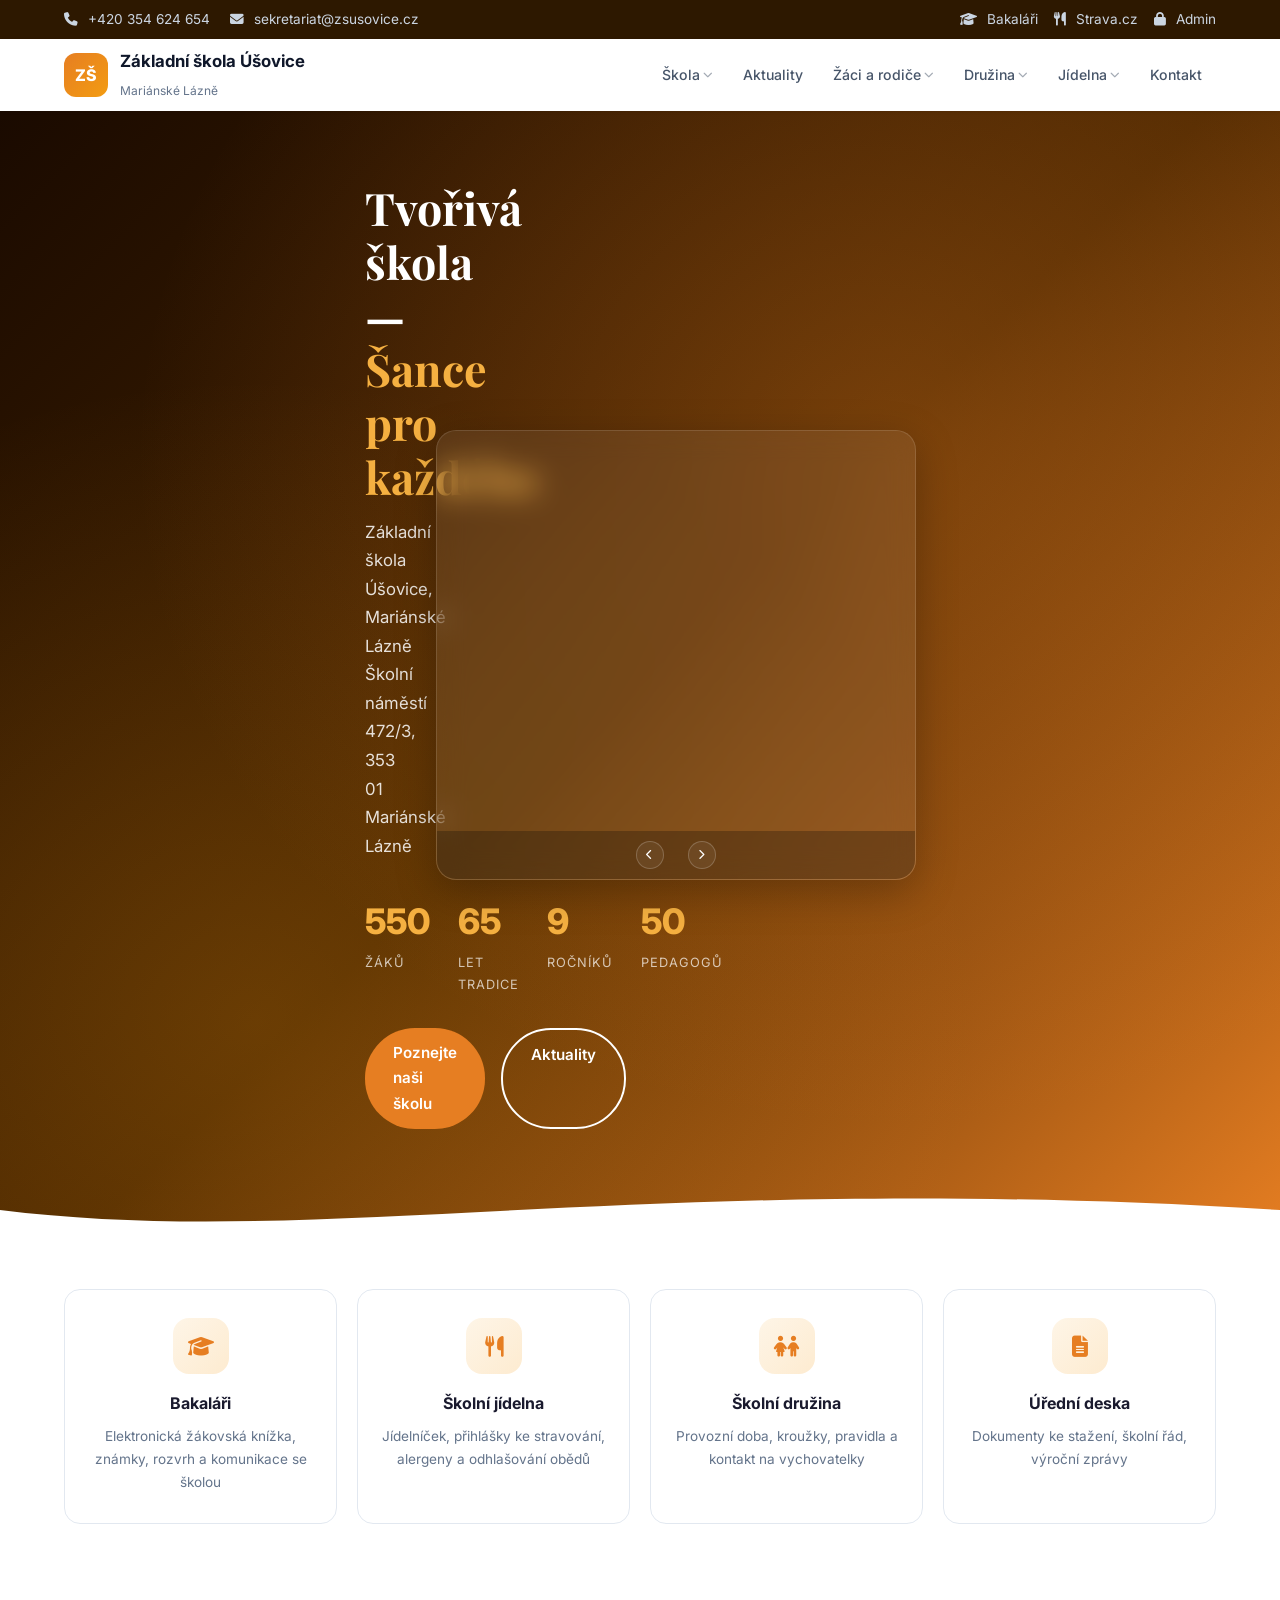
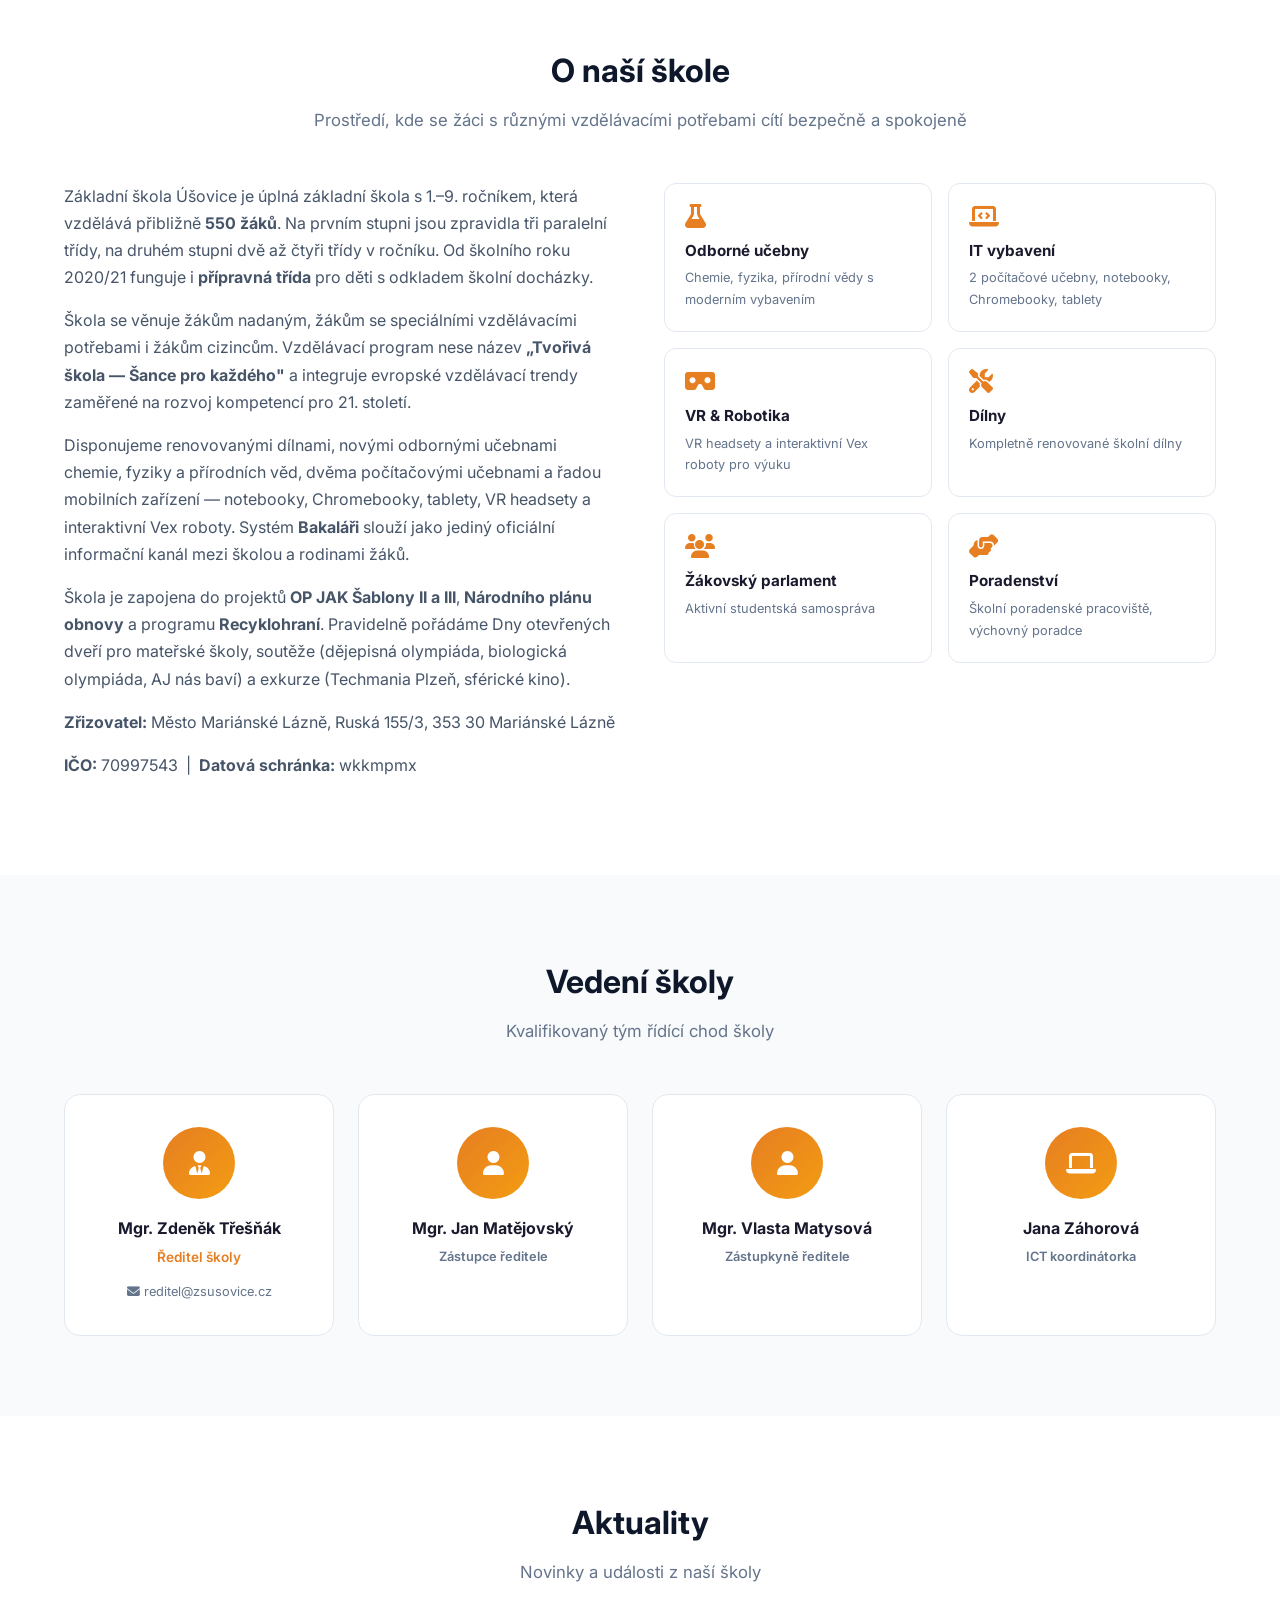
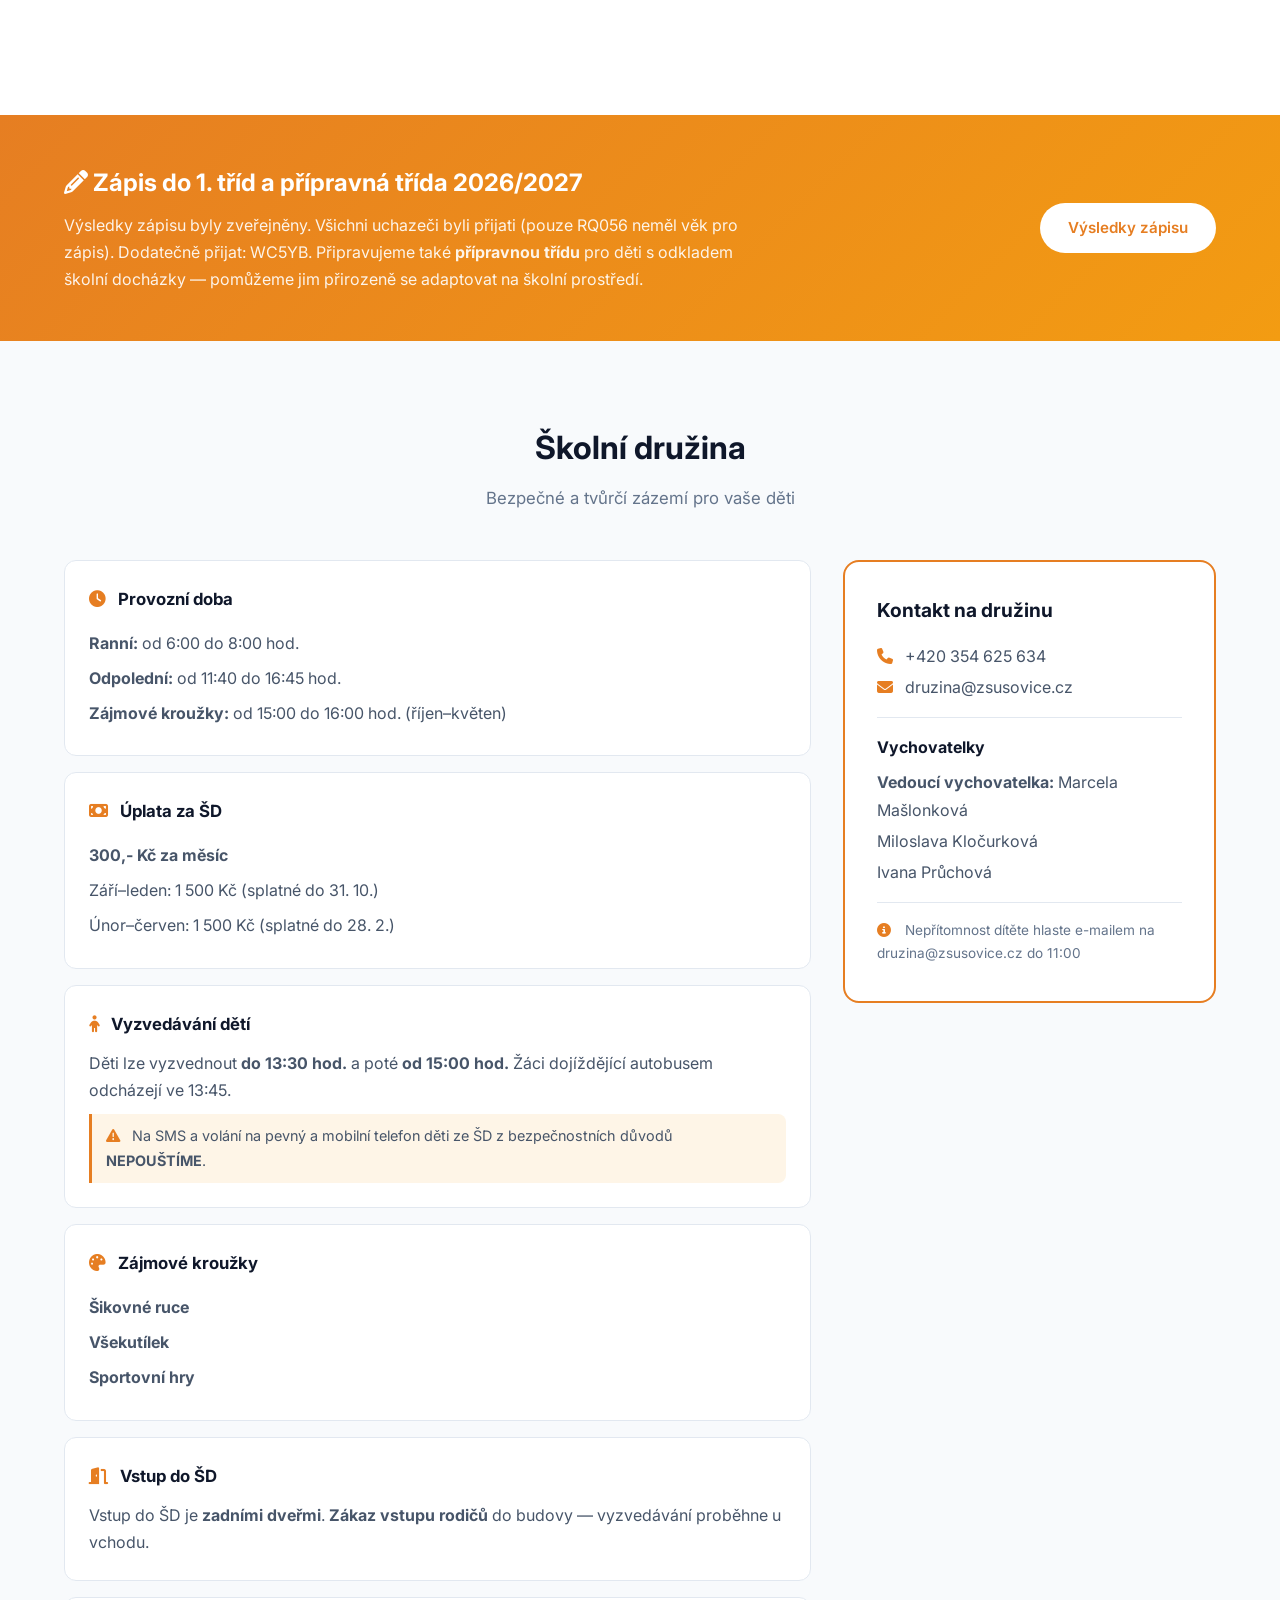
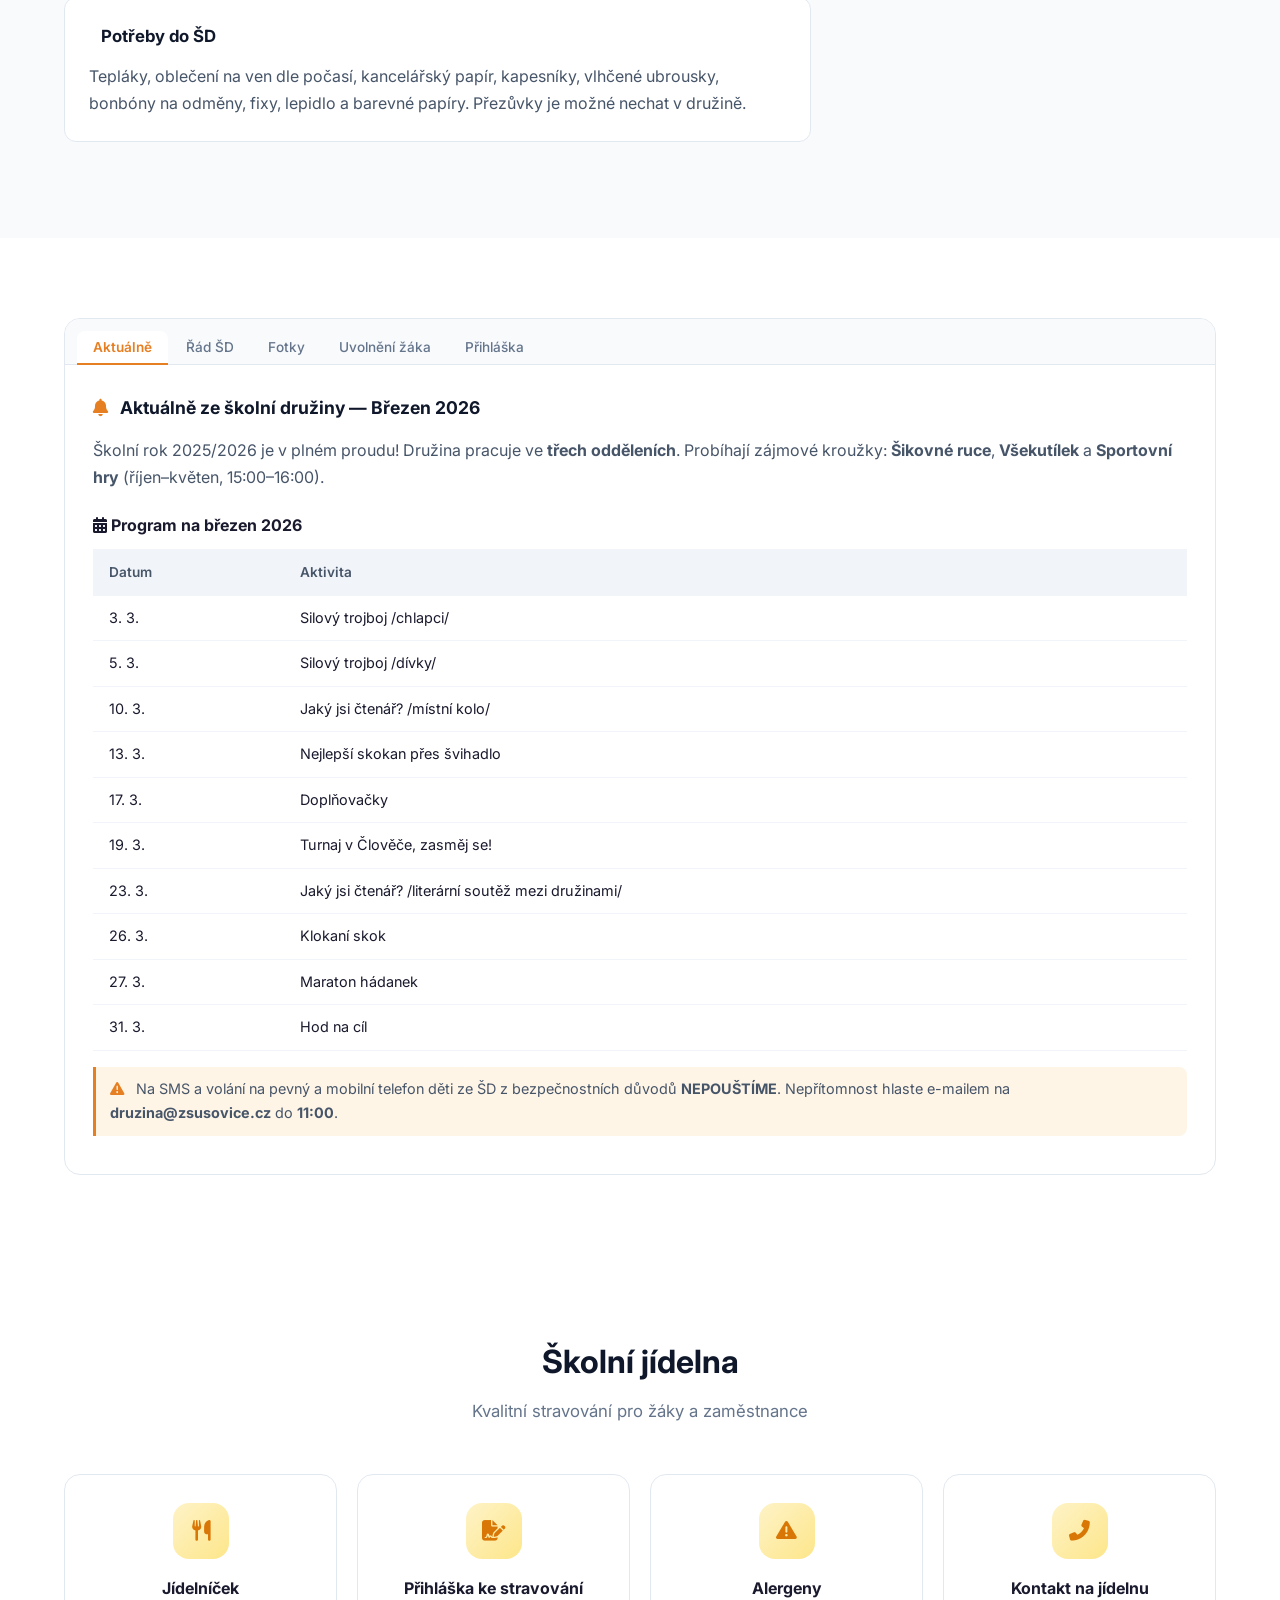
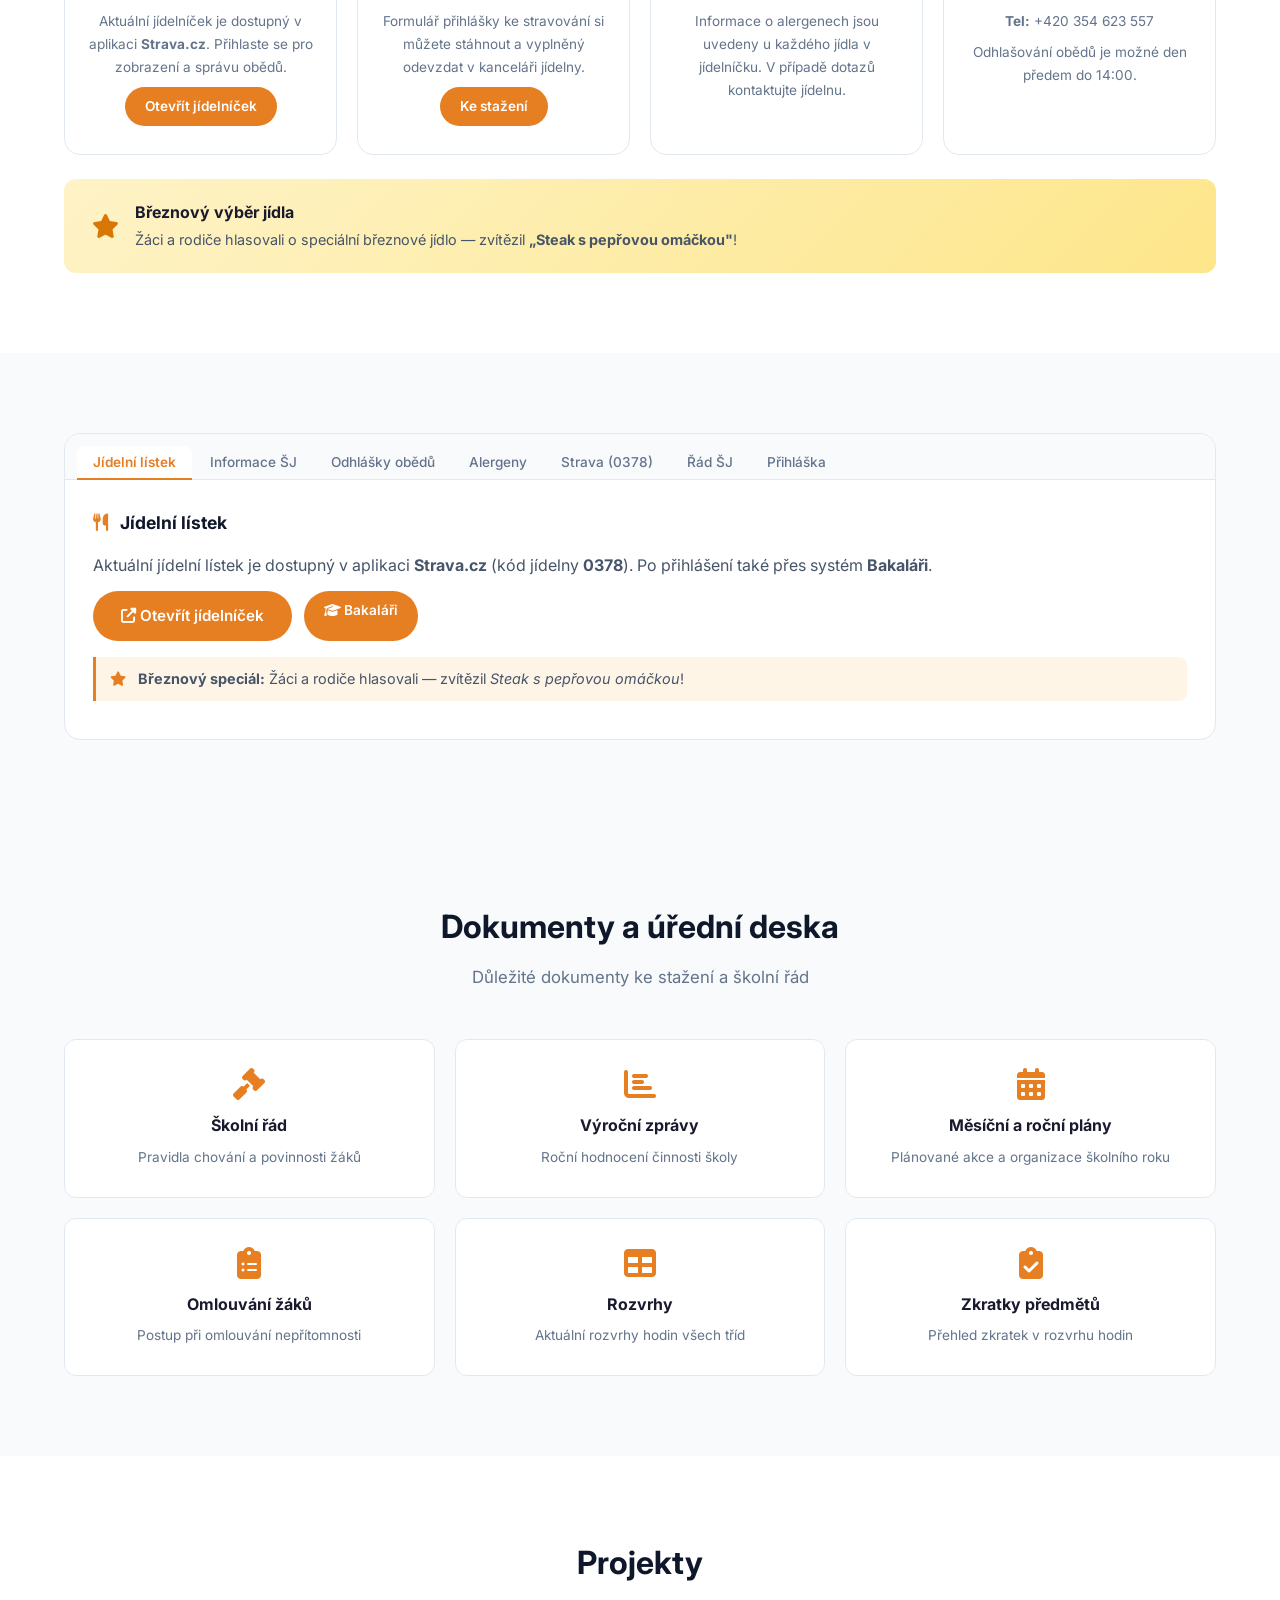
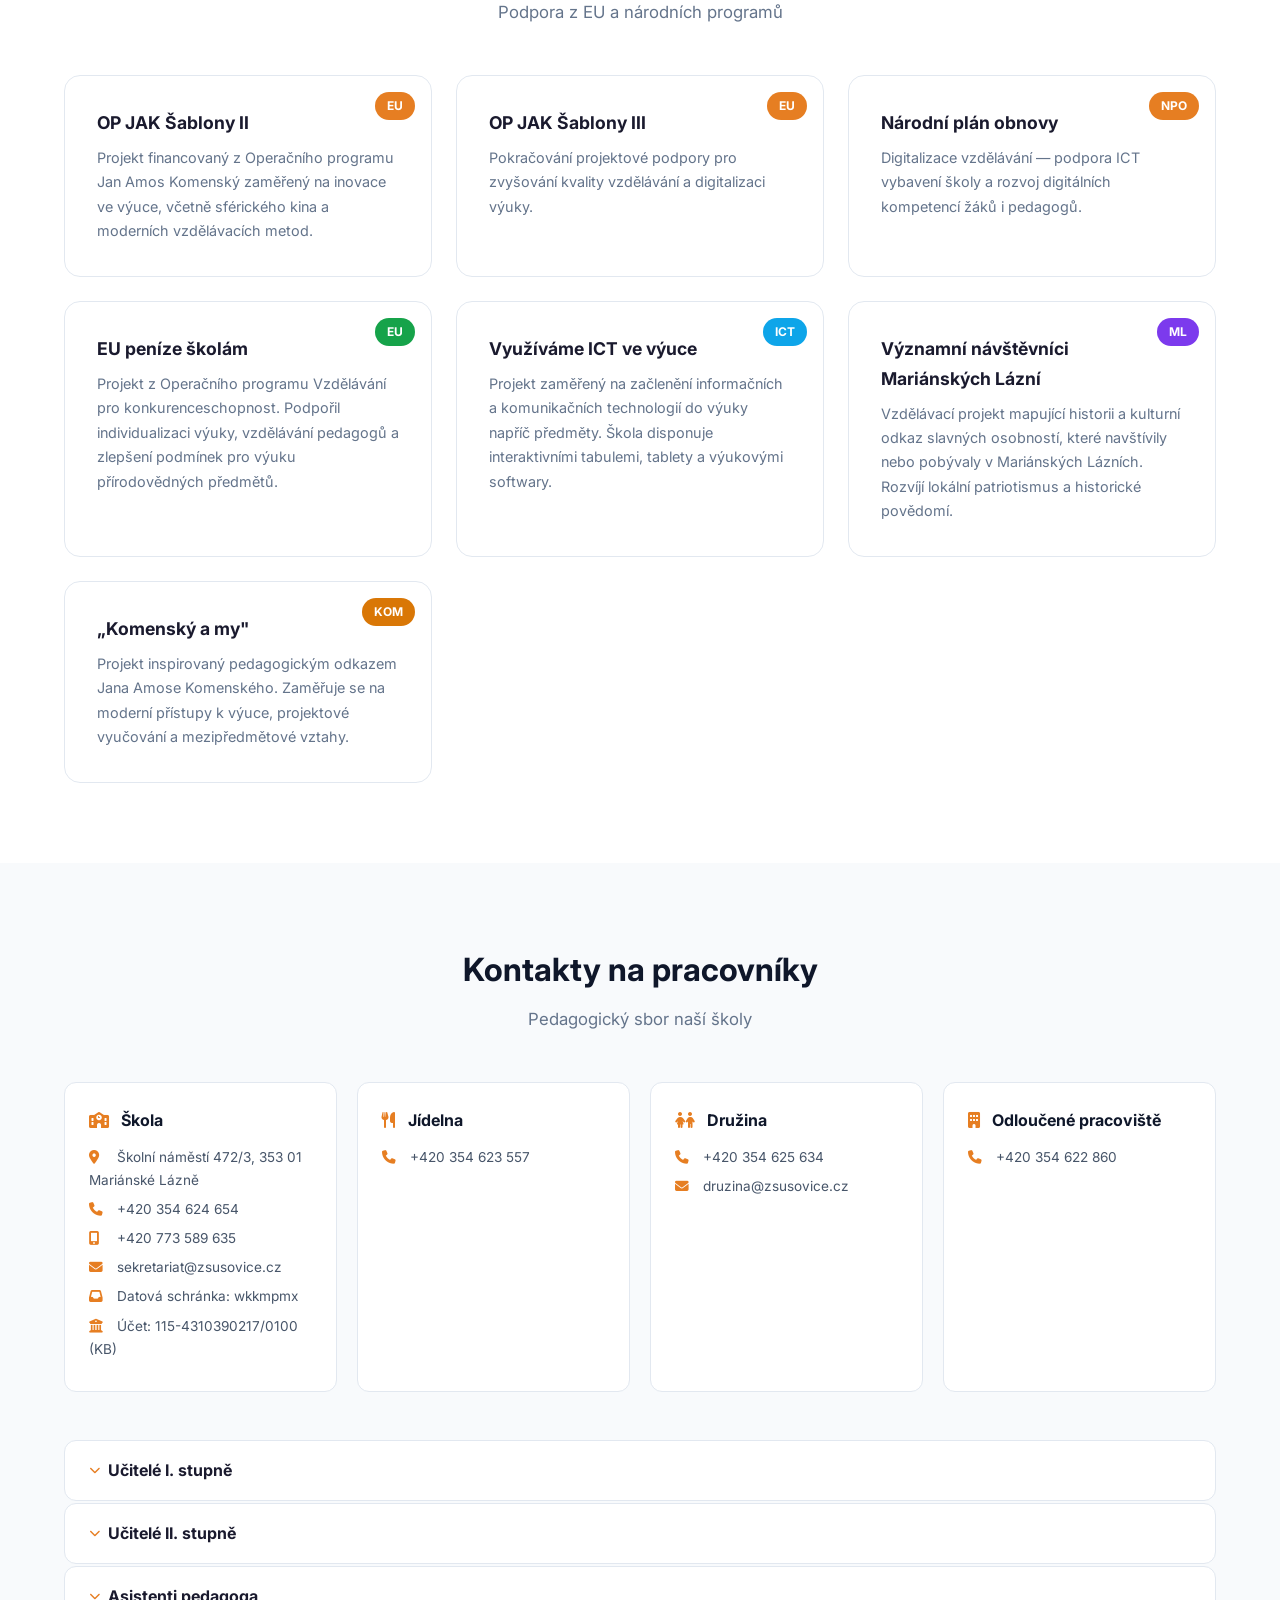
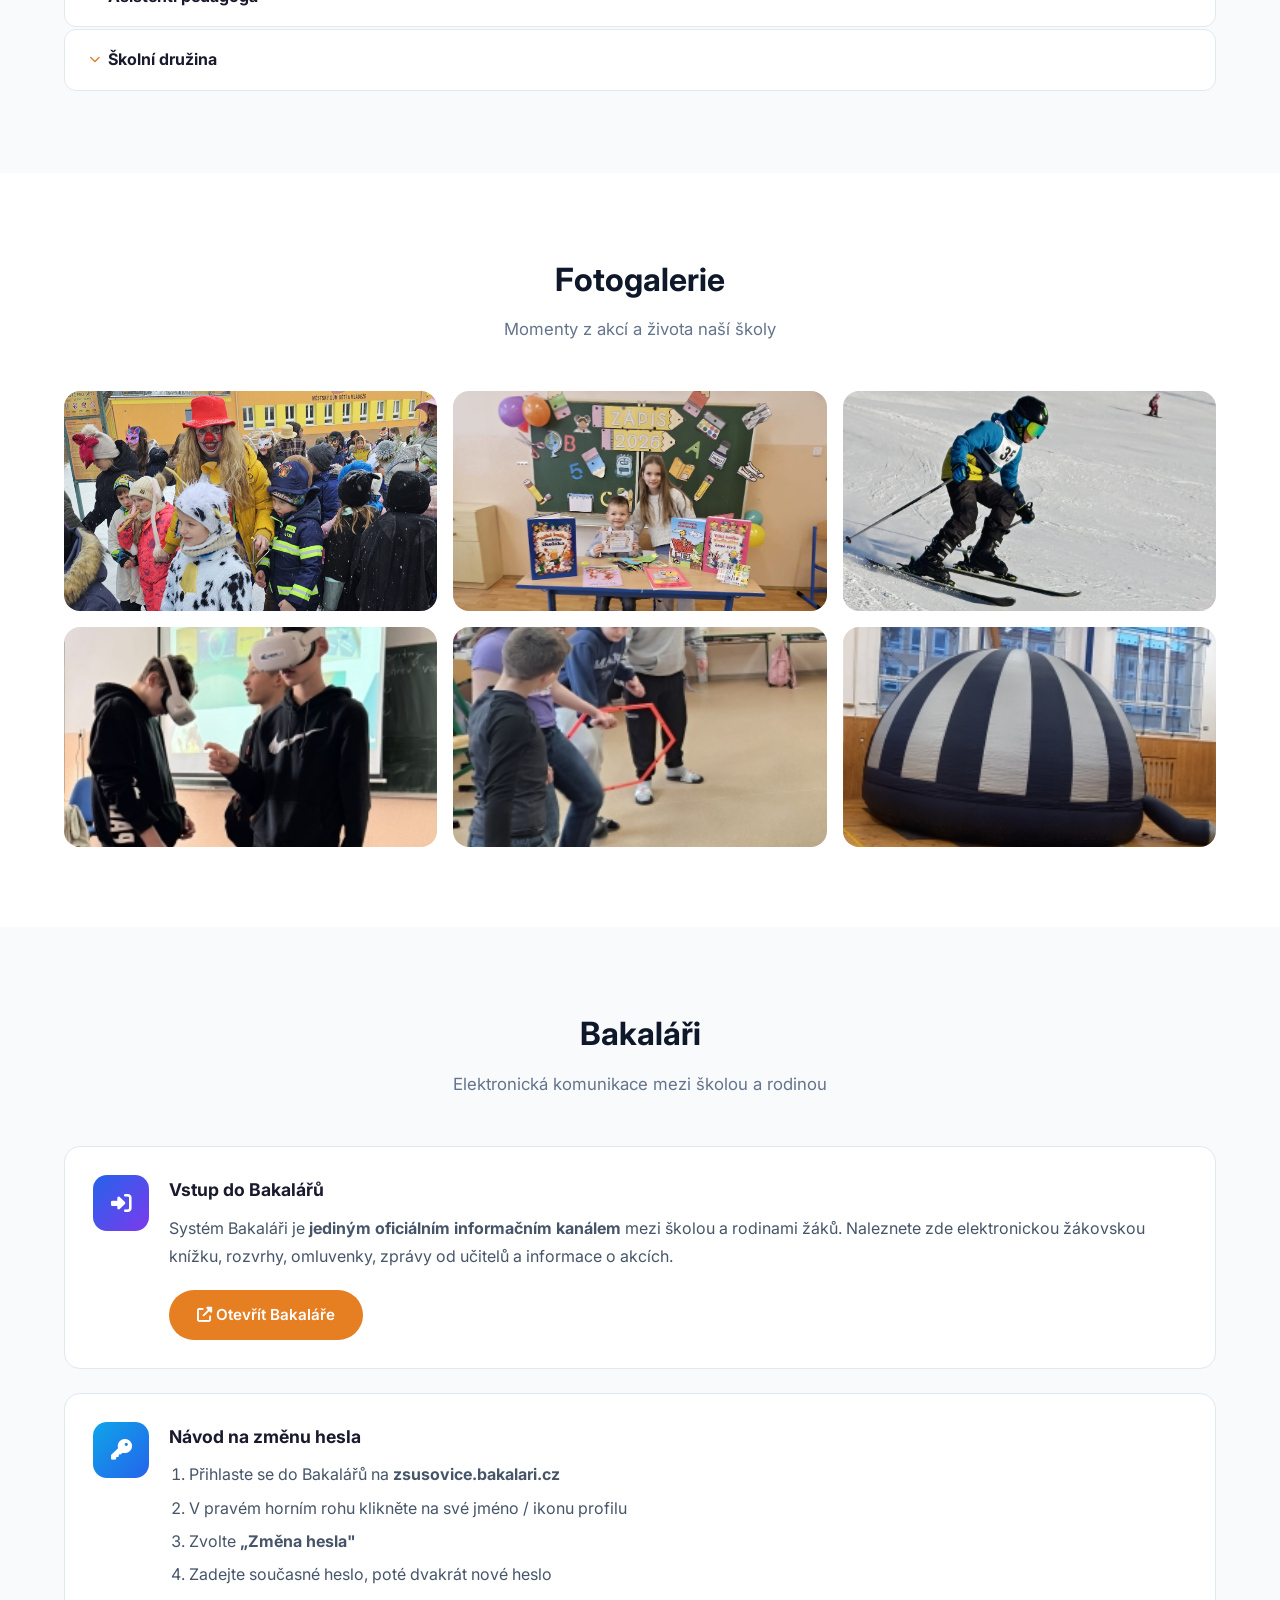
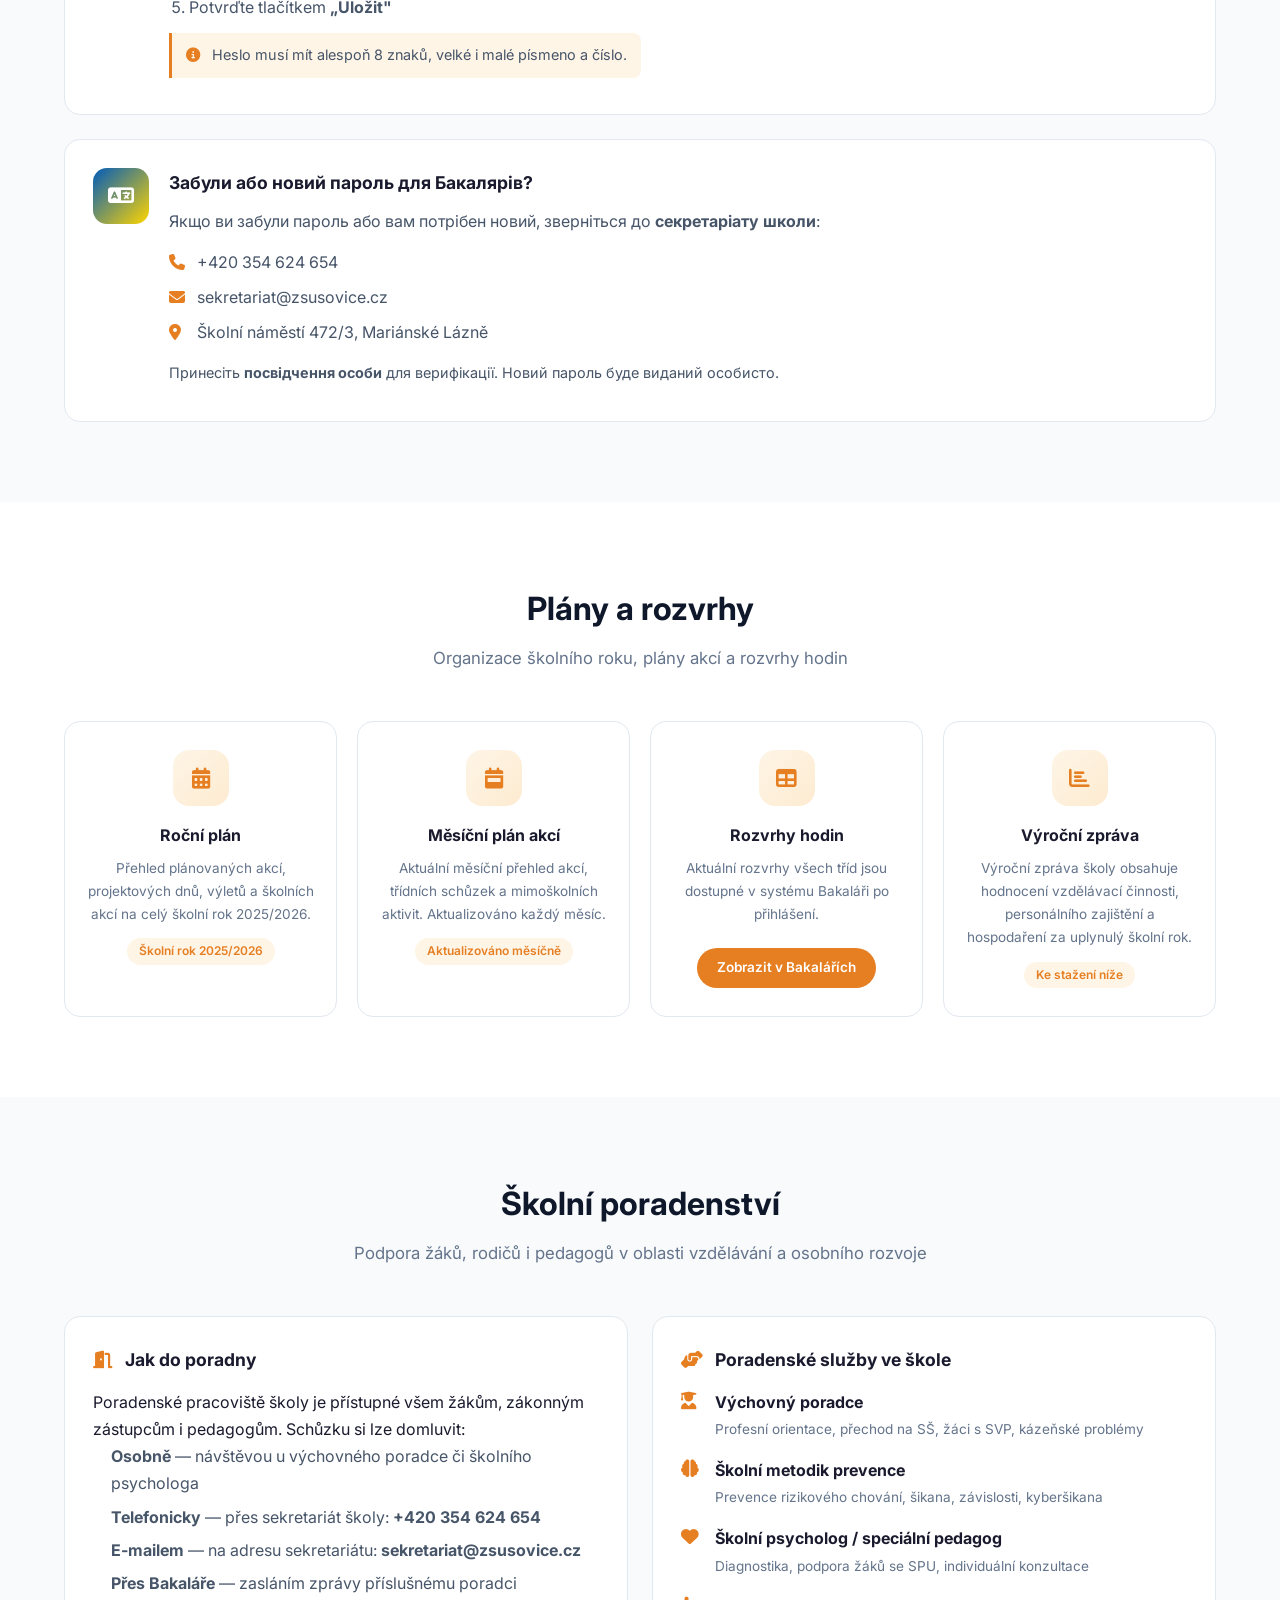
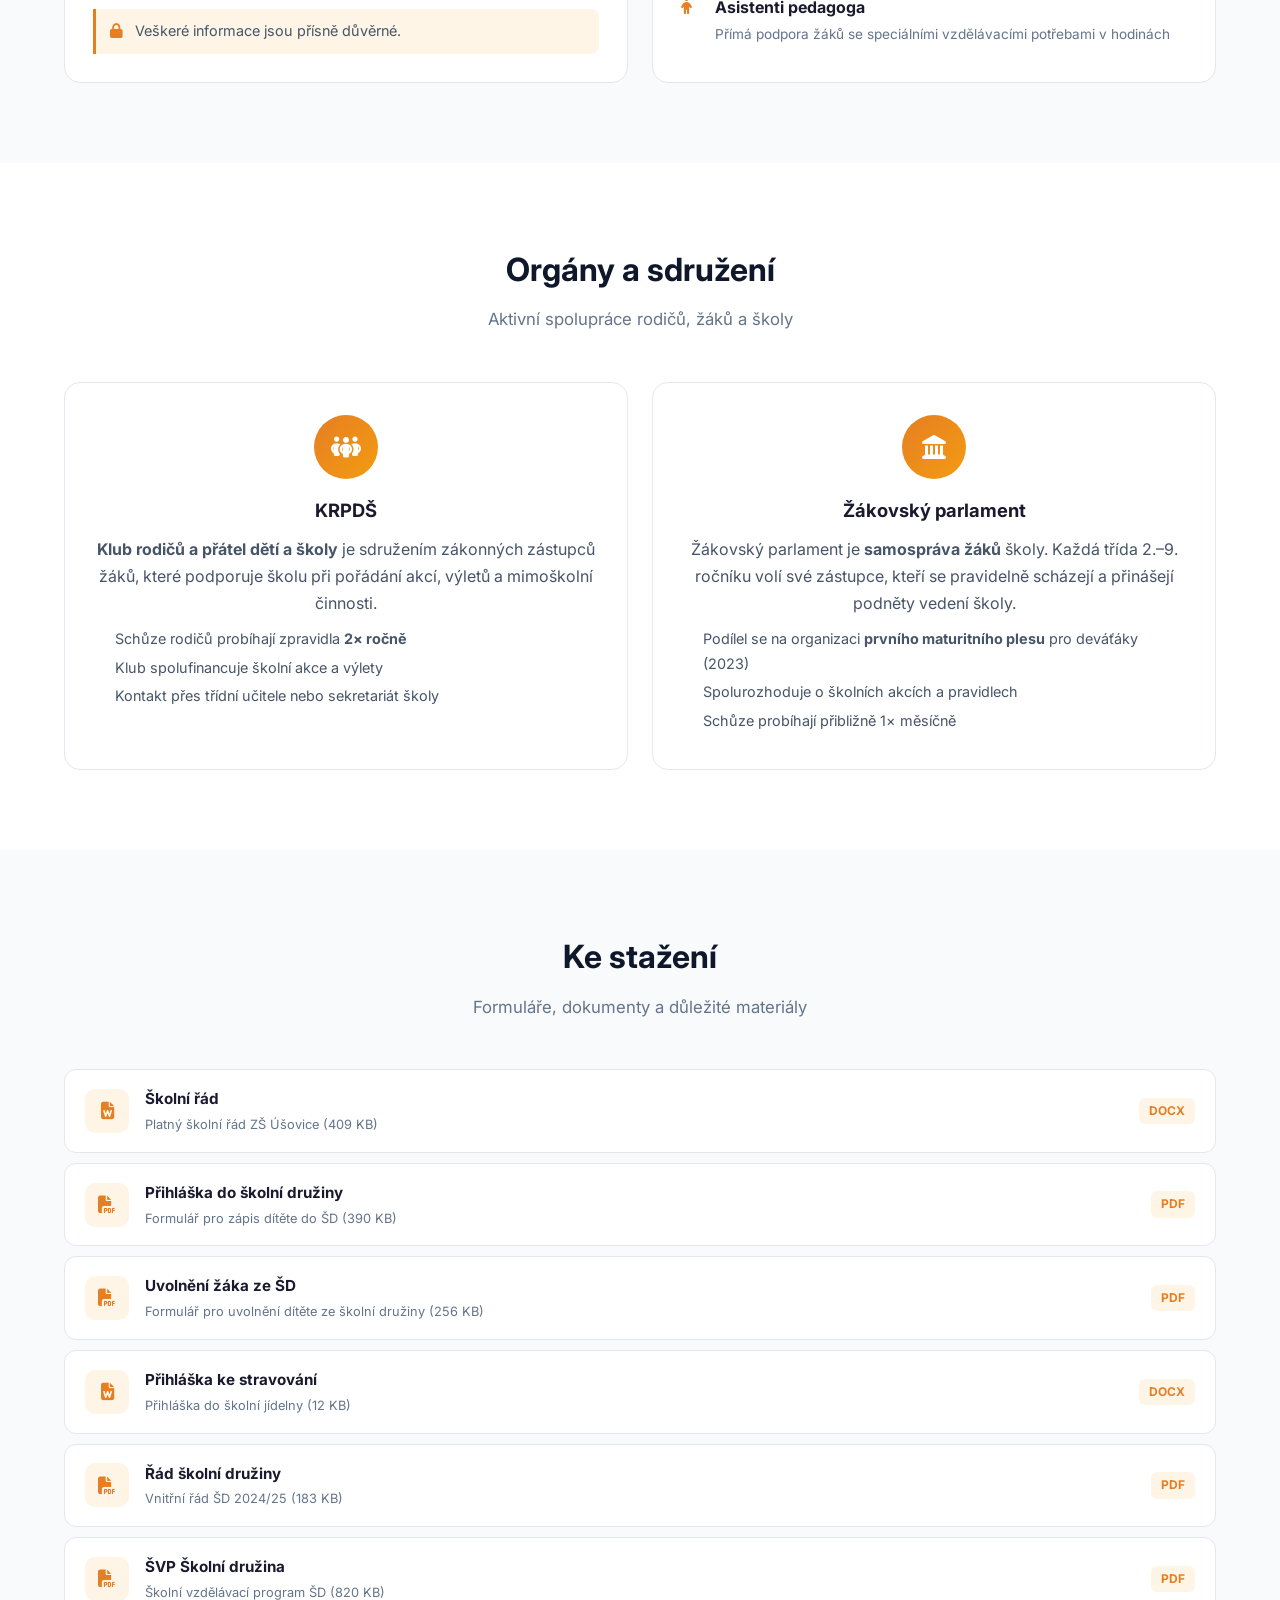
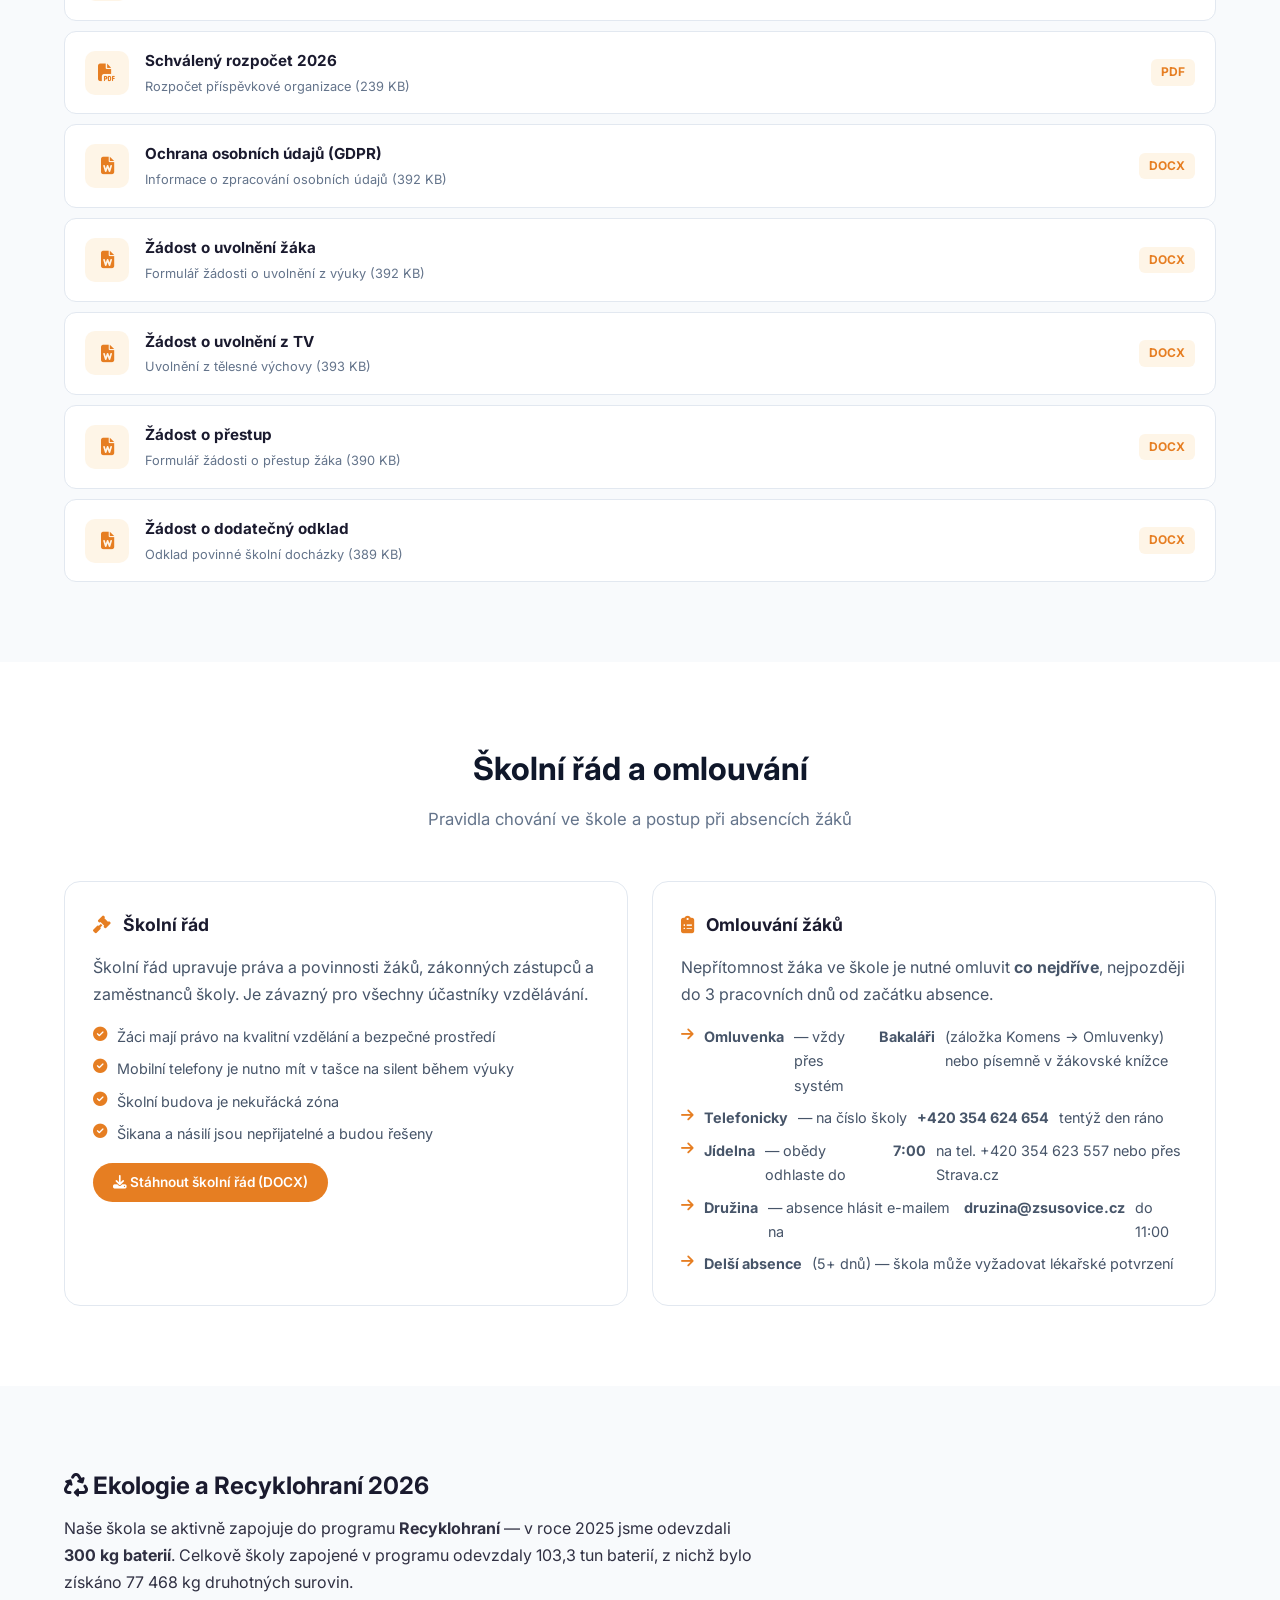
<file: index.html>
<!DOCTYPE html>
<html lang="cs">
<head>
    <meta charset="UTF-8">
    <meta name="viewport" content="width=device-width, initial-scale=1.0">
    <title>ZŠ Úšovice – Základní škola Úšovice, Mariánské Lázně</title>
    <meta name="description" content="Základní škola Úšovice, Mariánské Lázně, Školní náměstí 472 – Tvořivá škola, šance pro každého.">
    <link rel="stylesheet" href="css/style.css">
    <link rel="preconnect" href="https://fonts.googleapis.com">
    <link href="https://fonts.googleapis.com/css2?family=Inter:wght@300;400;500;600;700;800&family=Playfair+Display:wght@700&display=swap" rel="stylesheet">
    <link rel="stylesheet" href="https://cdnjs.cloudflare.com/ajax/libs/font-awesome/6.5.1/css/all.min.css">
</head>
<body>
    <!-- Top Bar -->
    <div class="top-bar">
        <div class="container top-bar-inner">
            <div class="top-bar-left">
                <span><i class="fas fa-phone"></i> +420 354 624 654</span>
                <span><i class="fas fa-envelope"></i> sekretariat@zsusovice.cz</span>
            </div>
            <div class="top-bar-right">
                <a href="https://zsusovice.bakalari.cz" target="_blank" title="Bakaláři"><i class="fas fa-graduation-cap"></i> Bakaláři</a>
                <a href="https://app.strava.cz/jidelnicky?jidelna=0378" target="_blank" title="Jídelníček"><i class="fas fa-utensils"></i> Strava.cz</a>
                <a href="admin.html" title="Administrace"><i class="fas fa-lock"></i> Admin</a>
            </div>
        </div>
    </div>

    <!-- Header / Navigation -->
    <header class="header" id="header">
        <div class="container header-inner">
            <a href="index.html" class="logo">
                <div class="logo-icon">ZŠ</div>
                <div class="logo-text">
                    <strong>Základní škola Úšovice</strong>
                    <small>Mariánské Lázně</small>
                </div>
            </a>
            <nav class="nav" id="nav">

                <!-- Škola -->
                <div class="nav-item has-dropdown">
                    <a href="#about" class="nav-link">Škola <i class="fas fa-chevron-down nav-arrow"></i></a>
                    <div class="dropdown mega">
                        <div class="mega-col">
                            <div class="mega-heading">O škole</div>
                            <a href="#about" class="dropdown-link"><i class="fas fa-school"></i> Informace o škole</a>
                            <a href="#plans" class="dropdown-link"><i class="fas fa-calendar-week"></i> Plány a rozvrhy</a>
                            <a href="#gallery" class="dropdown-link"><i class="fas fa-images"></i> Fotogalerie</a>
                            <a href="#vyrocni" class="dropdown-link"><i class="fas fa-chart-bar"></i> Výroční zpráva</a>
                        </div>
                        <div class="mega-col">
                            <div class="mega-heading">Poradenství</div>
                            <a href="#poradenstvi-jak" class="dropdown-link"><i class="fas fa-door-open"></i> Jak do poradny</a>
                            <a href="#poradenstvi-sluzby" class="dropdown-link"><i class="fas fa-hands-helping"></i> Poradenské služby</a>
                            <a href="#organy" class="dropdown-link"><i class="fas fa-users"></i> KRPDŠ</a>
                            <a href="#parlament" class="dropdown-link"><i class="fas fa-landmark"></i> Žákovský parlament</a>
                        </div>
                    </div>
                </div>

                <!-- Aktuality -->
                <a href="#news" class="nav-link nav-item">Aktuality</a>

                <!-- Žáci & rodiče -->
                <div class="nav-item has-dropdown">
                    <a href="#bakalari" class="nav-link">Žáci a rodiče <i class="fas fa-chevron-down nav-arrow"></i></a>
                    <div class="dropdown mega">
                        <div class="mega-col">
                            <div class="mega-heading">Bakaláři</div>
                            <a href="https://zsusovice.bakalari.cz" target="_blank" class="dropdown-link"><i class="fas fa-sign-in-alt"></i> Vstup do Bakalářů</a>
                            <a href="#bakalari-heslo" class="dropdown-link"><i class="fas fa-key"></i> Změna hesla</a>
                            <a href="#skolni-rad" class="dropdown-link"><i class="fas fa-gavel"></i> Školní řád</a>
                            <a href="#omlouvani" class="dropdown-link"><i class="fas fa-clipboard-list"></i> Omlouvání</a>
                        </div>
                        <div class="mega-col">
                            <div class="mega-heading">Dokumenty</div>
                            <a href="#ke-stazeni" class="dropdown-link"><i class="fas fa-download"></i> Ke stažení</a>
                            <a href="#projects" class="dropdown-link"><i class="fas fa-project-diagram"></i> Projekty</a>
                            <a href="#ukraine" class="dropdown-link dropdown-ua"><i class="fas fa-language"></i> Записи учнів 🇺🇦</a>
                        </div>
                    </div>
                </div>

                <!-- Družina -->
                <div class="nav-item has-dropdown">
                    <a href="#druzina" class="nav-link">Družina <i class="fas fa-chevron-down nav-arrow"></i></a>
                    <div class="dropdown">
                        <a href="#druzina-aktualne" class="dropdown-link"><i class="fas fa-bell"></i> Aktuálně</a>
                        <a href="#druzina-rad" class="dropdown-link"><i class="fas fa-list-alt"></i> Řád ŠD</a>
                        <a href="#druzina-fotky" class="dropdown-link"><i class="fas fa-camera"></i> Fotky</a>
                        <a href="#druzina-uvolneni" class="dropdown-link"><i class="fas fa-walking"></i> Uvolnění</a>
                        <a href="#druzina-prihlaska" class="dropdown-link"><i class="fas fa-file-signature"></i> Přihláška</a>
                    </div>
                </div>

                <!-- Jídelna -->
                <div class="nav-item has-dropdown">
                    <a href="#jidelna" class="nav-link">Jídelna <i class="fas fa-chevron-down nav-arrow"></i></a>
                    <div class="dropdown">
                        <a href="https://app.strava.cz/jidelnicky?jidelna=0378" target="_blank" class="dropdown-link"><i class="fas fa-utensils"></i> Jídelní lístek</a>
                        <a href="#jidelna-odhlaseni" class="dropdown-link"><i class="fas fa-ban"></i> Odhlášky</a>
                        <a href="#jidelna-alergeny" class="dropdown-link"><i class="fas fa-allergies"></i> Alergeny</a>
                        <a href="https://app.strava.cz/jidelnicky?jidelna=0378" target="_blank" class="dropdown-link"><i class="fas fa-external-link-alt"></i> Strava.cz</a>
                        <a href="#jidelna-prihlaska" class="dropdown-link"><i class="fas fa-file-signature"></i> Přihláška</a>
                    </div>
                </div>

                <!-- Kontakt -->
                <a href="#kontakt-extra" class="nav-link nav-item">Kontakt</a>

            </nav>
            <button class="nav-toggle" id="navToggle" aria-label="Menu">
                <span></span><span></span><span></span>
            </button>
        </div>
    </header>

    <!-- Hero Section -->
    <section class="hero" id="hero">
        <div class="hero-bg"></div>
        <div class="container hero-split">

            <!-- Left — school info -->
            <div class="hero-left">
                <h1 class="hero-title">Tvořivá škola —<br><span>Šance pro každého</span></h1>
                <p class="hero-subtitle">Základní škola Úšovice, Mariánské Lázně<br>Školní náměstí 472/3, 353 01 Mariánské Lázně</p>
                <div class="hero-stats">
                    <div class="stat">
                        <div class="stat-number" data-count="550">0</div>
                        <div class="stat-label">žáků</div>
                    </div>
                    <div class="stat">
                        <div class="stat-number" data-count="65">0</div>
                        <div class="stat-label">let tradice</div>
                    </div>
                    <div class="stat">
                        <div class="stat-number" data-count="9">0</div>
                        <div class="stat-label">ročníků</div>
                    </div>
                    <div class="stat">
                        <div class="stat-number" data-count="50">0</div>
                        <div class="stat-label">pedagogů</div>
                    </div>
                </div>
                <div class="hero-buttons">
                    <a href="#about" class="btn btn-primary">Poznejte naši školu</a>
                    <a href="#news" class="btn btn-outline">Aktuality</a>
                </div>
            </div>

            <!-- Right — news carousel -->
            <div class="hero-right">
                <div class="hero-carousel" id="heroCarousel">
                    <div class="carousel-track" id="carouselTrack">
                        <!-- Filled by JS from news articles -->
                    </div>
                    <div class="carousel-controls">
                        <button class="carousel-btn carousel-prev" id="carouselPrev" aria-label="Předchozí">
                            <i class="fas fa-chevron-left"></i>
                        </button>
                        <div class="carousel-dots" id="carouselDots"></div>
                        <button class="carousel-btn carousel-next" id="carouselNext" aria-label="Další">
                            <i class="fas fa-chevron-right"></i>
                        </button>
                    </div>
                </div>
            </div>

        </div>
        <div class="hero-wave">
            <svg viewBox="0 0 1440 120" preserveAspectRatio="none">
                <path d="M0,60 C360,120 720,0 1440,60 L1440,120 L0,120 Z" fill="white"/>
            </svg>
        </div>
    </section>

    <!-- Quick Links -->
    <section class="quick-links">
        <div class="container">
            <div class="quick-links-grid">
                <a href="https://zsusovice.bakalari.cz" target="_blank" class="quick-card">
                    <div class="quick-icon"><i class="fas fa-graduation-cap"></i></div>
                    <h3>Bakaláři</h3>
                    <p>Elektronická žákovská knížka, známky, rozvrh a komunikace se školou</p>
                </a>
                <a href="#jidelna" class="quick-card">
                    <div class="quick-icon"><i class="fas fa-utensils"></i></div>
                    <h3>Školní jídelna</h3>
                    <p>Jídelníček, přihlášky ke stravování, alergeny a odhlašování obědů</p>
                </a>
                <a href="#druzina" class="quick-card">
                    <div class="quick-icon"><i class="fas fa-children"></i></div>
                    <h3>Školní družina</h3>
                    <p>Provozní doba, kroužky, pravidla a kontakt na vychovatelky</p>
                </a>
                <a href="#documents" class="quick-card">
                    <div class="quick-icon"><i class="fas fa-file-alt"></i></div>
                    <h3>Úřední deska</h3>
                    <p>Dokumenty ke stažení, školní řád, výroční zprávy</p>
                </a>
            </div>
        </div>
    </section>

    <!-- About Section -->
    <section class="section" id="about">
        <div class="container">
            <div class="section-header">
                <h2>O naší škole</h2>
                <p>Prostředí, kde se žáci s různými vzdělávacími potřebami cítí bezpečně a spokojeně</p>
            </div>
            <div class="about-grid">
                <div class="about-text" id="about-content">
                    <p>Základní škola Úšovice je úplná základní škola s 1.–9. ročníkem, která vzdělává přibližně <strong>550 žáků</strong>. Na prvním stupni jsou zpravidla tři paralelní třídy, na druhém stupni dvě až čtyři třídy v ročníku. Od školního roku 2020/21 funguje i <strong>přípravná třída</strong> pro děti s odkladem školní docházky.</p>
                    <p>Škola se věnuje žákům nadaným, žákům se speciálními vzdělávacími potřebami i žákům cizincům. Vzdělávací program nese název <strong>„Tvořivá škola — Šance pro každého"</strong> a integruje evropské vzdělávací trendy zaměřené na rozvoj kompetencí pro 21. století.</p>
                    <p>Disponujeme renovovanými dílnami, novými odbornými učebnami chemie, fyziky a přírodních věd, dvěma počítačovými učebnami a řadou mobilních zařízení — notebooky, Chromebooky, tablety, VR headsety a interaktivní Vex roboty. Systém <strong>Bakaláři</strong> slouží jako jediný oficiální informační kanál mezi školou a rodinami žáků.</p>
                    <p>Škola je zapojena do projektů <strong>OP JAK Šablony II a III</strong>, <strong>Národního plánu obnovy</strong> a programu <strong>Recyklohraní</strong>. Pravidelně pořádáme Dny otevřených dveří pro mateřské školy, soutěže (dějepisná olympiáda, biologická olympiáda, AJ nás baví) a exkurze (Techmania Plzeň, sférické kino).</p>
                    <p><strong>Zřizovatel:</strong> Město Mariánské Lázně, Ruská 155/3, 353 30 Mariánské Lázně</p>
                    <p><strong>IČO:</strong> 70997543 &nbsp;|&nbsp; <strong>Datová schránka:</strong> wkkmpmx</p>
                </div>
                <div class="about-features">
                    <a href="#projects" class="feature-card feature-card-link">
                        <i class="fas fa-flask"></i>
                        <h4>Odborné učebny</h4>
                        <p>Chemie, fyzika, přírodní vědy s moderním vybavením</p>
                    </a>
                    <a href="#projects" class="feature-card feature-card-link">
                        <i class="fas fa-laptop-code"></i>
                        <h4>IT vybavení</h4>
                        <p>2 počítačové učebny, notebooky, Chromebooky, tablety</p>
                    </a>
                    <a href="#gallery" class="feature-card feature-card-link">
                        <i class="fas fa-vr-cardboard"></i>
                        <h4>VR & Robotika</h4>
                        <p>VR headsety a interaktivní Vex roboty pro výuku</p>
                    </a>
                    <a href="#gallery" class="feature-card feature-card-link">
                        <i class="fas fa-tools"></i>
                        <h4>Dílny</h4>
                        <p>Kompletně renovované školní dílny</p>
                    </a>
                    <a href="#parlament" class="feature-card feature-card-link">
                        <i class="fas fa-users"></i>
                        <h4>Žákovský parlament</h4>
                        <p>Aktivní studentská samospráva</p>
                    </a>
                    <a href="#poradenstvi" class="feature-card feature-card-link">
                        <i class="fas fa-hands-helping"></i>
                        <h4>Poradenství</h4>
                        <p>Školní poradenské pracoviště, výchovný poradce</p>
                    </a>
                </div>
            </div>
        </div>
    </section>

    <!-- Leadership -->
    <section class="section section-alt" id="leadership">
        <div class="container">
            <div class="section-header">
                <h2>Vedení školy</h2>
                <p>Kvalifikovaný tým řídící chod školy</p>
            </div>
            <div class="leadership-grid">
                <div class="leader-card">
                    <div class="leader-avatar"><i class="fas fa-user-tie"></i></div>
                    <h3>Mgr. Zdeněk Třešňák</h3>
                    <p class="leader-role">Ředitel školy</p>
                    <p><i class="fas fa-envelope"></i> reditel@zsusovice.cz</p>
                </div>
                <div class="leader-card">
                    <div class="leader-avatar"><i class="fas fa-user"></i></div>
                    <h3>Mgr. Jan Matějovský</h3>
                    <p class="leader-role">Zástupce ředitele</p>
                </div>
                <div class="leader-card">
                    <div class="leader-avatar"><i class="fas fa-user"></i></div>
                    <h3>Mgr. Vlasta Matysová</h3>
                    <p class="leader-role">Zástupkyně ředitele</p>
                </div>
                <div class="leader-card">
                    <div class="leader-avatar"><i class="fas fa-laptop"></i></div>
                    <h3>Jana Záhorová</h3>
                    <p class="leader-role">ICT koordinátorka</p>
                </div>
            </div>
        </div>
    </section>

    <!-- News Section -->
    <section class="section" id="news">
        <div class="container">
            <div class="section-header">
                <h2>Aktuality</h2>
                <p>Novinky a události z naší školy</p>
            </div>
            <div class="news-grid" id="news-grid">
                <!-- Articles loaded dynamically from JS/localStorage -->
            </div>
        </div>
    </section>

    <!-- Enrollment Banner -->
    <section class="banner" id="enrollment">
        <div class="container">
            <div class="banner-content">
                <div class="banner-text">
                    <h2><i class="fas fa-pencil-alt"></i> Zápis do 1. tříd a přípravná třída 2026/2027</h2>
                    <p>Výsledky zápisu byly zveřejněny. Všichni uchazeči byli přijati (pouze RQ056 neměl věk pro zápis). Dodatečně přijat: WC5YB. Připravujeme také <strong>přípravnou třídu</strong> pro děti s odkladem školní docházky — pomůžeme jim přirozeně se adaptovat na školní prostředí.</p>
                </div>
                <a href="#ke-stazeni" class="btn btn-primary">Výsledky zápisu</a>
            </div>
        </div>
    </section>

    <!-- Školní družina -->
    <section class="section section-alt" id="druzina">
        <div class="container">
            <div class="section-header">
                <h2>Školní družina</h2>
                <p>Bezpečné a tvůrčí zázemí pro vaše děti</p>
            </div>
            <div class="druzina-grid">
                <div class="druzina-info" id="druzina-content">
                    <div class="info-block">
                        <h3><i class="fas fa-clock"></i> Provozní doba</h3>
                        <ul>
                            <li><strong>Ranní:</strong> od 6:00 do 8:00 hod.</li>
                            <li><strong>Odpolední:</strong> od 11:40 do 16:45 hod.</li>
                            <li><strong>Zájmové kroužky:</strong> od 15:00 do 16:00 hod. (říjen–květen)</li>
                        </ul>
                    </div>
                    <div class="info-block">
                        <h3><i class="fas fa-money-bill"></i> Úplata za ŠD</h3>
                        <ul>
                            <li><strong>300,- Kč za měsíc</strong></li>
                            <li>Září–leden: 1 500 Kč (splatné do 31. 10.)</li>
                            <li>Únor–červen: 1 500 Kč (splatné do 28. 2.)</li>
                        </ul>
                    </div>
                    <div class="info-block">
                        <h3><i class="fas fa-child"></i> Vyzvedávání dětí</h3>
                        <p>Děti lze vyzvednout <strong>do 13:30 hod.</strong> a poté <strong>od 15:00 hod.</strong> Žáci dojíždějící autobusem odcházejí ve 13:45.</p>
                        <p class="note-box" style="margin-top:10px;"><i class="fas fa-exclamation-triangle"></i> Na SMS a volání na pevný a mobilní telefon děti ze ŠD z bezpečnostních důvodů <strong>NEPOUŠTÍME</strong>.</p>
                    </div>
                    <div class="info-block">
                        <h3><i class="fas fa-palette"></i> Zájmové kroužky</h3>
                        <ul>
                            <li><strong>Šikovné ruce</strong></li>
                            <li><strong>Všekutílek</strong></li>
                            <li><strong>Sportovní hry</strong></li>
                        </ul>
                    </div>
                    <div class="info-block">
                        <h3><i class="fas fa-door-open"></i> Vstup do ŠD</h3>
                        <p>Vstup do ŠD je <strong>zadními dveřmi</strong>. <strong>Zákaz vstupu rodičů</strong> do budovy — vyzvedávání proběhne u vchodu.</p>
                    </div>
                    <div class="info-block">
                        <h3><i class="fas fa-backpack"></i> Potřeby do ŠD</h3>
                        <p>Tepláky, oblečení na ven dle počasí, kancelářský papír, kapesníky, vlhčené ubrousky, bonbóny na odměny, fixy, lepidlo a barevné papíry. Přezůvky je možné nechat v družině.</p>
                    </div>
                </div>
                <div class="druzina-contact">
                    <div class="contact-card-large">
                        <h3>Kontakt na družinu</h3>
                        <p><i class="fas fa-phone"></i> +420 354 625 634</p>
                        <p><i class="fas fa-envelope"></i> druzina@zsusovice.cz</p>
                        <hr>
                        <h4>Vychovatelky</h4>
                        <p><strong>Vedoucí vychovatelka:</strong> Marcela Mašlonková</p>
                        <p>Miloslava Kločurková</p>
                        <p>Ivana Průchová</p>
                        <hr>
                        <p class="note"><i class="fas fa-info-circle"></i> Nepřítomnost dítěte hlaste e-mailem na <a href="mailto:druzina@zsusovice.cz">druzina@zsusovice.cz</a> do 11:00</p>
                    </div>
                </div>
            </div>
        </div>
    </section>

    <!-- Družina extra sekce -->
    <section class="section" id="druzina-extra">
        <div class="container">
            <div class="tabs-wrapper">
                <div class="tabs">
                    <button class="tab active" data-tab="druzina-aktualne">Aktuálně</button>
                    <button class="tab" data-tab="druzina-rad">Řád ŠD</button>
                    <button class="tab" data-tab="druzina-fotky">Fotky</button>
                    <button class="tab" data-tab="druzina-uvolneni">Uvolnění žáka</button>
                    <button class="tab" data-tab="druzina-prihlaska">Přihláška</button>
                </div>

                <div class="tab-content active" id="druzina-aktualne">
                    <h3><i class="fas fa-bell"></i> Aktuálně ze školní družiny — Březen 2026</h3>
                    <p>Školní rok 2025/2026 je v plném proudu! Družina pracuje ve <strong>třech odděleních</strong>. Probíhají zájmové kroužky: <strong>Šikovné ruce</strong>, <strong>Všekutílek</strong> a <strong>Sportovní hry</strong> (říjen–květen, 15:00–16:00).</p>

                    <h4 style="margin-top:20px; margin-bottom:10px;"><i class="fas fa-calendar-alt"></i> Program na březen 2026</h4>
                    <table class="staff-table" style="margin-bottom:16px;">
                        <thead><tr><th>Datum</th><th>Aktivita</th></tr></thead>
                        <tbody>
                            <tr><td>3. 3.</td><td>Silový trojboj /chlapci/</td></tr>
                            <tr><td>5. 3.</td><td>Silový trojboj /dívky/</td></tr>
                            <tr><td>10. 3.</td><td>Jaký jsi čtenář? /místní kolo/</td></tr>
                            <tr><td>13. 3.</td><td>Nejlepší skokan přes švihadlo</td></tr>
                            <tr><td>17. 3.</td><td>Doplňovačky</td></tr>
                            <tr><td>19. 3.</td><td>Turnaj v Člověče, zasměj se!</td></tr>
                            <tr><td>23. 3.</td><td>Jaký jsi čtenář? /literární soutěž mezi družinami/</td></tr>
                            <tr><td>26. 3.</td><td>Klokaní skok</td></tr>
                            <tr><td>27. 3.</td><td>Maraton hádanek</td></tr>
                            <tr><td>31. 3.</td><td>Hod na cíl</td></tr>
                        </tbody>
                    </table>

                    <p class="note-box"><i class="fas fa-exclamation-triangle"></i> Na SMS a volání na pevný a mobilní telefon děti ze ŠD z bezpečnostních důvodů <strong>NEPOUŠTÍME</strong>. Nepřítomnost hlaste e-mailem na <a href="mailto:druzina@zsusovice.cz"><strong>druzina@zsusovice.cz</strong></a> do <strong>11:00</strong>.</p>
                </div>

                <div class="tab-content" id="druzina-rad">
                    <h3><i class="fas fa-list-alt"></i> Vnitřní řád školní družiny</h3>
                    <div class="rad-highlights">
                        <div class="rad-item"><i class="fas fa-check-circle"></i> Žák je přijat do ŠD na základě řádně vyplněné přihlášky</div>
                        <div class="rad-item"><i class="fas fa-check-circle"></i> Žáci dodržují pokyny vychovatelek a školního řádu</div>
                        <div class="rad-item"><i class="fas fa-check-circle"></i> Do ŠD se nesmí nosit cenné předměty ani mobilní telefony</div>
                        <div class="rad-item"><i class="fas fa-check-circle"></i> Vstup do ŠD je zadními dveřmi — <strong>zákaz vstupu rodičů</strong> do budovy</div>
                        <div class="rad-item"><i class="fas fa-check-circle"></i> Vyzvednutí dítěte <strong>do 13:30 hod.</strong> nebo <strong>od 15:00 hod.</strong> (dojíždějící autobusem 13:45)</div>
                        <div class="rad-item"><i class="fas fa-check-circle"></i> Na SMS a volání děti z bezpečnostních důvodů <strong>NEPOUŠTÍME</strong></div>
                        <div class="rad-item"><i class="fas fa-check-circle"></i> Úplata 300 Kč/měsíc se platí 2× ročně (září–leden a únor–červen)</div>
                    </div>

                    <h4 style="margin-top:20px; margin-bottom:10px;">Dokumenty ke stažení</h4>
                    <div class="download-grid" style="margin-bottom:8px;">
                        <a href="https://zsusovice.cz/index.php/files/20/New-category/210/Vnitni-ad-SD-2024-25-plati.pdf" target="_blank" class="download-item download-link">
                            <div class="download-icon"><i class="fas fa-file-pdf"></i></div>
                            <div class="download-info">
                                <h4>Vnitřní řád ŠD 2024/25</h4>
                                <p>Platný vnitřní řád školní družiny (183 KB)</p>
                            </div>
                            <span class="download-badge">PDF</span>
                        </a>
                        <a href="https://zsusovice.cz/index.php/files/20/New-category/211/SuplataSD2024dod-3.pdf" target="_blank" class="download-item download-link">
                            <div class="download-icon"><i class="fas fa-file-pdf"></i></div>
                            <div class="download-info">
                                <h4>Směrnice o úplatě za ŠD</h4>
                                <p>Dodatek č. 3 — platby a poplatky (101 KB)</p>
                            </div>
                            <span class="download-badge">PDF</span>
                        </a>
                        <a href="https://zsusovice.cz/index.php/files/20/New-category/182/SVP-Skolni-druzina---1-9-2022.pdf" target="_blank" class="download-item download-link">
                            <div class="download-icon"><i class="fas fa-file-pdf"></i></div>
                            <div class="download-info">
                                <h4>ŠVP Školní družina</h4>
                                <p>Školní vzdělávací program ŠD od 1. 9. 2022 (820 KB)</p>
                            </div>
                            <span class="download-badge">PDF</span>
                        </a>
                        <a href="https://zsusovice.cz/index.php/files/20/New-category/167/Dodatek--1---Vnitni-ad-skolni-druziny.pdf" target="_blank" class="download-item download-link">
                            <div class="download-icon"><i class="fas fa-file-pdf"></i></div>
                            <div class="download-info">
                                <h4>Dodatek č. 1 — Vnitřní řád ŠD</h4>
                                <p>Dodatek k vnitřnímu řádu (108 KB)</p>
                            </div>
                            <span class="download-badge">PDF</span>
                        </a>
                    </div>
                </div>

                <div class="tab-content" id="druzina-fotky">
                    <h3><i class="fas fa-camera"></i> Fotky z družiny</h3>
                    <p>Fotogalerie z akcí a aktivit školní družiny. Aktuální fotky jsou přidávány průběžně.</p>
                    <div class="mini-gallery">
                        <div class="mini-gallery-item" style="background-image:url('img/sil-troboj-2026.jpg'); background-size:cover; background-position:center;">
                            <div class="mini-overlay"><span>Silový trojboj</span></div>
                        </div>
                        <div class="mini-gallery-item" style="background-image:url('img/icon--Člověče2026.jpg'); background-size:cover; background-position:center;">
                            <div class="mini-overlay"><span>Člověče nezlob se</span></div>
                        </div>
                        <div class="mini-gallery-item" style="background-image:url('img/icon-zoh-2026.jpg'); background-size:cover; background-position:center;">
                            <div class="mini-overlay"><span>ZOH v družině</span></div>
                        </div>
                        <div class="mini-gallery-item" style="background-image:url('img/icon-o-zviratech-2026.jpg'); background-size:cover; background-position:center;">
                            <div class="mini-overlay"><span>Beseda o zvířatech</span></div>
                        </div>
                    </div>
                </div>

                <div class="tab-content" id="druzina-uvolneni">
                    <h3><i class="fas fa-walking"></i> Uvolnění žáka ze ŠD</h3>
                    <p>Budete-li potřebovat uvolnit žáka z družiny, použijte tento formulář.</p>
                    <div class="info-steps">
                        <div class="step"><span class="step-num">1</span><p>Stáhněte a vyplňte formulář <em>Uvolnění žáka ze ŠD</em></p></div>
                        <div class="step"><span class="step-num">2</span><p>Odevzdejte formulář vychovatelce <strong>den předem</strong> nebo ráno nejpozději do 8:00</p></div>
                        <div class="step"><span class="step-num">3</span><p>Bez písemného uvolnění dítě <strong>nepustíme</strong>, i kdybyste volali nebo psali SMS</p></div>
                    </div>
                    <a href="https://zsusovice.cz/index.php/files/20/New-category/163/Uvolnni-zaka-ze-SD.pdf" target="_blank" class="btn btn-small" style="margin-top:16px;"><i class="fas fa-download"></i> Stáhnout formulář uvolnění (PDF, 256 KB)</a>
                </div>

                <div class="tab-content" id="druzina-prihlaska">
                    <h3><i class="fas fa-file-signature"></i> Přihláška do školní družiny</h3>
                    <p>Přihlášku do školní družiny stáhněte, vyplňte a odevzdejte <strong>vedoucí vychovatelce Marcele Mašlonkové</strong> nebo <strong>třídní učitelce</strong>.</p>
                    <p>Formulář obsahuje: osobní údaje žáka, způsob vyzvedávání, kontakty na zákonné zástupce a souhlas se zpracováním osobních údajů (GDPR).</p>
                    <p><strong>Kontakt:</strong> <a href="mailto:druzina@zsusovice.cz">druzina@zsusovice.cz</a> | <strong>+420 354 625 634</strong></p>
                    <a href="https://zsusovice.cz/index.php/files/20/New-category/164/Pihlaska-do-SD.pdf" target="_blank" class="btn btn-small" style="margin-top:16px;"><i class="fas fa-download"></i> Stáhnout přihlášku do ŠD (PDF, 390 KB)</a>
                </div>
            </div>
        </div>
    </section>

    <!-- Školní jídelna -->
    <section class="section" id="jidelna">
        <div class="container">
            <div class="section-header">
                <h2>Školní jídelna</h2>
                <p>Kvalitní stravování pro žáky a zaměstnance</p>
            </div>
            <div class="jidelna-grid" id="jidelna-content">
                <div class="jidelna-card">
                    <div class="jidelna-icon"><i class="fas fa-utensils"></i></div>
                    <h3>Jídelníček</h3>
                    <p>Aktuální jídelníček je dostupný v aplikaci <strong>Strava.cz</strong>. Přihlaste se pro zobrazení a správu obědů.</p>
                    <a href="https://app.strava.cz/jidelnicky?jidelna=0378" target="_blank" class="btn btn-small">Otevřít jídelníček</a>
                </div>
                <div class="jidelna-card">
                    <div class="jidelna-icon"><i class="fas fa-file-signature"></i></div>
                    <h3>Přihláška ke stravování</h3>
                    <p>Formulář přihlášky ke stravování si můžete stáhnout a vyplněný odevzdat v kanceláři jídelny.</p>
                    <a href="#documents" class="btn btn-small">Ke stažení</a>
                </div>
                <div class="jidelna-card">
                    <div class="jidelna-icon"><i class="fas fa-exclamation-triangle"></i></div>
                    <h3>Alergeny</h3>
                    <p>Informace o alergenech jsou uvedeny u každého jídla v jídelníčku. V případě dotazů kontaktujte jídelnu.</p>
                </div>
                <div class="jidelna-card">
                    <div class="jidelna-icon"><i class="fas fa-phone-alt"></i></div>
                    <h3>Kontakt na jídelnu</h3>
                    <p><strong>Tel:</strong> +420 354 623 557</p>
                    <p>Odhlašování obědů je možné den předem do 14:00.</p>
                </div>
            </div>
            <div class="jidelna-highlight">
                <div class="highlight-inner">
                    <i class="fas fa-star"></i>
                    <div>
                        <h4>Březnový výběr jídla</h4>
                        <p>Žáci a rodiče hlasovali o speciální březnové jídlo — zvítězil <strong>„Steak s pepřovou omáčkou"</strong>!</p>
                    </div>
                </div>
            </div>
        </div>
    </section>

    <!-- Jídelna extra sekce -->
    <section class="section section-alt" id="jidelna-extra">
        <div class="container">
            <div class="tabs-wrapper">
                <div class="tabs">
                    <button class="tab active" data-tab="jidelna-listek">Jídelní lístek</button>
                    <button class="tab" data-tab="jidelna-info">Informace ŠJ</button>
                    <button class="tab" data-tab="jidelna-odhlaseni">Odhlášky obědů</button>
                    <button class="tab" data-tab="jidelna-alergeny">Alergeny</button>
                    <button class="tab" data-tab="jidelna-strava">Strava (0378)</button>
                    <button class="tab" data-tab="jidelna-rad">Řád ŠJ</button>
                    <button class="tab" data-tab="jidelna-prihlaska">Přihláška</button>
                </div>

                <div class="tab-content active" id="jidelna-listek">
                    <h3><i class="fas fa-utensils"></i> Jídelní lístek</h3>
                    <p>Aktuální jídelní lístek je dostupný v aplikaci <strong>Strava.cz</strong> (kód jídelny <strong>0378</strong>). Po přihlášení také přes systém <strong>Bakaláři</strong>.</p>
                    <div class="jidelna-links">
                        <a href="https://app.strava.cz/jidelnicky?jidelna=0378" target="_blank" class="btn btn-primary"><i class="fas fa-external-link-alt"></i> Otevřít jídelníček</a>
                        <a href="https://zsusovice.bakalari.cz" target="_blank" class="btn btn-small"><i class="fas fa-graduation-cap"></i> Bakaláři</a>
                    </div>
                    <p class="note-box" style="margin-top:16px;"><i class="fas fa-star"></i> <strong>Březnový speciál:</strong> Žáci a rodiče hlasovali — zvítězil <em>Steak s pepřovou omáčkou</em>!</p>
                </div>

                <div class="tab-content" id="jidelna-info">
                    <h3><i class="fas fa-info-circle"></i> Informace školní jídelny</h3>
                    <ul>
                        <li><strong>Telefon:</strong> +420 354 623 557</li>
                        <li><strong>Výdej obědů:</strong> 12:00 – 14:00</li>
                        <li>Stravování je určeno pro žáky, zaměstnance i cizí strávníky</li>
                        <li>Jídelna vydává <strong>denně dva výběry jídel</strong></li>
                        <li><strong>Platba:</strong> výhradně bezhotovostně — převodem na účet jídelny</li>
                        <li>Cena oběda je stanovena dle věkové kategorie žáka (7–10 let, 11–14 let, 15+ let)</li>
                        <li>Neplacení stravného může vést k vyloučení ze stravování</li>
                        <li>Přeplatek ze stravování je vrácen na konci pololetí nebo školního roku</li>
                        <li><strong>Jídlo na přání:</strong> měsíční hlasování žáků a rodičů v Bakalářích o speciální jídlo připravené poslední týden v měsíci</li>
                    </ul>
                </div>

                <div class="tab-content" id="jidelna-odhlaseni">
                    <h3><i class="fas fa-ban"></i> Odhlášky obědů</h3>
                    <p>Obědy je nutné odhlásit <strong>nejpozději do 14:00 den předem</strong>. V den nemoci lze odhlásit pouze <strong>první den do 7:30</strong>.</p>
                    <div class="info-steps">
                        <div class="step"><span class="step-num">1</span><p>Přihlaste se do aplikace <strong>Strava.cz</strong> (kód 0378)</p></div>
                        <div class="step"><span class="step-num">2</span><p>Nebo zavolejte na jídelnu: <strong>+420 354 623 557</strong></p></div>
                        <div class="step"><span class="step-num">3</span><p>Neodhlášený oběd v den absence propadá bez náhrady</p></div>
                    </div>
                    <a href="https://app.strava.cz/jidelnicky?jidelna=0378" target="_blank" class="btn btn-small" style="margin-top:16px;"><i class="fas fa-external-link-alt"></i> Odhlásit na Strava.cz</a>
                </div>

                <div class="tab-content" id="jidelna-alergeny">
                    <h3><i class="fas fa-allergies"></i> Alergeny</h3>
                    <p>Jídelna označuje alergeny dle nařízení EU č. 1169/2011. Přehled alergenů je uveden u každého jídla v jídelníčku.</p>
                    <div class="alergeny-grid">
                        <div class="alergen-item"><span>1</span> Obiloviny s lepkem (pšenice, žito, ječmen, oves, špalda, kamut)</div>
                        <div class="alergen-item"><span>2</span> Korýši a výrobky z nich</div>
                        <div class="alergen-item"><span>3</span> Vejce a výrobky z nich</div>
                        <div class="alergen-item"><span>4</span> Ryby a výrobky z nich</div>
                        <div class="alergen-item"><span>5</span> Podzemnice olejná (arašídy)</div>
                        <div class="alergen-item"><span>6</span> Sójové boby a výrobky z nich</div>
                        <div class="alergen-item"><span>7</span> Mléko a výrobky z něj</div>
                        <div class="alergen-item"><span>8</span> Skořápkové plody (mandle, lískové, vlašské, para, pekanové ořechy, pistácie, makadamie)</div>
                        <div class="alergen-item"><span>9</span> Celer a výrobky z něj</div>
                        <div class="alergen-item"><span>10</span> Hořčice a výrobky z ní</div>
                        <div class="alergen-item"><span>11</span> Sezamová semena a výrobky z nich</div>
                        <div class="alergen-item"><span>12</span> Oxid siřičitý a siřičitany (v koncentraci nad 10 mg/kg)</div>
                        <div class="alergen-item"><span>13</span> Vlčí bob (lupina) a výrobky z něj</div>
                        <div class="alergen-item"><span>14</span> Měkkýši a výrobky z nich</div>
                    </div>
                    <p style="margin-top:12px; color:#64748b; font-size:0.9rem;">V případě potravinové alergie dítěte kontaktujte jídelnu: <strong>+420 354 623 557</strong></p>
                </div>

                <div class="tab-content" id="jidelna-strava">
                    <h3><i class="fas fa-laptop"></i> Strava.cz — kód jídelny 0378</h3>
                    <p>Správu stravování provádějte online přes portál <strong>Strava.cz</strong>.</p>
                    <div class="info-steps">
                        <div class="step"><span class="step-num">1</span><p>Jděte na <strong>www.strava.cz</strong></p></div>
                        <div class="step"><span class="step-num">2</span><p>Zadejte kód jídelny: <strong>0378</strong></p></div>
                        <div class="step"><span class="step-num">3</span><p>Přihlaste se svým variabilním symbolem a heslem</p></div>
                        <div class="step"><span class="step-num">4</span><p>Spravujte obědy, sledujte kredit, objednávejte a odhlašujte</p></div>
                    </div>
                    <a href="https://app.strava.cz/jidelnicky?jidelna=0378" target="_blank" class="btn btn-primary" style="margin-top:16px;"><i class="fas fa-external-link-alt"></i> Přejít na Strava.cz (0378)</a>
                </div>

                <div class="tab-content" id="jidelna-rad">
                    <h3><i class="fas fa-list-alt"></i> Řád školní jídelny</h3>
                    <p style="margin-bottom:12px; color:#64748b;">Platný od 1. 9. 2022</p>
                    <div class="rad-highlights">
                        <div class="rad-item"><i class="fas fa-check-circle"></i> Žáci vstupují do jídelny v doprovodu pedagogického dozoru (max. ~120 strávníků na směnu)</div>
                        <div class="rad-item"><i class="fas fa-check-circle"></i> Jídlo se vydává po předložení karty nebo čipu</div>
                        <div class="rad-item"><i class="fas fa-check-circle"></i> Žáci si mohou vybrat nápoj a místo k sezení</div>
                        <div class="rad-item"><i class="fas fa-check-circle"></i> Po obědě žák odnese použité nádobí k okénku a uklidí po sobě</div>
                        <div class="rad-item"><i class="fas fa-check-circle"></i> Odnášení jídla z jídelny není povoleno</div>
                        <div class="rad-item"><i class="fas fa-check-circle"></i> Odhlášení obědů je možné do 7:00 telefonicky, e-mailem nebo osobně</div>
                        <div class="rad-item"><i class="fas fa-check-circle"></i> První den neplánované absence: oběd k vyzvednutí 11:00 – 12:00</div>
                        <div class="rad-item"><i class="fas fa-check-circle"></i> Učitelé hlásí výlety a akce jídelně nejméně 2 pracovní dny předem</div>
                        <div class="rad-item"><i class="fas fa-check-circle"></i> Diskriminace, nepřátelství a násilí nejsou tolerovány</div>
                    </div>
                    <a href="https://zsusovice.cz/index.php/skolni-jidelna/rad-skolni-jidelny" target="_blank" class="btn btn-small" style="margin-top:16px;"><i class="fas fa-download"></i> Zobrazit řád ŠJ</a>
                </div>

                <div class="tab-content" id="jidelna-prihlaska">
                    <h3><i class="fas fa-file-signature"></i> Přihláška ke stravování</h3>
                    <p>Přihlášku odevzdejte osobně v kanceláři jídelny nebo zašlete e-mailem. Přihláška je platná po celou dobu školní docházky.</p>
                    <p><strong>Kancelář jídelny:</strong> ZŠ Úšovice, Školní náměstí 472/3<br>
                    <strong>Telefon:</strong> +420 354 623 557<br>
                    <strong>Úřední hodiny:</strong> Po–Pá 7:00–14:30</p>
                    <a href="https://zsusovice.cz/index.php/files/20/New-category/109/Pihlaska-ke-stravovani-doc.docx" target="_blank" class="btn btn-small" style="margin-top:16px;"><i class="fas fa-download"></i> Stáhnout přihlášku (DOCX)</a>
                </div>
            </div>
        </div>
    </section>

    <!-- Documents / Úřední deska -->
    <section class="section section-alt" id="documents">
        <div class="container">
            <div class="section-header">
                <h2>Dokumenty a úřední deska</h2>
                <p>Důležité dokumenty ke stažení a školní řád</p>
            </div>
            <div class="documents-grid" id="documents-content">
                <a href="#skolni-rad" class="doc-card doc-card-link">
                    <i class="fas fa-gavel"></i>
                    <h3>Školní řád</h3>
                    <p>Pravidla chování a povinnosti žáků</p>
                </a>
                <a href="#ke-stazeni" class="doc-card doc-card-link">
                    <i class="fas fa-chart-bar"></i>
                    <h3>Výroční zprávy</h3>
                    <p>Roční hodnocení činnosti školy</p>
                </a>
                <a href="#plans" class="doc-card doc-card-link">
                    <i class="fas fa-calendar-alt"></i>
                    <h3>Měsíční a roční plány</h3>
                    <p>Plánované akce a organizace školního roku</p>
                </a>
                <a href="#omlouvani" class="doc-card doc-card-link">
                    <i class="fas fa-clipboard-list"></i>
                    <h3>Omlouvání žáků</h3>
                    <p>Postup při omlouvání nepřítomnosti</p>
                </a>
                <a href="https://zsusovice.bakalari.cz" target="_blank" class="doc-card doc-card-link">
                    <i class="fas fa-table"></i>
                    <h3>Rozvrhy</h3>
                    <p>Aktuální rozvrhy hodin všech tříd</p>
                </a>
                <a href="#ke-stazeni" class="doc-card doc-card-link">
                    <i class="fas fa-clipboard-check"></i>
                    <h3>Zkratky předmětů</h3>
                    <p>Přehled zkratek v rozvrhu hodin</p>
                </a>
            </div>
        </div>
    </section>

    <!-- Projects -->
    <section class="section" id="projects">
        <div class="container">
            <div class="section-header">
                <h2>Projekty</h2>
                <p>Podpora z EU a národních programů</p>
            </div>
            <div class="projects-grid" id="projects-content">
                <div class="project-card">
                    <div class="project-badge">EU</div>
                    <h3>OP JAK Šablony II</h3>
                    <p>Projekt financovaný z Operačního programu Jan Amos Komenský zaměřený na inovace ve výuce, včetně sférického kina a moderních vzdělávacích metod.</p>
                </div>
                <div class="project-card">
                    <div class="project-badge">EU</div>
                    <h3>OP JAK Šablony III</h3>
                    <p>Pokračování projektové podpory pro zvyšování kvality vzdělávání a digitalizaci výuky.</p>
                </div>
                <div class="project-card">
                    <div class="project-badge">NPO</div>
                    <h3>Národní plán obnovy</h3>
                    <p>Digitalizace vzdělávání — podpora ICT vybavení školy a rozvoj digitálních kompetencí žáků i pedagogů.</p>
                </div>
                <div class="project-card">
                    <div class="project-badge" style="background:#16a34a;">EU</div>
                    <h3>EU peníze školám</h3>
                    <p>Projekt z Operačního programu Vzdělávání pro konkurenceschopnost. Podpořil individualizaci výuky, vzdělávání pedagogů a zlepšení podmínek pro výuku přírodovědných předmětů.</p>
                </div>
                <div class="project-card">
                    <div class="project-badge" style="background:#0ea5e9;">ICT</div>
                    <h3>Využíváme ICT ve výuce</h3>
                    <p>Projekt zaměřený na začlenění informačních a komunikačních technologií do výuky napříč předměty. Škola disponuje interaktivními tabulemi, tablety a výukovými softwary.</p>
                </div>
                <div class="project-card">
                    <div class="project-badge" style="background:#7c3aed;">ML</div>
                    <h3>Významní návštěvníci Mariánských Lázní</h3>
                    <p>Vzdělávací projekt mapující historii a kulturní odkaz slavných osobností, které navštívily nebo pobývaly v Mariánských Lázních. Rozvíjí lokální patriotismus a historické povědomí.</p>
                </div>
                <div class="project-card">
                    <div class="project-badge" style="background:#d97706;">KOM</div>
                    <h3>„Komenský a my"</h3>
                    <p>Projekt inspirovaný pedagogickým odkazem Jana Amose Komenského. Zaměřuje se na moderní přístupy k výuce, projektové vyučování a mezipředmětové vztahy.</p>
                </div>
            </div>
        </div>
    </section>

    <!-- Staff / Contacts -->
    <section class="section section-alt" id="staff">
        <div class="container">
            <div class="section-header">
                <h2>Kontakty na pracovníky</h2>
                <p>Pedagogický sbor naší školy</p>
            </div>

            <!-- Contact Info Cards -->
            <div class="contact-grid">
                <div class="contact-main-card">
                    <h3><i class="fas fa-school"></i> Škola</h3>
                    <p><i class="fas fa-map-marker-alt"></i> Školní náměstí 472/3, 353 01 Mariánské Lázně</p>
                    <p><i class="fas fa-phone"></i> +420 354 624 654</p>
                    <p><i class="fas fa-mobile-alt"></i> +420 773 589 635</p>
                    <p><i class="fas fa-envelope"></i> sekretariat@zsusovice.cz</p>
                    <p><i class="fas fa-inbox"></i> Datová schránka: wkkmpmx</p>
                    <p><i class="fas fa-university"></i> Účet: 115-4310390217/0100 (KB)</p>
                </div>
                <div class="contact-main-card">
                    <h3><i class="fas fa-utensils"></i> Jídelna</h3>
                    <p><i class="fas fa-phone"></i> +420 354 623 557</p>
                </div>
                <div class="contact-main-card">
                    <h3><i class="fas fa-children"></i> Družina</h3>
                    <p><i class="fas fa-phone"></i> +420 354 625 634</p>
                    <p><i class="fas fa-envelope"></i> druzina@zsusovice.cz</p>
                </div>
                <div class="contact-main-card">
                    <h3><i class="fas fa-building"></i> Odloučené pracoviště</h3>
                    <p><i class="fas fa-phone"></i> +420 354 622 860</p>
                </div>
            </div>

            <!-- Staff Tables -->
            <div class="staff-section">
                <h3 class="staff-heading" data-toggle="staff-primary">
                    <i class="fas fa-chevron-down"></i> Učitelé I. stupně
                </h3>
                <div class="staff-table-wrapper" id="staff-primary">
                    <table class="staff-table">
                        <thead><tr><th>Jméno</th><th>Třída</th><th>E-mail</th></tr></thead>
                        <tbody>
                            <tr><td>Mgr., Bc. Madejová Ludmila, DiS.</td><td>1.A</td><td>madejova.ludmila@zsusovice.cz</td></tr>
                            <tr><td>Mgr. Vithová Hana</td><td>1.B</td><td>vithova.hana@zsusovice.cz</td></tr>
                            <tr><td>Fontánová Kamila</td><td>Přípravná třída</td><td>fontanova.kamila@zsusovice.cz</td></tr>
                            <tr><td>Mgr. Wenzlová Jana</td><td>2.A</td><td>wenzlova.jana@zsusovice.cz</td></tr>
                            <tr><td>Mgr. Sahánková Jana</td><td>2.B</td><td>sahankova.jana@zsusovice.cz</td></tr>
                            <tr><td>Mgr. Nápravníková Jana</td><td>3.A</td><td>napravnikova.jana@zsusovice.cz</td></tr>
                            <tr><td>Mgr. Pecherová Michaela</td><td>3.B</td><td>pecherova.michaela@zsusovice.cz</td></tr>
                            <tr><td>Mgr. Ležatková Ludmila</td><td>4.A</td><td>lezatkova.ludmila@zsusovice.cz</td></tr>
                            <tr><td>MgA. Balážová Petra</td><td>4.B</td><td>balazova.petra@zsusovice.cz</td></tr>
                            <tr><td>Mgr. Schneiderwinklová Miloslava</td><td>5.A</td><td>schneiderwinklova.miloslava@zsusovice.cz</td></tr>
                            <tr><td>Mgr. Matějková Zdeňka</td><td>5.B</td><td>matejkova.zdenka@zsusovice.cz</td></tr>
                            <tr><td>Mgr. Kozicová Kávová Helena</td><td>5.C</td><td>kozicova.helena@zsusovice.cz</td></tr>
                        </tbody>
                    </table>
                </div>

                <h3 class="staff-heading" data-toggle="staff-secondary">
                    <i class="fas fa-chevron-down"></i> Učitelé II. stupně
                </h3>
                <div class="staff-table-wrapper" id="staff-secondary">
                    <table class="staff-table">
                        <thead><tr><th>Jméno</th><th>Třída</th><th>Předměty</th><th>E-mail</th></tr></thead>
                        <tbody>
                            <tr><td>Baťko Lukáš</td><td>8.A / 9.A</td><td>TV, M, F, IT</td><td>batko.lukas@zsusovice.cz</td></tr>
                            <tr><td>Ing. Tyllerová Jarmila</td><td>8.B</td><td>M, TV, poradenství</td><td>tyllerova.jarmila@zsusovice.cz</td></tr>
                            <tr><td>Mgr. Jelínková Ivona</td><td>9.A</td><td>AJ, ČJ, TV</td><td>jelinkova.ivona@zsusovice.cz</td></tr>
                            <tr><td>Mgr. Prokopová Věra</td><td>9.B</td><td>ČJ, AJ, poradenství</td><td>prokopova.vera@zsusovice.cz</td></tr>
                            <tr><td>Hejret Vítězslav</td><td>9.C / 9.D</td><td>TV, D, poradenství</td><td>hejret.vitezslav@zsusovice.cz</td></tr>
                            <tr><td>RNDr. Tenglerová Helena</td><td>7.C / 9.D</td><td>M</td><td>tenglerova.helena@zsusovice.cz</td></tr>
                        </tbody>
                    </table>
                </div>

                <h3 class="staff-heading" data-toggle="staff-assistants">
                    <i class="fas fa-chevron-down"></i> Asistenti pedagoga
                </h3>
                <div class="staff-table-wrapper" id="staff-assistants">
                    <table class="staff-table">
                        <thead><tr><th>Jméno</th><th>Třída</th><th>E-mail</th></tr></thead>
                        <tbody>
                            <tr><td>Chlupáčová Michaela</td><td>5.C</td><td>chlupacova.michaela@zsusovice.cz</td></tr>
                            <tr><td>Mašáková Gabriela</td><td>7.A</td><td>mascakova.gabriela@zsusovice.cz</td></tr>
                            <tr><td>Mašáková Pavlína</td><td>Více tříd</td><td>mascakova.pavlina@zsusovice.cz</td></tr>
                        </tbody>
                    </table>
                </div>

                <h3 class="staff-heading" data-toggle="staff-druzina">
                    <i class="fas fa-chevron-down"></i> Školní družina
                </h3>
                <div class="staff-table-wrapper" id="staff-druzina">
                    <table class="staff-table">
                        <thead><tr><th>Jméno</th><th>Pozice</th><th>E-mail</th></tr></thead>
                        <tbody>
                            <tr><td>Mašlonková Marcela</td><td>Vedoucí vychovatelka</td><td>maslonkova.marcela@zsusovice.cz</td></tr>
                            <tr><td>Průchová Ivana</td><td>Vychovatelka</td><td>pruchova.ivana@zsusovice.cz</td></tr>
                            <tr><td>Kločurková Miloslava</td><td>Vychovatelka</td><td>klucurkova.miloslava@zsusovice.cz</td></tr>
                        </tbody>
                    </table>
                </div>
            </div>
        </div>
    </section>

    <!-- Gallery Placeholder -->
    <section class="section" id="gallery">
        <div class="container">
            <div class="section-header">
                <h2>Fotogalerie</h2>
                <p>Momenty z akcí a života naší školy</p>
            </div>
            <div class="gallery-grid" id="gallery-grid">
                <div class="gallery-item" style="background-image: url('img/slide-masopust-2026.jpg'); background-size: cover; background-position: center;">
                    <div class="gallery-overlay">
                        <h4>Masopust 2026</h4>
                        <p>Tradiční rej masek na naší škole</p>
                    </div>
                </div>
                <div class="gallery-item" style="background-image: url('img/slide-zapis-2026.jpg'); background-size: cover; background-position: center;">
                    <div class="gallery-overlay">
                        <h4>Zápis prvňáčků</h4>
                        <p>Fotografie z letošního zápisu</p>
                    </div>
                </div>
                <div class="gallery-item" style="background-image: url('img/lyzak-2026-slide.jpg'); background-size: cover; background-position: center;">
                    <div class="gallery-overlay">
                        <h4>Lyžařský kurz 2026</h4>
                        <p>Zimní lyžák na horách</p>
                    </div>
                </div>
                <div class="gallery-item" style="background-image: url('img/icon-prof-orint-vr-2026.jpg'); background-size: cover; background-position: center;">
                    <div class="gallery-overlay">
                        <h4>VR PROFILAB</h4>
                        <p>Profesní orientace s virtuální realitou</p>
                    </div>
                </div>
                <div class="gallery-item" style="background-image: url('img/icon-oh-2026.jpg'); background-size: cover; background-position: center;">
                    <div class="gallery-overlay">
                        <h4>Zimní olympiáda</h4>
                        <p>Projektový den 5. tříd</p>
                    </div>
                </div>
                <div class="gallery-item" style="background-image: url('img/icon-sfericke-kino-2026.jpg'); background-size: cover; background-position: center;">
                    <div class="gallery-overlay">
                        <h4>Sférické kino</h4>
                        <p>360° projekce mikroorganismů</p>
                    </div>
                </div>
            </div>
        </div>
    </section>

    <!-- ===== BAKALÁŘI ===== -->
    <section class="section section-alt" id="bakalari">
        <div class="container">
            <div class="section-header">
                <h2>Bakaláři</h2>
                <p>Elektronická komunikace mezi školou a rodinou</p>
            </div>
            <div class="info-cards-3">

                <div class="info-card-full">
                    <div class="info-card-icon" style="background:linear-gradient(135deg,#2563eb,#7c3aed)">
                        <i class="fas fa-sign-in-alt"></i>
                    </div>
                    <div>
                        <h3>Vstup do Bakalářů</h3>
                        <p>Systém Bakaláři je <strong>jediným oficiálním informačním kanálem</strong> mezi školou a rodinami žáků. Naleznete zde elektronickou žákovskou knížku, rozvrhy, omluvenky, zprávy od učitelů a informace o akcích.</p>
                        <a href="https://zsusovice.bakalari.cz" target="_blank" class="btn btn-primary" style="margin-top:12px;">
                            <i class="fas fa-external-link-alt"></i> Otevřít Bakaláře
                        </a>
                    </div>
                </div>

                <div class="info-card-full" id="bakalari-heslo">
                    <div class="info-card-icon" style="background:linear-gradient(135deg,#0ea5e9,#2563eb)">
                        <i class="fas fa-key"></i>
                    </div>
                    <div>
                        <h3>Návod na změnu hesla</h3>
                        <ol class="numbered-list">
                            <li>Přihlaste se do Bakalářů na <strong>zsusovice.bakalari.cz</strong></li>
                            <li>V pravém horním rohu klikněte na své jméno / ikonu profilu</li>
                            <li>Zvolte <strong>„Změna hesla"</strong></li>
                            <li>Zadejte současné heslo, poté dvakrát nové heslo</li>
                            <li>Potvrďte tlačítkem <strong>„Uložit"</strong></li>
                        </ol>
                        <p class="note-box"><i class="fas fa-info-circle"></i> Heslo musí mít alespoň 8 znaků, velké i malé písmeno a číslo.</p>
                    </div>
                </div>

                <div class="info-card-full" id="bakalari-ua">
                    <div class="info-card-icon" style="background:linear-gradient(135deg,#005bbb,#ffd500)">
                        <i class="fas fa-language"></i>
                    </div>
                    <div>
                        <h3>Забули або новий пароль для Бакалярів?</h3>
                        <p lang="uk">Якщо ви забули пароль або вам потрібен новий, зверніться до <strong>секретаріату школи</strong>:</p>
                        <ul class="ua-contact-list" lang="uk">
                            <li><i class="fas fa-phone"></i> +420 354 624 654</li>
                            <li><i class="fas fa-envelope"></i> sekretariat@zsusovice.cz</li>
                            <li><i class="fas fa-map-marker-alt"></i> Školní náměstí 472/3, Mariánské Lázně</li>
                        </ul>
                        <p lang="uk" style="margin-top:10px; color:#475569; font-size:0.9rem;">Принесіть <strong>посвідчення особи</strong> для верифікації. Новий пароль буде виданий особисто.</p>
                    </div>
                </div>

            </div>
        </div>
    </section>

    <!-- ===== PLÁNY A ROZVRHY ===== -->
    <section class="section" id="plans">
        <div class="container">
            <div class="section-header">
                <h2>Plány a rozvrhy</h2>
                <p>Organizace školního roku, plány akcí a rozvrhy hodin</p>
            </div>
            <div class="plans-grid">
                <div class="plan-card" id="annual-plan">
                    <div class="plan-icon"><i class="fas fa-calendar-alt"></i></div>
                    <h3>Roční plán</h3>
                    <p>Přehled plánovaných akcí, projektových dnů, výletů a školních akcí na celý školní rok 2025/2026.</p>
                    <span class="plan-tag">Školní rok 2025/2026</span>
                </div>
                <div class="plan-card">
                    <div class="plan-icon"><i class="fas fa-calendar-week"></i></div>
                    <h3>Měsíční plán akcí</h3>
                    <p>Aktuální měsíční přehled akcí, třídních schůzek a mimoškolních aktivit. Aktualizováno každý měsíc.</p>
                    <span class="plan-tag">Aktualizováno měsíčně</span>
                </div>
                <div class="plan-card" id="rozvrhy">
                    <div class="plan-icon"><i class="fas fa-table"></i></div>
                    <h3>Rozvrhy hodin</h3>
                    <p>Aktuální rozvrhy všech tříd jsou dostupné v systému Bakaláři po přihlášení.</p>
                    <a href="https://zsusovice.bakalari.cz" target="_blank" class="btn btn-small" style="margin-top:12px;">Zobrazit v Bakalářích</a>
                </div>
                <div class="plan-card" id="vyrocni">
                    <div class="plan-icon"><i class="fas fa-chart-bar"></i></div>
                    <h3>Výroční zpráva</h3>
                    <p>Výroční zpráva školy obsahuje hodnocení vzdělávací činnosti, personálního zajištění a hospodaření za uplynulý školní rok.</p>
                    <span class="plan-tag">Ke stažení níže</span>
                </div>
            </div>
        </div>
    </section>

    <!-- ===== ŠKOLNÍ PORADENSTVÍ ===== -->
    <section class="section section-alt" id="poradenstvi">
        <div class="container">
            <div class="section-header">
                <h2>Školní poradenství</h2>
                <p>Podpora žáků, rodičů i pedagogů v oblasti vzdělávání a osobního rozvoje</p>
            </div>
            <div class="poradenstvi-grid">

                <div class="poradenstvi-card" id="poradenstvi-jak">
                    <h3><i class="fas fa-door-open"></i> Jak do poradny</h3>
                    <p>Poradenské pracoviště školy je přístupné všem žákům, zákonným zástupcům i pedagogům. Schůzku si lze domluvit:</p>
                    <ul>
                        <li><strong>Osobně</strong> — návštěvou u výchovného poradce či školního psychologa</li>
                        <li><strong>Telefonicky</strong> — přes sekretariát školy: <strong>+420 354 624 654</strong></li>
                        <li><strong>E-mailem</strong> — na adresu sekretariátu: <strong>sekretariat@zsusovice.cz</strong></li>
                        <li><strong>Přes Bakaláře</strong> — zasláním zprávy příslušnému poradci</li>
                    </ul>
                    <p class="note-box"><i class="fas fa-lock"></i> Veškeré informace jsou přísně důvěrné.</p>
                </div>

                <div class="poradenstvi-card" id="poradenstvi-sluzby">
                    <h3><i class="fas fa-hands-helping"></i> Poradenské služby ve škole</h3>
                    <div class="sluzby-list">
                        <div class="sluzba-item">
                            <i class="fas fa-user-graduate"></i>
                            <div>
                                <strong>Výchovný poradce</strong>
                                <p>Profesní orientace, přechod na SŠ, žáci s SVP, kázeňské problémy</p>
                            </div>
                        </div>
                        <div class="sluzba-item">
                            <i class="fas fa-brain"></i>
                            <div>
                                <strong>Školní metodik prevence</strong>
                                <p>Prevence rizikového chování, šikana, závislosti, kyberšikana</p>
                            </div>
                        </div>
                        <div class="sluzba-item">
                            <i class="fas fa-heart"></i>
                            <div>
                                <strong>Školní psycholog / speciální pedagog</strong>
                                <p>Diagnostika, podpora žáků se SPU, individuální konzultace</p>
                            </div>
                        </div>
                        <div class="sluzba-item">
                            <i class="fas fa-child"></i>
                            <div>
                                <strong>Asistenti pedagoga</strong>
                                <p>Přímá podpora žáků se speciálními vzdělávacími potřebami v hodinách</p>
                            </div>
                        </div>
                    </div>
                </div>

            </div>
        </div>
    </section>

    <!-- ===== ORGÁNY A SDRUŽENÍ ===== -->
    <section class="section" id="organy">
        <div class="container">
            <div class="section-header">
                <h2>Orgány a sdružení</h2>
                <p>Aktivní spolupráce rodičů, žáků a školy</p>
            </div>
            <div class="organy-grid">

                <div class="organy-card">
                    <div class="organy-icon"><i class="fas fa-people-group"></i></div>
                    <h3>KRPDŠ</h3>
                    <p><strong>Klub rodičů a přátel dětí a školy</strong> je sdružením zákonných zástupců žáků, které podporuje školu při pořádání akcí, výletů a mimoškolní činnosti.</p>
                    <ul>
                        <li>Schůze rodičů probíhají zpravidla <strong>2× ročně</strong></li>
                        <li>Klub spolufinancuje školní akce a výlety</li>
                        <li>Kontakt přes třídní učitele nebo sekretariát školy</li>
                    </ul>
                </div>

                <div class="organy-card" id="parlament">
                    <div class="organy-icon"><i class="fas fa-landmark"></i></div>
                    <h3>Žákovský parlament</h3>
                    <p>Žákovský parlament je <strong>samospráva žáků</strong> školy. Každá třída 2.–9. ročníku volí své zástupce, kteří se pravidelně scházejí a přinášejí podněty vedení školy.</p>
                    <ul>
                        <li>Podílel se na organizaci <strong>prvního maturitního plesu</strong> pro deváťáky (2023)</li>
                        <li>Spolurozhoduje o školních akcích a pravidlech</li>
                        <li>Schůze probíhají přibližně 1× měsíčně</li>
                    </ul>
                </div>

            </div>
        </div>
    </section>

    <!-- ===== KE STAŽENÍ ===== -->
    <section class="section section-alt" id="ke-stazeni">
        <div class="container">
            <div class="section-header">
                <h2>Ke stažení</h2>
                <p>Formuláře, dokumenty a důležité materiály</p>
            </div>
            <div class="download-grid">
                <a href="https://zsusovice.cz/index.php/files/20/New-category/180/skolni-ad.docx" target="_blank" class="download-item download-link">
                    <div class="download-icon"><i class="fas fa-file-word"></i></div>
                    <div class="download-info">
                        <h4>Školní řád</h4>
                        <p>Platný školní řád ZŠ Úšovice (409 KB)</p>
                    </div>
                    <span class="download-badge">DOCX</span>
                </a>
                <a href="https://zsusovice.cz/index.php/files/20/New-category/164/Pihlaska-do-SD.pdf" target="_blank" class="download-item download-link">
                    <div class="download-icon"><i class="fas fa-file-pdf"></i></div>
                    <div class="download-info">
                        <h4>Přihláška do školní družiny</h4>
                        <p>Formulář pro zápis dítěte do ŠD (390 KB)</p>
                    </div>
                    <span class="download-badge">PDF</span>
                </a>
                <a href="https://zsusovice.cz/index.php/files/20/New-category/163/Uvolnni-zaka-ze-SD.pdf" target="_blank" class="download-item download-link">
                    <div class="download-icon"><i class="fas fa-file-pdf"></i></div>
                    <div class="download-info">
                        <h4>Uvolnění žáka ze ŠD</h4>
                        <p>Formulář pro uvolnění dítěte ze školní družiny (256 KB)</p>
                    </div>
                    <span class="download-badge">PDF</span>
                </a>
                <a href="https://zsusovice.cz/index.php/files/20/New-category/109/Pihlaska-ke-stravovani-doc.docx" target="_blank" class="download-item download-link">
                    <div class="download-icon"><i class="fas fa-file-word"></i></div>
                    <div class="download-info">
                        <h4>Přihláška ke stravování</h4>
                        <p>Přihláška do školní jídelny (12 KB)</p>
                    </div>
                    <span class="download-badge">DOCX</span>
                </a>
                <a href="https://zsusovice.cz/index.php/files/20/New-category/210/Vnitni-ad-SD-2024-25-plati.pdf" target="_blank" class="download-item download-link">
                    <div class="download-icon"><i class="fas fa-file-pdf"></i></div>
                    <div class="download-info">
                        <h4>Řád školní družiny</h4>
                        <p>Vnitřní řád ŠD 2024/25 (183 KB)</p>
                    </div>
                    <span class="download-badge">PDF</span>
                </a>
                <a href="https://zsusovice.cz/index.php/files/20/New-category/182/SVP-Skolni-druzina---1-9-2022.pdf" target="_blank" class="download-item download-link">
                    <div class="download-icon"><i class="fas fa-file-pdf"></i></div>
                    <div class="download-info">
                        <h4>ŠVP Školní družina</h4>
                        <p>Školní vzdělávací program ŠD (820 KB)</p>
                    </div>
                    <span class="download-badge">PDF</span>
                </a>
                <a href="https://zsusovice.cz/index.php/files/20/New-category/240/2026schvaleny-rozpoetzveejnni.pdf" target="_blank" class="download-item download-link">
                    <div class="download-icon"><i class="fas fa-file-pdf"></i></div>
                    <div class="download-info">
                        <h4>Schválený rozpočet 2026</h4>
                        <p>Rozpočet příspěvkové organizace (239 KB)</p>
                    </div>
                    <span class="download-badge">PDF</span>
                </a>
                <a href="https://zsusovice.cz/index.php/files/20/New-category/127/Ochrana-osobnich-udaj-GDPR.docx" target="_blank" class="download-item download-link">
                    <div class="download-icon"><i class="fas fa-file-word"></i></div>
                    <div class="download-info">
                        <h4>Ochrana osobních údajů (GDPR)</h4>
                        <p>Informace o zpracování osobních údajů (392 KB)</p>
                    </div>
                    <span class="download-badge">DOCX</span>
                </a>
                <a href="https://zsusovice.cz/index.php/files/20/New-category/112/ZADOST-O-uvolneni.docx" target="_blank" class="download-item download-link">
                    <div class="download-icon"><i class="fas fa-file-word"></i></div>
                    <div class="download-info">
                        <h4>Žádost o uvolnění žáka</h4>
                        <p>Formulář žádosti o uvolnění z výuky (392 KB)</p>
                    </div>
                    <span class="download-badge">DOCX</span>
                </a>
                <a href="https://zsusovice.cz/index.php/files/20/New-category/113/ZADOST-O-UVOLNNI-z-tlesne-vychovy.docx" target="_blank" class="download-item download-link">
                    <div class="download-icon"><i class="fas fa-file-word"></i></div>
                    <div class="download-info">
                        <h4>Žádost o uvolnění z TV</h4>
                        <p>Uvolnění z tělesné výchovy (393 KB)</p>
                    </div>
                    <span class="download-badge">DOCX</span>
                </a>
                <a href="https://zsusovice.cz/index.php/files/20/New-category/110/ZADOST-O-PESTUPa.docx" target="_blank" class="download-item download-link">
                    <div class="download-icon"><i class="fas fa-file-word"></i></div>
                    <div class="download-info">
                        <h4>Žádost o přestup</h4>
                        <p>Formulář žádosti o přestup žáka (390 KB)</p>
                    </div>
                    <span class="download-badge">DOCX</span>
                </a>
                <a href="https://zsusovice.cz/index.php/files/20/New-category/130/Zadost-o-dodateny-odklad-povinne-skolni-dochazky.docx" target="_blank" class="download-item download-link">
                    <div class="download-icon"><i class="fas fa-file-word"></i></div>
                    <div class="download-info">
                        <h4>Žádost o dodatečný odklad</h4>
                        <p>Odklad povinné školní docházky (389 KB)</p>
                    </div>
                    <span class="download-badge">DOCX</span>
                </a>
            </div>
        </div>
    </section>

    <!-- ===== ŠKOLNÍ ŘÁD A OMLOUVÁNÍ ===== -->
    <section class="section" id="skolni-rad">
        <div class="container">
            <div class="section-header">
                <h2>Školní řád a omlouvání</h2>
                <p>Pravidla chování ve škole a postup při absencích žáků</p>
            </div>
            <div class="rad-grid">

                <div class="rad-card">
                    <h3><i class="fas fa-gavel"></i> Školní řád</h3>
                    <p>Školní řád upravuje práva a povinnosti žáků, zákonných zástupců a zaměstnanců školy. Je závazný pro všechny účastníky vzdělávání.</p>
                    <div class="rad-highlights">
                        <div class="rad-item"><i class="fas fa-check-circle"></i> Žáci mají právo na kvalitní vzdělání a bezpečné prostředí</div>
                        <div class="rad-item"><i class="fas fa-check-circle"></i> Mobilní telefony je nutno mít v tašce na silent během výuky</div>
                        <div class="rad-item"><i class="fas fa-check-circle"></i> Školní budova je nekuřácká zóna</div>
                        <div class="rad-item"><i class="fas fa-check-circle"></i> Šikana a násilí jsou nepřijatelné a budou řešeny</div>
                    </div>
                    <a href="https://zsusovice.cz/index.php/files/20/New-category/180/skolni-ad.docx" target="_blank" class="btn btn-small" style="margin-top:16px;"><i class="fas fa-download"></i> Stáhnout školní řád (DOCX)</a>
                </div>

                <div class="rad-card" id="omlouvani">
                    <h3><i class="fas fa-clipboard-list"></i> Omlouvání žáků</h3>
                    <p>Nepřítomnost žáka ve škole je nutné omluvit <strong>co nejdříve</strong>, nejpozději do 3 pracovních dnů od začátku absence.</p>
                    <div class="rad-highlights">
                        <div class="rad-item"><i class="fas fa-arrow-right"></i> <strong>Omluvenka</strong> — vždy přes systém <strong>Bakaláři</strong> (záložka Komens → Omluvenky) nebo písemně v žákovské knížce</div>
                        <div class="rad-item"><i class="fas fa-arrow-right"></i> <strong>Telefonicky</strong> — na číslo školy <strong>+420 354 624 654</strong> tentýž den ráno</div>
                        <div class="rad-item"><i class="fas fa-arrow-right"></i> <strong>Jídelna</strong> — obědy odhlaste do <strong>7:00</strong> na tel. +420 354 623 557 nebo přes Strava.cz</div>
                        <div class="rad-item"><i class="fas fa-arrow-right"></i> <strong>Družina</strong> — absence hlásit e-mailem na <strong>druzina@zsusovice.cz</strong> do 11:00</div>
                        <div class="rad-item"><i class="fas fa-arrow-right"></i> <strong>Delší absence</strong> (5+ dnů) — škola může vyžadovat lékařské potvrzení</div>
                    </div>
                </div>

            </div>
        </div>
    </section>

    <!-- Eco / Recyklohraní -->
    <section class="section section-alt" id="eco">
        <div class="container">
            <div class="banner-content">
                <div class="banner-text">
                    <h2><i class="fas fa-recycle"></i> Ekologie a Recyklohraní 2026</h2>
                    <p>Naše škola se aktivně zapojuje do programu <strong>Recyklohraní</strong> — v roce 2025 jsme odevzdali <strong>300 kg baterií</strong>. Celkově školy zapojené v programu odevzdaly 103,3 tun baterií, z nichž bylo získáno 77 468 kg druhotných surovin.</p>
                    <p style="margin-top:12px;"><i class="fas fa-leaf"></i> <strong>Ukliďme Česko — Den Země:</strong> 17. dubna 2026 v 10:00 společně vyčistíme velkou část našeho města. Sraz u hlavního vchodu školy, pytle a vybavení zajistíme.</p>
                </div>
            </div>
        </div>
    </section>

    <!-- ===== ROZŠÍŘENÉ KONTAKTY ===== -->
    <section class="section" id="kontakt-extra">
        <div class="container">
            <div class="section-header">
                <h2>Kontaktní informace</h2>
                <p>Všechny důležité kontakty na školu a její pracovníky</p>
            </div>
            <div class="kontakt-tabs-grid">

                <!-- Kontaktní údaje -->
                <div class="kontakt-block" id="kontakt-udaje">
                    <h3><i class="fas fa-address-card"></i> Kontaktní údaje</h3>
                    <ul class="contact-detail-list">
                        <li><i class="fas fa-map-marker-alt"></i> Školní náměstí 472/3, 353 01 Mariánské Lázně</li>
                        <li><i class="fas fa-phone"></i> +420 354 624 654</li>
                        <li><i class="fas fa-mobile-alt"></i> +420 773 589 635</li>
                        <li><i class="fas fa-envelope"></i> sekretariat@zsusovice.cz</li>
                        <li><i class="fas fa-inbox"></i> Datová schránka: wkkmpmx</li>
                        <li><i class="fas fa-university"></i> Účet: 115-4310390217/0100 (KB)</li>
                        <li><i class="fas fa-id-card"></i> IČO: 70997543</li>
                        <li><i class="fas fa-building"></i> Zřizovatel: Město Mariánské Lázně, Ruská 155/3</li>
                    </ul>
                </div>

                <!-- Vedení školy -->
                <div class="kontakt-block" id="kontakt-vedeni">
                    <h3><i class="fas fa-user-tie"></i> Vedení školy</h3>
                    <ul class="contact-detail-list">
                        <li><strong>Ředitel:</strong> Mgr. Zdeněk Třešňák<br><i class="fas fa-envelope"></i> reditel@zsusovice.cz</li>
                        <li><strong>Zástupce ředitele:</strong> Mgr. Jan Matějovský</li>
                        <li><strong>Zástupkyně ředitele:</strong> Mgr. Vlasta Matysová</li>
                        <li><strong>ICT koordinátorka:</strong> Jana Záhorová</li>
                    </ul>
                </div>

                <!-- Konzultační hodiny -->
                <div class="kontakt-block" id="konzultace">
                    <h3><i class="fas fa-clock"></i> Konzultační hodiny</h3>
                    <p>Konzultační hodiny jsou dostupné u jednotlivých vyučujících přes systém <strong>Bakaláři</strong> — záložka Konzultace.</p>
                    <ul class="contact-detail-list">
                        <li><strong>Ředitel školy:</strong> po předchozí domluvě, Po–Pá</li>
                        <li><strong>Výchovný poradce:</strong> dle rozvrhu — viz Bakaláři</li>
                        <li><strong>Třídní učitelé:</strong> dle individuální domluvy přes Bakaláře</li>
                        <li><strong>Sekretariát:</strong> Po–Pá 7:30–15:00</li>
                    </ul>
                </div>

                <!-- GDPR -->
                <div class="kontakt-block" id="gdpr">
                    <h3><i class="fas fa-shield-alt"></i> GDPR pověřenec</h3>
                    <p>Škola zpracovává osobní údaje v souladu s nařízením GDPR (EU) 2016/679.</p>
                    <ul class="contact-detail-list">
                        <li>Prohlášení o přístupnosti a ochraně osobních údajů je k dispozici na sekretariátu</li>
                        <li>Kontakt na pověřence pro ochranu osobních údajů:<br>
                            <i class="fas fa-envelope"></i> sekretariat@zsusovice.cz</li>
                        <li>Subjekty údajů mohou uplatnit svá práva písemně na adrese školy</li>
                    </ul>
                </div>

                <!-- ICT Bakaláři -->
                <div class="kontakt-block" id="ict-bakalari">
                    <h3><i class="fas fa-laptop"></i> ICT podpora a Bakaláři</h3>
                    <p>Technická podpora pro systém Bakaláři a školní IT infrastrukturu.</p>
                    <ul class="contact-detail-list">
                        <li><strong>ICT koordinátorka:</strong> Jana Záhorová</li>
                        <li><i class="fas fa-envelope"></i> sekretariat@zsusovice.cz</li>
                        <li>Problémy s přihlášením do Bakalářů řešte osobně na sekretariátu</li>
                        <li>Zapomenuté heslo: doneste s sebou OP nebo rodný list dítěte</li>
                    </ul>
                </div>

                <!-- Školní email -->
                <div class="kontakt-block" id="skolni-email">
                    <h3><i class="fas fa-envelope"></i> Školní e-mail (Office 365)</h3>
                    <p>Každý žák dostane školní e-mailovou adresu v platformě <strong>Microsoft Office 365</strong>.</p>
                    <ul class="contact-detail-list">
                        <li>Formát: <em>jmeno.prijmeni@zsusovice.cz</em></li>
                        <li>Platforma: Microsoft 365 (Teams, OneDrive, Word, Excel…)</li>
                        <li>Přihlášení: <a href="https://office.com" target="_blank">office.com</a></li>
                        <li>Přístup k Teams pro online výuku a komunikaci s učiteli</li>
                    </ul>
                </div>

                <!-- Whistleblowing -->
                <div class="kontakt-block" id="whistleblowing">
                    <h3><i class="fas fa-bullhorn"></i> Whistleblowing</h3>
                    <p>Škola provozuje <strong>kanál pro oznamování protiprávního jednání</strong> dle zákona č. 171/2023 Sb. (zákon o ochraně oznamovatelů).</p>
                    <ul class="contact-detail-list">
                        <li>Oznámení lze podat <strong>písemně nebo ústně</strong> příslušné osobě</li>
                        <li>Kontakt na příslušnou osobu: <i class="fas fa-envelope"></i> sekretariat@zsusovice.cz</li>
                        <li>Oznamovatel je chráněn před odvetou dle platné legislativy</li>
                        <li>Totožnost oznamovatele je přísně důvěrná</li>
                    </ul>
                </div>

            </div>
        </div>
    </section>

    <!-- ===== ЗАПИСИ УКРАЇНСЬКИХ УЧНІВ ===== -->
    <section class="section section-alt" id="ukraine">
        <div class="container">
            <div class="ukraine-header">
                <div class="ukraine-flag-large"></div>
                <div>
                    <h2>ЗАПИСИ УКРАЇНСЬКИХ УЧНІВ</h2>
                    <p>Зарахування дітей з України / Zápis dětí z Ukrajiny</p>
                </div>
            </div>

            <div class="ukraine-grid">

                <div class="ukraine-card">
                    <h3 lang="uk"><i class="fas fa-info-circle"></i> Загальна інформація</h3>
                    <p lang="uk">Наша школа приймає дітей-іноземців, у тому числі дітей з України. Ми маємо досвід роботи з учнями, для яких чеська мова не є рідною.</p>
                    <p>Škola přijímá děti-cizince. Máme zkušenosti s integrací žáků, pro které čeština není mateřský jazyk.</p>
                </div>

                <div class="ukraine-card">
                    <h3 lang="uk"><i class="fas fa-list-ol"></i> Як записати дитину</h3>
                    <ol class="numbered-list" lang="uk">
                        <li>Зателефонуйте до секретаріату школи або надішліть електронного листа</li>
                        <li>Принесіть документи дитини (свідоцтво про народження, шкільні документи)</li>
                        <li>Виповніть заяву про прийом до школи</li>
                        <li>Дитина буде зарахована до відповідного класу</li>
                    </ol>
                </div>

                <div class="ukraine-card">
                    <h3><i class="fas fa-file-alt"></i> Potřebné dokumenty / Необхідні документи</h3>
                    <ul>
                        <li lang="uk">Свідоцтво про народження / Rodný list</li>
                        <li lang="uk">Шкільне свідоцтво (табель) / Školní vysvědčení</li>
                        <li lang="uk">Медична документація / Zdravotní dokumentace</li>
                        <li lang="uk">Доказ тимчасового захисту / Doklad o dočasné ochraně</li>
                        <li lang="uk">Фото 2 ks / 2 fotografie</li>
                    </ul>
                </div>

                <div class="ukraine-card ukraine-contact-card">
                    <h3><i class="fas fa-phone"></i> Контакт / Kontakt</h3>
                    <ul class="contact-detail-list">
                        <li><i class="fas fa-phone"></i> +420 354 624 654</li>
                        <li><i class="fas fa-envelope"></i> sekretariat@zsusovice.cz</li>
                        <li><i class="fas fa-map-marker-alt"></i> Školní náměstí 472/3, Mariánské Lázně</li>
                        <li><i class="fas fa-clock"></i> Po–Pá 7:30–15:00</li>
                    </ul>
                    <p lang="uk" style="margin-top:12px; font-size:0.9rem; color:#475569;">Ми намагаємося допомогти кожній дитині почуватися в безпеці та комфорті.</p>
                </div>

                <div class="ukraine-card">
                    <h3 lang="uk"><i class="fas fa-language"></i> Підтримка мови</h3>
                    <p lang="uk">Школа забезпечує підтримку з чеської мови для дітей-іноземців.</p>
                    <ul lang="uk">
                        <li>Курси чеської мови для іноземців</li>
                        <li>Допомога асистента педагога під час уроків</li>
                        <li>Адаптаційна програма для нових учнів</li>
                        <li>Двомовні матеріали та інструкції</li>
                    </ul>
                </div>

                <div class="ukraine-card">
                    <h3><i class="fas fa-link"></i> Корисні посилання / Užitečné odkazy</h3>
                    <ul>
                        <li><a href="https://www.msmt.cz" target="_blank"><i class="fas fa-external-link-alt"></i> MŠMT — Vzdělávání cizinců</a></li>
                        <li><a href="https://www.inkluzivniskola.cz" target="_blank"><i class="fas fa-external-link-alt"></i> Inkluzivní škola</a></li>
                        <li><a href="https://cizinci.kr-karlovarsky.cz" target="_blank"><i class="fas fa-external-link-alt"></i> Podpora cizinců — Karlovarský kraj</a></li>
                        <li><a href="https://www.ukraine.cz" target="_blank"><i class="fas fa-external-link-alt"></i> Ukraine.cz — pomoc v ČR</a></li>
                    </ul>
                </div>

            </div>
        </div>
    </section>

    <!-- Footer -->
    <footer class="footer">
        <div class="container">
            <div class="footer-grid">
                <div class="footer-col">
                    <h4>Základní škola Úšovice</h4>
                    <p>Tvořivá škola — Šance pro každého</p>
                    <p>Školní náměstí 472/3<br>353 01 Mariánské Lázně</p>
                    <p><i class="fas fa-phone"></i> +420 354 624 654</p>
                    <p><i class="fas fa-mobile-alt"></i> +420 773 589 635</p>
                    <p><i class="fas fa-envelope"></i> sekretariat@zsusovice.cz</p>
                    <p><i class="fas fa-inbox"></i> DS: wkkmpmx</p>
                </div>
                <div class="footer-col">
                    <h4>Rychlé odkazy</h4>
                    <ul>
                        <li><a href="#about">O škole</a></li>
                        <li><a href="#news">Aktuality</a></li>
                        <li><a href="#druzina">Školní družina</a></li>
                        <li><a href="#jidelna">Školní jídelna</a></li>
                        <li><a href="#documents">Dokumenty</a></li>
                        <li><a href="#staff">Kontakty</a></li>
                    </ul>
                </div>
                <div class="footer-col">
                    <h4>Důležité odkazy</h4>
                    <ul>
                        <li><a href="https://zsusovice.bakalari.cz" target="_blank">Bakaláři</a></li>
                        <li><a href="https://app.strava.cz/jidelnicky?jidelna=0378" target="_blank">Strava.cz — Jídelníček</a></li>
                        <li><a href="#documents">Školní řád</a></li>
                        <li><a href="#documents">Výroční zprávy</a></li>
                        <li><a href="admin.html">Administrace webu</a></li>
                    </ul>
                </div>
                <div class="footer-col">
                    <h4>Projekty a partneři</h4>
                    <p class="footer-partners">
                        <img src="img/sablony3.JPG" alt="OP JAK Šablony III" style="max-height:48px; border-radius:6px; margin-bottom:8px;">
                        <span class="partner-badge">OP JAK Šablony II</span>
                        <span class="partner-badge">OP JAK Šablony III</span>
                        <span class="partner-badge">Národní plán obnovy</span>
                        <span class="partner-badge">Recyklohraní</span>
                        <span class="partner-badge">Město Mariánské Lázně</span>
                    </p>
                </div>
            </div>
            <div class="footer-bottom">
                <p>&copy; 2026 Základní škola Úšovice, Mariánské Lázně. Všechna práva vyhrazena.</p>
                <p><a href="#" id="accessibility-link">Prohlášení o přístupnosti</a> | <a href="admin.html">Správa webu</a></p>
            </div>
        </div>
    </footer>

    <!-- Article Detail Modal -->
    <div class="article-modal-overlay" id="articleModal">
        <div class="article-modal">
            <button class="article-modal-close" id="articleModalClose" aria-label="Zavřít">
                <i class="fas fa-times"></i>
            </button>
            <div class="article-modal-header" id="articleModalHeader">
                <div class="article-modal-icon" id="articleModalIcon">
                    <i class="fas fa-newspaper"></i>
                </div>
                <div class="article-modal-meta">
                    <span class="article-modal-category" id="articleModalCategory"></span>
                    <span class="article-modal-date" id="articleModalDate"></span>
                </div>
                <h2 id="articleModalTitle"></h2>
            </div>
            <div class="article-modal-body" id="articleModalBody"></div>
            <div class="article-modal-footer" id="articleModalFooter"></div>
        </div>
    </div>

    <!-- Back to top -->
    <button class="back-to-top" id="backToTop" aria-label="Nahoru">
        <i class="fas fa-arrow-up"></i>
    </button>

    <script src="js/data.js"></script>
    <script src="js/app.js"></script>
</body>
</html>
</file>
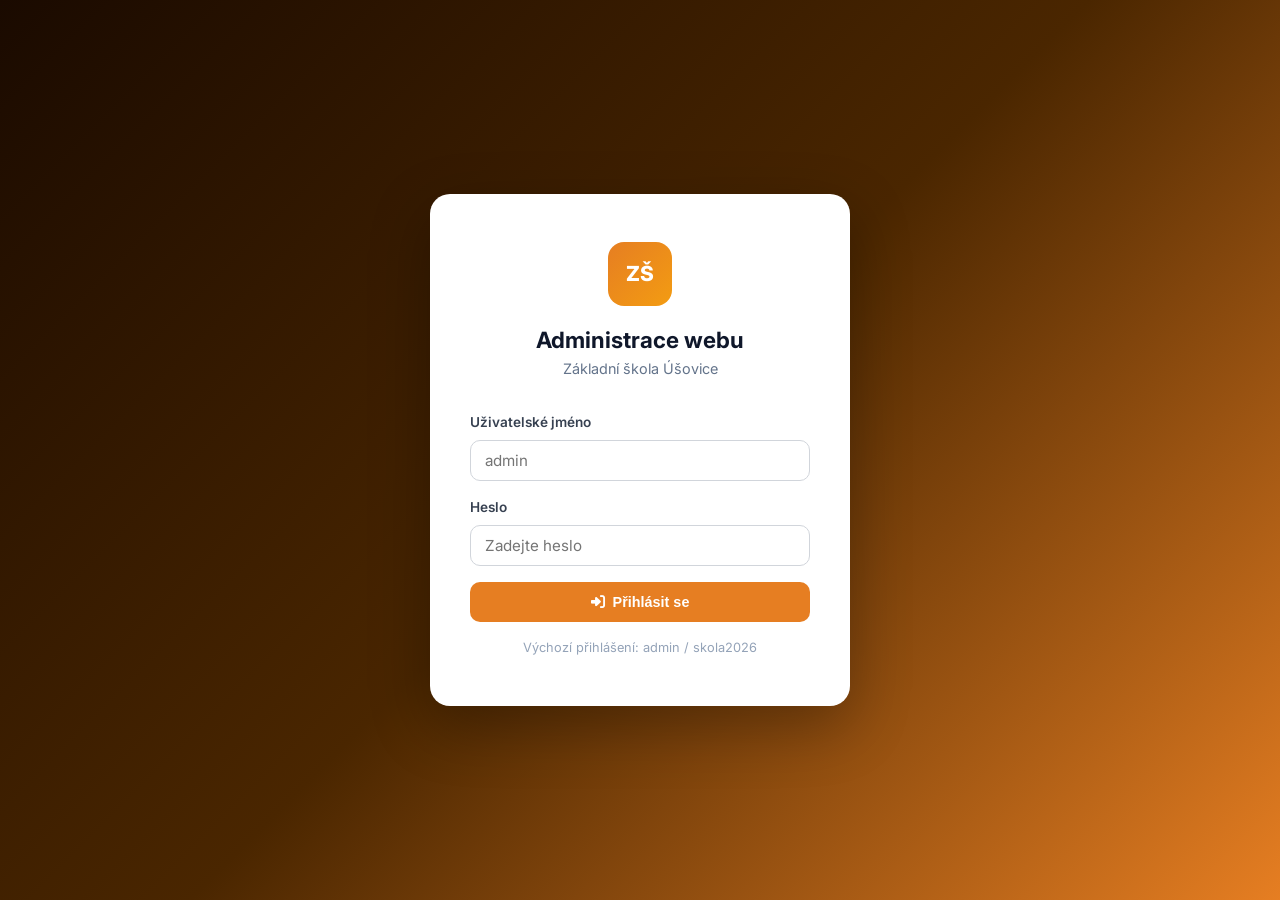
<file: admin.html>
<!DOCTYPE html>
<html lang="cs">
<head>
    <meta charset="UTF-8">
    <meta name="viewport" content="width=device-width, initial-scale=1.0">
    <title>Administrace — ZŠ Úšovice</title>
    <link rel="stylesheet" href="css/admin.css">
    <link rel="preconnect" href="https://fonts.googleapis.com">
    <link href="https://fonts.googleapis.com/css2?family=Inter:wght@300;400;500;600;700&display=swap" rel="stylesheet">
    <link rel="stylesheet" href="https://cdnjs.cloudflare.com/ajax/libs/font-awesome/6.5.1/css/all.min.css">
</head>
<body>
    <!-- Login Screen -->
    <div class="login-screen" id="loginScreen">
        <div class="login-card">
            <div class="login-logo">
                <div class="login-icon">ZŠ</div>
                <h1>Administrace webu</h1>
                <p>Základní škola Úšovice</p>
            </div>
            <form id="loginForm">
                <div class="form-group">
                    <label>Uživatelské jméno</label>
                    <input type="text" id="loginUser" placeholder="admin" required>
                </div>
                <div class="form-group">
                    <label>Heslo</label>
                    <input type="password" id="loginPass" placeholder="Zadejte heslo" required>
                </div>
                <div class="login-error" id="loginError" style="display:none;">
                    Nesprávné přihlašovací údaje.
                </div>
                <button type="submit" class="btn btn-primary btn-full">
                    <i class="fas fa-sign-in-alt"></i> Přihlásit se
                </button>
            </form>
            <p class="login-hint">Výchozí přihlášení: admin / skola2026</p>
        </div>
    </div>

    <!-- Admin Dashboard -->
    <div class="admin-app" id="adminApp" style="display:none;">
        <!-- Sidebar -->
        <aside class="sidebar" id="sidebar">
            <div class="sidebar-header">
                <div class="sidebar-logo">ZŠ</div>
                <span>Admin Panel</span>
            </div>
            <nav class="sidebar-nav">
                <a href="#" class="sidebar-link active" data-section="dashboard">
                    <i class="fas fa-tachometer-alt"></i> Přehled
                </a>
                <a href="#" class="sidebar-link" data-section="articles">
                    <i class="fas fa-newspaper"></i> Články
                </a>
                <a href="#" class="sidebar-link" data-section="pages">
                    <i class="fas fa-file-alt"></i> Stránky
                </a>
                <a href="#" class="sidebar-link" data-section="gallery">
                    <i class="fas fa-images"></i> Galerie
                </a>
                <a href="#" class="sidebar-link" data-section="contacts">
                    <i class="fas fa-address-book"></i> Kontakty
                </a>
                <a href="#" class="sidebar-link" data-section="sections">
                    <i class="fas fa-puzzle-piece"></i> Sekce webu
                </a>
                <a href="#" class="sidebar-link" data-section="settings">
                    <i class="fas fa-cog"></i> Nastavení
                </a>
            </nav>
            <div class="sidebar-footer">
                <a href="index.html" target="_blank"><i class="fas fa-external-link-alt"></i> Zobrazit web</a>
                <a href="#" id="logoutBtn"><i class="fas fa-sign-out-alt"></i> Odhlásit se</a>
            </div>
        </aside>

        <!-- Main Content -->
        <main class="admin-main">
            <!-- Top Bar -->
            <div class="admin-topbar">
                <button class="sidebar-toggle" id="sidebarToggle">
                    <i class="fas fa-bars"></i>
                </button>
                <h2 id="pageTitle">Přehled</h2>
                <div class="admin-user">
                    <i class="fas fa-user-circle"></i> Admin
                </div>
            </div>

            <!-- Dashboard Section -->
            <div class="admin-section active" id="section-dashboard">
                <div class="stats-grid">
                    <div class="stat-card">
                        <div class="stat-card-icon" style="background:#fff8f0;color:#e67e22;">
                            <i class="fas fa-newspaper"></i>
                        </div>
                        <div>
                            <div class="stat-card-number" id="statArticles">0</div>
                            <div class="stat-card-label">Článků</div>
                        </div>
                    </div>
                    <div class="stat-card">
                        <div class="stat-card-icon" style="background:#f0fdf4;color:#16a34a;">
                            <i class="fas fa-users"></i>
                        </div>
                        <div>
                            <div class="stat-card-number">565</div>
                            <div class="stat-card-label">Žáků</div>
                        </div>
                    </div>
                    <div class="stat-card">
                        <div class="stat-card-icon" style="background:#fefce8;color:#ca8a04;">
                            <i class="fas fa-chalkboard-teacher"></i>
                        </div>
                        <div>
                            <div class="stat-card-number">50+</div>
                            <div class="stat-card-label">Pedagogů</div>
                        </div>
                    </div>
                    <div class="stat-card">
                        <div class="stat-card-icon" style="background:#fdf2f8;color:#db2777;">
                            <i class="fas fa-images"></i>
                        </div>
                        <div>
                            <div class="stat-card-number">6</div>
                            <div class="stat-card-label">Galerií</div>
                        </div>
                    </div>
                </div>

                <div class="dashboard-grid">
                    <div class="card">
                        <div class="card-header">
                            <h3>Poslední články</h3>
                            <a href="#" class="sidebar-link" data-section="articles">Zobrazit vše</a>
                        </div>
                        <div id="recentArticles"></div>
                    </div>
                    <div class="card">
                        <div class="card-header">
                            <h3>Rychlé akce</h3>
                        </div>
                        <div class="quick-actions">
                            <button class="action-btn" data-action="new-article">
                                <i class="fas fa-plus"></i> Nový článek
                            </button>
                            <button class="action-btn" data-action="edit-about">
                                <i class="fas fa-edit"></i> Upravit „O škole"
                            </button>
                            <button class="action-btn" data-action="edit-druzina">
                                <i class="fas fa-child"></i> Upravit Družinu
                            </button>
                            <button class="action-btn" data-action="edit-jidelna">
                                <i class="fas fa-utensils"></i> Upravit Jídelnu
                            </button>
                        </div>
                    </div>
                </div>
            </div>

            <!-- Articles Section -->
            <div class="admin-section" id="section-articles">
                <div class="section-toolbar">
                    <div class="search-box">
                        <i class="fas fa-search"></i>
                        <input type="text" id="articleSearch" placeholder="Hledat články...">
                    </div>
                    <button class="btn btn-primary" id="newArticleBtn">
                        <i class="fas fa-plus"></i> Nový článek
                    </button>
                </div>
                <div class="articles-list" id="articlesList"></div>
            </div>

            <!-- Article Editor -->
            <div class="admin-section" id="section-article-editor" style="display:none;">
                <div class="editor-header">
                    <button class="btn btn-ghost" id="backToArticles">
                        <i class="fas fa-arrow-left"></i> Zpět na články
                    </button>
                    <div>
                        <button class="btn btn-outline-sm" id="previewArticle">
                            <i class="fas fa-eye"></i> Náhled
                        </button>
                        <button class="btn btn-primary" id="saveArticle">
                            <i class="fas fa-save"></i> Uložit
                        </button>
                    </div>
                </div>
                <form id="articleForm" class="editor-form">
                    <input type="hidden" id="articleId">
                    <div class="form-group">
                        <label>Nadpis článku</label>
                        <input type="text" id="articleTitle" placeholder="Zadejte nadpis článku" required>
                    </div>
                    <div class="form-row">
                        <div class="form-group">
                            <label>Datum</label>
                            <input type="date" id="articleDate" required>
                        </div>
                        <div class="form-group">
                            <label>Kategorie</label>
                            <select id="articleCategory">
                                <option value="akce">Akce</option>
                                <option value="sport">Sport</option>
                                <option value="soutez">Soutěž</option>
                                <option value="projekt">Projekt</option>
                                <option value="ekologie">Ekologie</option>
                                <option value="vzdelavani">Vzdělávání</option>
                                <option value="zapisy">Zápisy</option>
                                <option value="jidelna">Jídelna</option>
                                <option value="druzina">Družina</option>
                                <option value="ostatni">Ostatní</option>
                            </select>
                        </div>
                    </div>
                    <div class="form-row">
                        <div class="form-group">
                            <label>Ikona (Font Awesome třída)</label>
                            <input type="text" id="articleIcon" placeholder="fas fa-newspaper" value="fas fa-newspaper">
                            <small>Např. fas fa-newspaper, fas fa-rocket, fas fa-trophy</small>
                        </div>
                        <div class="form-group">
                            <label>Barva</label>
                            <input type="color" id="articleColor" value="#667eea">
                        </div>
                    </div>
                    <div class="form-group">
                        <label>Krátký popis (zobrazí se na hlavní stránce)</label>
                        <textarea id="articleSummary" rows="3" placeholder="Stručný popis článku..." required></textarea>
                    </div>
                    <div class="form-group">
                        <label>Plný text článku</label>
                        <!-- Simple WYSIWYG toolbar -->
                        <div class="editor-toolbar">
                            <button type="button" data-cmd="bold" title="Tučně"><i class="fas fa-bold"></i></button>
                            <button type="button" data-cmd="italic" title="Kurzíva"><i class="fas fa-italic"></i></button>
                            <button type="button" data-cmd="underline" title="Podtržení"><i class="fas fa-underline"></i></button>
                            <span class="toolbar-sep"></span>
                            <button type="button" data-cmd="insertUnorderedList" title="Odrážky"><i class="fas fa-list-ul"></i></button>
                            <button type="button" data-cmd="insertOrderedList" title="Číslování"><i class="fas fa-list-ol"></i></button>
                            <span class="toolbar-sep"></span>
                            <button type="button" data-cmd="formatBlock" data-val="h3" title="Nadpis"><i class="fas fa-heading"></i></button>
                            <button type="button" data-cmd="formatBlock" data-val="p" title="Odstavec"><i class="fas fa-paragraph"></i></button>
                            <span class="toolbar-sep"></span>
                            <button type="button" data-cmd="createLink" title="Odkaz"><i class="fas fa-link"></i></button>
                            <button type="button" data-cmd="removeFormat" title="Vymazat formát"><i class="fas fa-eraser"></i></button>
                        </div>
                        <div class="editor-content" id="articleContent" contenteditable="true"></div>
                    </div>
                </form>
            </div>

            <!-- Pages Section (Edit static content) -->
            <div class="admin-section" id="section-pages">
                <h3 class="section-title">Úprava obsahu stránek</h3>
                <p class="section-desc">Upravte texty zobrazené na hlavní stránce webu. Změny se projeví okamžitě.</p>

                <div class="pages-list">
                    <div class="page-edit-card" data-page="about">
                        <div class="page-edit-header">
                            <h4><i class="fas fa-school"></i> O škole</h4>
                            <button class="btn btn-small edit-page-btn" data-page="about">Upravit</button>
                        </div>
                        <p>Hlavní text o škole zobrazený na úvodní stránce</p>
                    </div>
                    <div class="page-edit-card" data-page="druzina">
                        <div class="page-edit-header">
                            <h4><i class="fas fa-children"></i> Školní družina</h4>
                            <button class="btn btn-small edit-page-btn" data-page="druzina">Upravit</button>
                        </div>
                        <p>Informace o školní družině — provozní doba, poplatky, pravidla</p>
                    </div>
                    <div class="page-edit-card" data-page="jidelna">
                        <div class="page-edit-header">
                            <h4><i class="fas fa-utensils"></i> Školní jídelna</h4>
                            <button class="btn btn-small edit-page-btn" data-page="jidelna">Upravit</button>
                        </div>
                        <p>Informace o školní jídelně — kontakt, alergeny, přihlášky</p>
                    </div>
                    <div class="page-edit-card" data-page="enrollment">
                        <div class="page-edit-header">
                            <h4><i class="fas fa-pencil-alt"></i> Zápis do 1. tříd</h4>
                            <button class="btn btn-small edit-page-btn" data-page="enrollment">Upravit</button>
                        </div>
                        <p>Banner s informacemi o zápisu do prvních tříd</p>
                    </div>
                </div>

                <!-- Page editor modal -->
                <div class="modal-overlay" id="pageEditorModal" style="display:none;">
                    <div class="modal">
                        <div class="modal-header">
                            <h3 id="pageEditorTitle">Upravit stránku</h3>
                            <button class="modal-close" id="closePageEditor">&times;</button>
                        </div>
                        <div class="modal-body">
                            <div class="editor-toolbar" id="pageEditorToolbar">
                                <button type="button" data-cmd="bold" title="Tučně"><i class="fas fa-bold"></i></button>
                                <button type="button" data-cmd="italic" title="Kurzíva"><i class="fas fa-italic"></i></button>
                                <button type="button" data-cmd="underline" title="Podtržení"><i class="fas fa-underline"></i></button>
                                <span class="toolbar-sep"></span>
                                <button type="button" data-cmd="insertUnorderedList" title="Odrážky"><i class="fas fa-list-ul"></i></button>
                                <button type="button" data-cmd="insertOrderedList" title="Číslování"><i class="fas fa-list-ol"></i></button>
                            </div>
                            <div class="editor-content page-editor-content" id="pageEditorContent" contenteditable="true"></div>
                        </div>
                        <div class="modal-footer">
                            <button class="btn btn-ghost" id="cancelPageEdit">Zrušit</button>
                            <button class="btn btn-primary" id="savePageEdit">
                                <i class="fas fa-save"></i> Uložit změny
                            </button>
                        </div>
                    </div>
                </div>
            </div>

            <!-- Gallery Section -->
            <div class="admin-section" id="section-gallery">
                <h3 class="section-title">Správa galerie</h3>
                <p class="section-desc">Přidávejte a upravujte fotogalerie zobrazené na webu.</p>
                <div class="gallery-admin-grid" id="galleryAdminGrid"></div>
                <button class="btn btn-primary" id="addGalleryItem" style="margin-top:16px;">
                    <i class="fas fa-plus"></i> Přidat položku galerie
                </button>
            </div>

            <!-- Sections (All website sections) -->
            <div class="admin-section" id="section-sections">
                <h3 class="section-title">Sekce webu</h3>
                <p class="section-desc">Upravte obsah jednotlivých sekcí zobrazených na hlavní stránce. Každá sekce odpovídá části webu s vlastním odkazem v navigaci.</p>

                <div class="pages-list">
                    <div class="page-edit-card">
                        <div class="page-edit-header">
                            <h4><i class="fas fa-home"></i> Hero sekce</h4>
                            <button class="btn btn-small edit-section-btn" data-section="hero">Upravit</button>
                        </div>
                        <p>Hlavní nadpis, statistiky, tlačítka na úvodní stránce</p>
                    </div>
                    <div class="page-edit-card">
                        <div class="page-edit-header">
                            <h4><i class="fas fa-user-tie"></i> Vedení školy</h4>
                            <button class="btn btn-small edit-section-btn" data-section="leadership">Upravit</button>
                        </div>
                        <p>Ředitel, zástupci ředitele, ICT koordinátorka</p>
                    </div>
                    <div class="page-edit-card">
                        <div class="page-edit-header">
                            <h4><i class="fas fa-pencil-alt"></i> Zápis do 1. tříd (banner)</h4>
                            <button class="btn btn-small edit-section-btn" data-section="enrollment">Upravit</button>
                        </div>
                        <p>Banner s informacemi o zápisu</p>
                    </div>
                    <div class="page-edit-card">
                        <div class="page-edit-header">
                            <h4><i class="fas fa-project-diagram"></i> Projekty</h4>
                            <button class="btn btn-small edit-section-btn" data-section="projects">Upravit</button>
                        </div>
                        <p>OP JAK, EU peníze školám, ICT, Komenský, NPO, Comenius</p>
                    </div>
                    <div class="page-edit-card">
                        <div class="page-edit-header">
                            <h4><i class="fas fa-calendar-alt"></i> Plány a rozvrhy</h4>
                            <button class="btn btn-small edit-section-btn" data-section="plans">Upravit</button>
                        </div>
                        <p>Roční plán, měsíční plán, rozvrhy, výroční zpráva</p>
                    </div>
                    <div class="page-edit-card">
                        <div class="page-edit-header">
                            <h4><i class="fas fa-hands-helping"></i> Školní poradenství</h4>
                            <button class="btn btn-small edit-section-btn" data-section="poradenstvi">Upravit</button>
                        </div>
                        <p>Jak do poradny, poradenské služby</p>
                    </div>
                    <div class="page-edit-card">
                        <div class="page-edit-header">
                            <h4><i class="fas fa-users"></i> Orgány a sdružení</h4>
                            <button class="btn btn-small edit-section-btn" data-section="organy">Upravit</button>
                        </div>
                        <p>KRPDŠ, žákovský parlament</p>
                    </div>
                    <div class="page-edit-card">
                        <div class="page-edit-header">
                            <h4><i class="fas fa-gavel"></i> Školní řád</h4>
                            <button class="btn btn-small edit-section-btn" data-section="skolniRad">Upravit</button>
                        </div>
                        <p>Pravidla a povinnosti žáků, řád školy</p>
                    </div>
                    <div class="page-edit-card">
                        <div class="page-edit-header">
                            <h4><i class="fas fa-id-card"></i> Kontakty (rozšířené)</h4>
                            <button class="btn btn-small edit-section-btn" data-section="kontaktExtra">Upravit</button>
                        </div>
                        <p>7 kontaktních bloků: škola, vedení, konzultace, GDPR, ICT, e-mail, whistleblowing</p>
                    </div>
                    <div class="page-edit-card">
                        <div class="page-edit-header">
                            <h4><i class="fas fa-flag"></i> Ukrajina</h4>
                            <button class="btn btn-small edit-section-btn" data-section="ukraine">Upravit</button>
                        </div>
                        <p>Informace pro ukrajinské žáky a rodiče</p>
                    </div>
                    <div class="page-edit-card">
                        <div class="page-edit-header">
                            <h4><i class="fas fa-columns"></i> Patička (footer)</h4>
                            <button class="btn btn-small edit-section-btn" data-section="footer">Upravit</button>
                        </div>
                        <p>Popis školy, odkazy, provozní doba</p>
                    </div>
                </div>

                <!-- Section editor modal -->
                <div class="modal-overlay" id="sectionEditorModal" style="display:none;">
                    <div class="modal">
                        <div class="modal-header">
                            <h3 id="sectionEditorTitle">Upravit sekci</h3>
                            <button class="modal-close" id="closeSectionEditor">&times;</button>
                        </div>
                        <div class="modal-body" id="sectionEditorBody">
                            <!-- Dynamic form content loaded by JS -->
                        </div>
                        <div class="modal-footer">
                            <button class="btn btn-ghost" id="cancelSectionEdit">Zrušit</button>
                            <button class="btn btn-primary" id="saveSectionEdit">
                                <i class="fas fa-save"></i> Uložit změny
                            </button>
                        </div>
                    </div>
                </div>
            </div>

            <!-- Contacts Section -->
            <div class="admin-section" id="section-contacts">
                <h3 class="section-title">Správa kontaktů</h3>
                <p class="section-desc">Upravte kontaktní informace školy.</p>

                <div class="card" style="margin-bottom: 24px;">
                    <div class="card-header"><h3>Hlavní kontakty</h3></div>
                    <form id="contactsForm" class="contacts-form">
                        <div class="form-row">
                            <div class="form-group">
                                <label>Telefon školy</label>
                                <input type="text" id="contactPhone" value="+420 354 624 654">
                            </div>
                            <div class="form-group">
                                <label>Mobil</label>
                                <input type="text" id="contactMobile" value="+420 773 589 635">
                            </div>
                        </div>
                        <div class="form-row">
                            <div class="form-group">
                                <label>E-mail sekretariátu</label>
                                <input type="email" id="contactEmail" value="sekretariat@zsusovice.cz">
                            </div>
                            <div class="form-group">
                                <label>Datová schránka</label>
                                <input type="text" id="contactDataBox" value="wkkmpmx">
                            </div>
                        </div>
                        <div class="form-row">
                            <div class="form-group">
                                <label>Telefon jídelna</label>
                                <input type="text" id="contactCafeteria" value="+420 354 623 557">
                            </div>
                            <div class="form-group">
                                <label>Telefon družina</label>
                                <input type="text" id="contactClub" value="+420 354 625 634">
                            </div>
                        </div>
                        <div class="form-group">
                            <label>Adresa</label>
                            <input type="text" id="contactAddress" value="Školní náměstí 472/3, 353 01 Mariánské Lázně">
                        </div>
                        <button type="submit" class="btn btn-primary">
                            <i class="fas fa-save"></i> Uložit kontakty
                        </button>
                    </form>
                </div>
            </div>

            <!-- Settings Section -->
            <div class="admin-section" id="section-settings">
                <h3 class="section-title">Nastavení</h3>

                <div class="card" style="margin-bottom:24px;">
                    <div class="card-header"><h3>Změna hesla</h3></div>
                    <form id="passwordForm">
                        <div class="form-group">
                            <label>Současné heslo</label>
                            <input type="password" id="currentPassword" required>
                        </div>
                        <div class="form-group">
                            <label>Nové heslo</label>
                            <input type="password" id="newPassword" required>
                        </div>
                        <div class="form-group">
                            <label>Potvrdit nové heslo</label>
                            <input type="password" id="confirmPassword" required>
                        </div>
                        <button type="submit" class="btn btn-primary">
                            <i class="fas fa-key"></i> Změnit heslo
                        </button>
                    </form>
                </div>

                <div class="card">
                    <div class="card-header"><h3>Záloha a obnova dat</h3></div>
                    <div class="settings-actions">
                        <button class="btn btn-outline-sm" id="exportData">
                            <i class="fas fa-download"></i> Exportovat data (JSON)
                        </button>
                        <label class="btn btn-outline-sm" style="cursor:pointer;">
                            <i class="fas fa-upload"></i> Importovat data
                            <input type="file" id="importData" accept=".json" style="display:none;">
                        </label>
                        <button class="btn btn-danger" id="resetData">
                            <i class="fas fa-trash"></i> Obnovit výchozí data
                        </button>
                    </div>
                </div>
            </div>
        </main>
    </div>

    <!-- Toast Notification -->
    <div class="toast" id="toast"></div>

    <script src="js/data.js"></script>
    <script src="js/admin.js"></script>
</body>
</html>
</file>
<file: css/style.css>
/* ===== RESET & BASE ===== */
*, *::before, *::after { box-sizing: border-box; margin: 0; padding: 0; }
html { scroll-behavior: smooth; font-size: 16px; }
body {
    font-family: 'Inter', -apple-system, BlinkMacSystemFont, sans-serif;
    color: #1a1a2e;
    background: #fff;
    line-height: 1.7;
    overflow-x: hidden;
}
a { color: inherit; text-decoration: none; }
img { max-width: 100%; display: block; }
ul { list-style: none; }

/* ===== UTILITIES ===== */
.container { max-width: 1200px; margin: 0 auto; padding: 0 24px; }
.btn {
    display: inline-block; padding: 12px 28px; border-radius: 50px;
    font-weight: 600; font-size: 0.95rem; transition: all 0.3s ease;
    cursor: pointer; border: none;
}
.btn-primary { background: #e67e22; color: #fff; }
.btn-primary:hover { background: #cf6d17; transform: translateY(-2px); box-shadow: 0 8px 25px rgba(230,126,34,0.3); }
.btn-outline { border: 2px solid #fff; color: #fff; background: transparent; }
.btn-outline:hover { background: #fff; color: #e67e22; }
.btn-small { padding: 8px 20px; font-size: 0.85rem; background: #e67e22; color: #fff; border-radius: 50px; }
.btn-small:hover { background: #cf6d17; }

/* ===== TOP BAR ===== */
.top-bar {
    background: #2d1800; color: #cbd5e1; font-size: 0.85rem; padding: 8px 0;
}
.top-bar-inner { display: flex; justify-content: space-between; align-items: center; flex-wrap: wrap; gap: 8px; }
.top-bar-left { display: flex; gap: 20px; }
.top-bar-left span i, .top-bar-right a i { margin-right: 6px; }
.top-bar-right { display: flex; gap: 16px; }
.top-bar-right a { color: #cbd5e1; transition: color 0.2s; }
.top-bar-right a:hover { color: #f5b041; }

/* ===== HEADER ===== */
.header {
    position: sticky; top: 0; z-index: 1000; background: #fff;
    box-shadow: 0 1px 3px rgba(0,0,0,0.08); transition: box-shadow 0.3s;
}
.header.scrolled { box-shadow: 0 4px 20px rgba(0,0,0,0.1); }
.header-inner { display: flex; align-items: center; justify-content: space-between; height: 72px; }
.logo { display: flex; align-items: center; gap: 12px; }
.logo-icon {
    width: 44px; height: 44px; background: linear-gradient(135deg, #e67e22, #f39c12);
    border-radius: 12px; display: flex; align-items: center; justify-content: center;
    color: #fff; font-weight: 800; font-size: 1rem;
}
.logo-text strong { display: block; font-size: 1.05rem; color: #0f172a; }
.logo-text small { font-size: 0.75rem; color: #64748b; }
.nav { display: flex; align-items: center; gap: 2px; }
.nav-link {
    display: flex; align-items: center; height: 40px;
    padding: 0 14px; border-radius: 8px; font-size: 0.88rem; font-weight: 500;
    color: #475569; transition: all 0.2s; white-space: nowrap; line-height: 1;
}
.nav-link:hover { background: #f1f5f9; color: #e67e22; }
.nav-toggle { display: none; background: none; border: none; cursor: pointer; padding: 8px; }
.nav-toggle span {
    display: block; width: 24px; height: 2px; background: #0f172a;
    margin: 6px 0; transition: all 0.3s; border-radius: 2px;
}

/* ===== DROPDOWN NAVIGATION ===== */
.nav-item { position: relative; display: flex; align-items: center; }
.nav-arrow { font-size: 0.6rem; margin-left: 3px; transition: transform 0.25s; opacity: 0.5; }
.has-dropdown:hover .nav-arrow { transform: rotate(180deg); opacity: 1; }

.dropdown {
    position: absolute; top: calc(100% + 4px); left: 50%; transform: translateX(-50%);
    background: #fff; border: 1px solid #e2e8f0; border-radius: 12px;
    box-shadow: 0 10px 35px rgba(0,0,0,0.1), 0 2px 8px rgba(0,0,0,0.04);
    padding: 6px; min-width: 190px;
    opacity: 0; pointer-events: none; visibility: hidden;
    transition: opacity 0.18s, transform 0.18s, visibility 0.18s;
    transform: translateX(-50%) translateY(-4px);
    z-index: 200;
}
/* Invisible hover bridge to prevent gap-flicker */
.has-dropdown::after {
    content: ""; position: absolute; top: 100%; left: 0; right: 0; height: 8px;
    display: none;
}
.has-dropdown:hover::after { display: block; }
.has-dropdown:hover .dropdown {
    opacity: 1; pointer-events: all; visibility: visible;
    transform: translateX(-50%) translateY(0);
}

/* Mega dropdown (multi-column) */
.dropdown.mega {
    display: flex; gap: 0; padding: 0; min-width: 360px; overflow: hidden;
}
.mega-col {
    flex: 1; padding: 14px 6px;
    border-right: 1px solid #f1f5f9;
}
.mega-col:last-child { border-right: none; }
.mega-heading {
    padding: 4px 12px 8px; font-size: 0.7rem; font-weight: 700;
    text-transform: uppercase; letter-spacing: 0.8px; color: #94a3b8;
}

.dropdown-link {
    display: flex; align-items: center; gap: 8px; padding: 7px 12px;
    border-radius: 6px; font-size: 0.82rem; font-weight: 500; color: #374151;
    transition: all 0.12s; white-space: nowrap;
}
.dropdown-link:hover { background: #fef5e7; color: #e67e22; }
.dropdown-link i { width: 14px; text-align: center; color: #f0b27a; font-size: 0.75rem; flex-shrink: 0; }
.dropdown-link:hover i { color: #e67e22; }

/* UA link inside dropdown */
.dropdown-ua { color: #005bbb; font-weight: 600; }
.dropdown-ua:hover { background: #fef5e7; color: #005bbb; }

/* ===== HERO ===== */
.hero {
    position: relative; min-height: 600px; display: flex; align-items: center;
    background: linear-gradient(135deg, #1a0a00 0%, #4a2600 50%, #e67e22 100%);
    color: #fff; overflow: hidden;
}
.hero-bg {
    position: absolute; inset: 0;
    background: radial-gradient(ellipse at 70% 30%, rgba(230,126,34,0.3), transparent 60%),
                radial-gradient(ellipse at 20% 80%, rgba(243,156,18,0.2), transparent 50%);
}
/* Hero split layout */
.hero-split {
    position: relative; z-index: 2; padding: 70px 0 120px;
    display: flex; align-items: center; gap: 48px;
}
.hero-left { flex: 1; min-width: 0; }
.hero-right { flex: 0 0 480px; }
.hero-title { font-family: 'Playfair Display', serif; font-size: 2.8rem; line-height: 1.2; margin-bottom: 14px; }
.hero-title span { color: #f5b041; }
.hero-subtitle { font-size: 1.05rem; opacity: 0.85; margin-bottom: 32px; }
.hero-stats { display: flex; gap: 28px; margin-bottom: 32px; }
.stat-number { font-size: 2.2rem; font-weight: 800; color: #f5b041; }
.stat-label { font-size: 0.8rem; opacity: 0.7; text-transform: uppercase; letter-spacing: 1px; }
.hero-buttons { display: flex; gap: 16px; }
.hero-wave { position: absolute; bottom: -1px; left: 0; width: 100%; }
.hero-wave svg { display: block; width: 100%; height: 80px; }

/* ===== HERO CAROUSEL ===== */
.hero-carousel {
    background: rgba(255,255,255,0.07); backdrop-filter: blur(14px);
    border: 1px solid rgba(255,255,255,0.12); border-radius: 20px;
    overflow: hidden; box-shadow: 0 12px 40px rgba(0,0,0,0.25);
}
.carousel-track { position: relative; width: 100%; height: 400px; overflow: hidden; }
.carousel-slide {
    position: absolute; inset: 0; opacity: 0;
    transition: opacity 0.5s ease; display: flex; flex-direction: column;
    cursor: pointer;
}
.carousel-slide.active { opacity: 1; z-index: 1; }
.carousel-slide-image {
    flex: 1; display: flex; align-items: center; justify-content: center;
    font-size: 3rem; color: rgba(255,255,255,0.85);
}
.carousel-slide-body {
    padding: 18px 24px 16px; background: rgba(0,0,0,0.45);
    backdrop-filter: blur(8px);
}
.carousel-slide-category {
    display: inline-block; font-size: 0.6rem; text-transform: uppercase;
    letter-spacing: 1px; color: #f5b041; font-weight: 700;
    margin-bottom: 4px;
}
.carousel-slide-date {
    font-size: 0.7rem; text-transform: uppercase; letter-spacing: 0.5px;
    color: rgba(255,255,255,0.55); margin-bottom: 3px;
}
.carousel-slide-title {
    font-size: 1rem; font-weight: 600; color: #fff; line-height: 1.35;
    display: -webkit-box; -webkit-line-clamp: 2; -webkit-box-orient: vertical;
    overflow: hidden;
}
.carousel-slide-summary {
    font-size: 0.78rem; color: rgba(255,255,255,0.7); line-height: 1.4;
    margin-top: 6px;
    display: -webkit-box; -webkit-line-clamp: 2; -webkit-box-orient: vertical;
    overflow: hidden;
}
.carousel-slide-cta {
    display: inline-block; margin-top: 8px; font-size: 0.72rem;
    color: #f5b041; font-weight: 600; letter-spacing: 0.3px;
}
.carousel-controls {
    display: flex; align-items: center; justify-content: center; gap: 12px;
    padding: 10px 16px; background: rgba(0,0,0,0.25);
}
.carousel-btn {
    width: 28px; height: 28px; border-radius: 50%; border: 1px solid rgba(255,255,255,0.2);
    background: rgba(255,255,255,0.06); color: #fff; cursor: pointer;
    display: flex; align-items: center; justify-content: center;
    font-size: 0.65rem; transition: all 0.2s; font-family: inherit;
}
.carousel-btn:hover { background: rgba(255,255,255,0.18); border-color: rgba(255,255,255,0.35); }
.carousel-dots { display: flex; gap: 5px; }
.carousel-dot {
    width: 6px; height: 6px; border-radius: 50%; border: none; cursor: pointer;
    background: rgba(255,255,255,0.25); transition: all 0.25s; padding: 0;
}
.carousel-dot.active { background: #f5b041; transform: scale(1.4); }

/* ===== QUICK LINKS ===== */
.quick-links { padding: 60px 0 40px; margin-top: -20px; position: relative; z-index: 5; }
.quick-links-grid { display: grid; grid-template-columns: repeat(4, 1fr); gap: 20px; }
.quick-card {
    background: #fff; border: 1px solid #e2e8f0; border-radius: 16px;
    padding: 28px 24px; text-align: center; transition: all 0.3s;
    display: block;
}
.quick-card:hover { transform: translateY(-6px); box-shadow: 0 12px 40px rgba(0,0,0,0.1); border-color: #e67e22; }
.quick-icon {
    width: 56px; height: 56px; background: linear-gradient(135deg, #fef5e7, #fdebd0);
    border-radius: 16px; display: flex; align-items: center; justify-content: center;
    margin: 0 auto 16px; font-size: 1.3rem; color: #e67e22;
}
.quick-card:hover .quick-icon { background: linear-gradient(135deg, #e67e22, #f39c12); color: #fff; }
.quick-card h3 { font-size: 1rem; margin-bottom: 8px; }
.quick-card p { font-size: 0.85rem; color: #64748b; }

/* ===== SECTIONS ===== */
.section { padding: 80px 0; }
.section-alt { background: #f8fafc; }
.section-header { text-align: center; margin-bottom: 48px; }
.section-header h2 { font-size: 2rem; font-weight: 700; margin-bottom: 8px; color: #0f172a; }
.section-header p { color: #64748b; font-size: 1.05rem; }

/* ===== ABOUT ===== */
.about-grid { display: grid; grid-template-columns: 1fr 1fr; gap: 48px; align-items: start; }
.about-text p { margin-bottom: 16px; color: #475569; }
.about-features { display: grid; grid-template-columns: 1fr 1fr; gap: 16px; }
.feature-card {
    background: #fff; border: 1px solid #e2e8f0; border-radius: 12px; padding: 20px;
    transition: all 0.3s;
}
.feature-card:hover { border-color: #e67e22; box-shadow: 0 4px 15px rgba(230,126,34,0.1); }
.feature-card i { font-size: 1.5rem; color: #e67e22; margin-bottom: 10px; }
.feature-card h4 { font-size: 0.95rem; margin-bottom: 4px; }
.feature-card p { font-size: 0.8rem; color: #64748b; }

/* ===== LEADERSHIP ===== */
.leadership-grid { display: grid; grid-template-columns: repeat(4, 1fr); gap: 24px; }
.leader-card {
    background: #fff; border: 1px solid #e2e8f0; border-radius: 16px;
    padding: 32px 20px; text-align: center; transition: all 0.3s;
}
.leader-card:hover { transform: translateY(-4px); box-shadow: 0 8px 30px rgba(0,0,0,0.08); }
.leader-avatar {
    width: 72px; height: 72px; background: linear-gradient(135deg, #e67e22, #f39c12);
    border-radius: 50%; display: flex; align-items: center; justify-content: center;
    margin: 0 auto 16px; color: #fff; font-size: 1.5rem;
}
.leader-card h3 { font-size: 1rem; margin-bottom: 4px; }
.leader-role { color: #e67e22; font-weight: 600; font-size: 0.85rem; margin-bottom: 12px; }
.leader-card p:last-child { font-size: 0.8rem; color: #64748b; }

/* ===== NEWS ===== */
.news-grid { display: grid; grid-template-columns: repeat(3, 1fr); gap: 24px; }
.news-card {
    background: #fff; border: 1px solid #e2e8f0; border-radius: 16px;
    overflow: hidden; transition: all 0.3s; cursor: pointer;
}
.news-card:hover { transform: translateY(-4px); box-shadow: 0 12px 40px rgba(0,0,0,0.08); }
.news-card .news-card-body::after {
    content: 'Číst více →'; display: block; margin-top: 12px;
    font-size: 0.85rem; font-weight: 600; color: #e67e22;
}
.news-card-image {
    height: 180px; background: linear-gradient(135deg, #667eea, #764ba2);
    display: flex; align-items: center; justify-content: center;
    color: #fff; font-size: 2.5rem;
}
.news-card-body { padding: 20px; }
.news-card-date { font-size: 0.8rem; color: #e67e22; font-weight: 600; margin-bottom: 8px; }
.news-card-body h3 { font-size: 1.05rem; margin-bottom: 8px; line-height: 1.4; }
.news-card-body p { font-size: 0.9rem; color: #64748b; line-height: 1.6; }

/* ===== BANNER ===== */
.banner {
    background: linear-gradient(135deg, #e67e22, #f39c12); color: #fff; padding: 48px 0;
}
.banner-content { display: flex; align-items: center; justify-content: space-between; gap: 32px; flex-wrap: wrap; }
.banner-text h2 { font-size: 1.5rem; margin-bottom: 8px; }
.banner-text p { opacity: 0.9; max-width: 700px; }
.banner .btn-primary { background: #fff; color: #e67e22; }
.banner .btn-primary:hover { background: #f1f5f9; }

/* ===== DRUŽINA ===== */
.druzina-grid { display: grid; grid-template-columns: 2fr 1fr; gap: 32px; }
.info-block { background: #fff; border: 1px solid #e2e8f0; border-radius: 12px; padding: 24px; margin-bottom: 16px; }
.info-block h3 { font-size: 1.05rem; color: #0f172a; margin-bottom: 12px; }
.info-block h3 i { color: #e67e22; margin-right: 8px; }
.info-block li { padding: 4px 0; color: #475569; }
.info-block p { color: #475569; }
.contact-card-large {
    background: #fff; border: 2px solid #e67e22; border-radius: 16px; padding: 32px;
    position: sticky; top: 100px;
}
.contact-card-large h3 { font-size: 1.2rem; margin-bottom: 16px; color: #0f172a; }
.contact-card-large h4 { margin-top: 8px; margin-bottom: 8px; color: #0f172a; }
.contact-card-large p { color: #475569; margin-bottom: 4px; }
.contact-card-large p i { color: #e67e22; margin-right: 8px; width: 16px; }
.contact-card-large hr { border: none; border-top: 1px solid #e2e8f0; margin: 16px 0; }
.contact-card-large .note { font-size: 0.85rem; color: #64748b; margin-top: 12px; }

/* ===== JÍDELNA ===== */
.jidelna-grid { display: grid; grid-template-columns: repeat(4, 1fr); gap: 20px; margin-bottom: 24px; }
.jidelna-card {
    background: #fff; border: 1px solid #e2e8f0; border-radius: 16px; padding: 28px 20px;
    text-align: center; transition: all 0.3s;
}
.jidelna-card:hover { transform: translateY(-4px); box-shadow: 0 8px 30px rgba(0,0,0,0.08); }
.jidelna-icon {
    width: 56px; height: 56px; background: linear-gradient(135deg, #fef3c7, #fde68a);
    border-radius: 16px; display: flex; align-items: center; justify-content: center;
    margin: 0 auto 16px; font-size: 1.3rem; color: #d97706;
}
.jidelna-card h3 { font-size: 1rem; margin-bottom: 8px; }
.jidelna-card p { font-size: 0.85rem; color: #64748b; margin-bottom: 8px; }
.jidelna-highlight {
    background: linear-gradient(135deg, #fef3c7, #fde68a); border-radius: 12px; padding: 20px 28px;
}
.highlight-inner { display: flex; align-items: center; gap: 16px; }
.highlight-inner i { font-size: 1.5rem; color: #d97706; }
.highlight-inner h4 { font-size: 1rem; margin-bottom: 2px; }
.highlight-inner p { font-size: 0.9rem; color: #475569; }

/* ===== DOCUMENTS ===== */
.documents-grid { display: grid; grid-template-columns: repeat(3, 1fr); gap: 20px; }
.doc-card {
    background: #fff; border: 1px solid #e2e8f0; border-radius: 12px; padding: 28px;
    transition: all 0.3s; cursor: pointer;
}
.doc-card:hover { border-color: #e67e22; transform: translateY(-2px); box-shadow: 0 4px 15px rgba(230,126,34,0.1); }
.doc-card i { font-size: 2rem; color: #e67e22; margin-bottom: 12px; }
.doc-card h3 { font-size: 1rem; margin-bottom: 6px; }
.doc-card p { font-size: 0.85rem; color: #64748b; }

/* ===== PROJECTS ===== */
.projects-grid { display: grid; grid-template-columns: repeat(3, 1fr); gap: 24px; }
.project-card {
    background: #fff; border: 1px solid #e2e8f0; border-radius: 16px; padding: 32px;
    transition: all 0.3s; position: relative; overflow: hidden;
}
.project-card:hover { transform: translateY(-4px); box-shadow: 0 12px 40px rgba(0,0,0,0.08); }
.project-badge {
    position: absolute; top: 16px; right: 16px; background: #e67e22; color: #fff;
    padding: 4px 12px; border-radius: 20px; font-size: 0.75rem; font-weight: 700;
}
.project-card h3 { font-size: 1.1rem; margin-bottom: 8px; padding-right: 50px; }
.project-card p { font-size: 0.9rem; color: #64748b; }

/* ===== CONTACTS / STAFF ===== */
.contact-grid { display: grid; grid-template-columns: repeat(4, 1fr); gap: 20px; margin-bottom: 48px; }
.contact-main-card {
    background: #fff; border: 1px solid #e2e8f0; border-radius: 12px; padding: 24px;
}
.contact-main-card h3 { font-size: 1rem; margin-bottom: 12px; color: #0f172a; }
.contact-main-card h3 i { color: #e67e22; margin-right: 8px; }
.contact-main-card p { font-size: 0.85rem; color: #475569; margin-bottom: 6px; }
.contact-main-card p i { color: #e67e22; margin-right: 8px; width: 16px; display: inline-block; }

.staff-section { margin-top: 24px; }
.staff-heading {
    background: #fff; border: 1px solid #e2e8f0; border-radius: 12px; padding: 16px 24px;
    margin-bottom: 2px; cursor: pointer; font-size: 1rem; transition: all 0.2s;
    display: flex; align-items: center; gap: 8px;
}
.staff-heading:hover { background: #f1f5f9; }
.staff-heading i { font-size: 0.7rem; color: #e67e22; transition: transform 0.3s; }
.staff-heading.active i { transform: rotate(180deg); }
.staff-table-wrapper {
    max-height: 0; overflow: hidden; transition: max-height 0.4s ease;
}
.staff-table-wrapper.open { max-height: 1000px; }
.staff-table {
    width: 100%; border-collapse: collapse; margin-bottom: 16px;
}
.staff-table th {
    background: #f1f5f9; padding: 12px 16px; text-align: left;
    font-size: 0.85rem; font-weight: 600; color: #475569;
}
.staff-table td {
    padding: 10px 16px; border-bottom: 1px solid #f1f5f9; font-size: 0.9rem;
}
.staff-table tr:hover td { background: #f8fafc; }

/* ===== GALLERY ===== */
.gallery-grid { display: grid; grid-template-columns: repeat(3, 1fr); gap: 16px; }
.gallery-item {
    height: 220px; border-radius: 16px; overflow: hidden; position: relative;
    cursor: pointer; transition: transform 0.3s;
}
.gallery-item:hover { transform: scale(1.03); }
.gallery-overlay {
    position: absolute; inset: 0; background: rgba(0,0,0,0.4);
    display: flex; flex-direction: column; align-items: center; justify-content: center;
    color: #fff; padding: 20px; text-align: center;
    opacity: 0; transition: opacity 0.3s;
}
.gallery-item:hover .gallery-overlay { opacity: 1; }
.gallery-overlay h4 { font-size: 1.1rem; margin-bottom: 4px; }
.gallery-overlay p { font-size: 0.85rem; opacity: 0.85; }

/* ===== UKRAINE ===== */
.ukraine-banner {
    display: flex; align-items: center; gap: 24px;
    background: #fffbeb; border: 1px solid #fde68a; border-radius: 12px; padding: 24px;
}
.ukraine-flag {
    width: 48px; min-height: 48px; border-radius: 8px; flex-shrink: 0;
    background: linear-gradient(180deg, #005bbb 50%, #ffd500 50%);
}
.ukraine-banner h3 { font-size: 1.1rem; margin-bottom: 4px; }
.ukraine-banner p { font-size: 0.9rem; color: #475569; }

/* ===== FOOTER ===== */
.footer { background: #2d1800; color: #cbd5e1; padding: 60px 0 24px; }
.footer-grid { display: grid; grid-template-columns: repeat(4, 1fr); gap: 32px; margin-bottom: 40px; }
.footer-col h4 { color: #fff; font-size: 1rem; margin-bottom: 16px; }
.footer-col p { font-size: 0.85rem; margin-bottom: 6px; }
.footer-col p i { margin-right: 8px; color: #f5b041; }
.footer-col ul li { margin-bottom: 8px; }
.footer-col ul li a { font-size: 0.85rem; transition: color 0.2s; }
.footer-col ul li a:hover { color: #f5b041; }
.footer-partners { display: flex; flex-wrap: wrap; gap: 8px; }
.partner-badge {
    background: rgba(255,255,255,0.1); padding: 4px 12px; border-radius: 20px;
    font-size: 0.75rem; display: inline-block;
}
.footer-bottom {
    border-top: 1px solid rgba(255,255,255,0.1); padding-top: 20px;
    display: flex; justify-content: space-between; font-size: 0.8rem; flex-wrap: wrap; gap: 8px;
}
.footer-bottom a { color: #f5b041; }
.footer-bottom a:hover { text-decoration: underline; }

/* ===== BACK TO TOP ===== */
.back-to-top {
    position: fixed; bottom: 24px; right: 24px; width: 48px; height: 48px;
    background: #e67e22; color: #fff; border: none; border-radius: 50%;
    font-size: 1.1rem; cursor: pointer; opacity: 0; pointer-events: none;
    transition: all 0.3s; box-shadow: 0 4px 15px rgba(230,126,34,0.3);
    z-index: 999;
}
.back-to-top.visible { opacity: 1; pointer-events: all; }
.back-to-top:hover { transform: translateY(-3px); }

/* ===== ANIMATIONS ===== */
@keyframes fadeInUp {
    from { opacity: 0; transform: translateY(30px); }
    to { opacity: 1; transform: translateY(0); }
}
.animate-in { animation: fadeInUp 0.6s ease forwards; }

/* ===== BAKALÁŘI — info cards ===== */
.info-cards-3 { display: grid; gap: 24px; }
.info-card-full {
    background: #fff; border: 1px solid #e2e8f0; border-radius: 16px;
    padding: 28px; display: flex; gap: 20px; align-items: flex-start;
    transition: box-shadow 0.2s;
}
.info-card-full:hover { box-shadow: 0 4px 20px rgba(0,0,0,0.07); }
.info-card-icon {
    width: 56px; min-width: 56px; height: 56px; border-radius: 14px;
    display: flex; align-items: center; justify-content: center;
    color: #fff; font-size: 1.3rem;
}
.info-card-full h3 { font-size: 1.1rem; margin-bottom: 10px; }
.info-card-full p { color: #475569; margin-bottom: 8px; }
.numbered-list { padding-left: 20px; color: #475569; }
.numbered-list li { margin-bottom: 6px; }
.note-box {
    background: #fef5e7; border-left: 3px solid #e67e22; padding: 10px 14px;
    border-radius: 0 8px 8px 0; font-size: 0.9rem; color: #475569; margin-top: 12px;
}
.note-box i { color: #e67e22; margin-right: 8px; }
.ua-contact-list { list-style: none; margin-top: 10px; }
.ua-contact-list li { padding: 4px 0; color: #475569; }
.ua-contact-list li i { color: #e67e22; width: 18px; margin-right: 6px; }

/* ===== PLANS ===== */
.plans-grid { display: grid; grid-template-columns: repeat(4, 1fr); gap: 20px; }
.plan-card {
    background: #fff; border: 1px solid #e2e8f0; border-radius: 16px;
    padding: 28px 20px; text-align: center; transition: all 0.3s;
}
.plan-card:hover { transform: translateY(-4px); box-shadow: 0 8px 30px rgba(0,0,0,0.08); }
.plan-icon {
    width: 56px; height: 56px; background: linear-gradient(135deg, #fef5e7, #fdebd0);
    border-radius: 16px; display: flex; align-items: center; justify-content: center;
    margin: 0 auto 16px; font-size: 1.3rem; color: #e67e22;
}
.plan-card h3 { font-size: 1rem; margin-bottom: 8px; }
.plan-card p { font-size: 0.85rem; color: #64748b; margin-bottom: 10px; }
.plan-tag {
    display: inline-block; background: #fef5e7; color: #e67e22;
    padding: 3px 12px; border-radius: 20px; font-size: 0.75rem; font-weight: 600;
}

/* ===== PORADENSTVÍ ===== */
.poradenstvi-grid { display: grid; grid-template-columns: 1fr 1fr; gap: 24px; }
.poradenstvi-card {
    background: #fff; border: 1px solid #e2e8f0; border-radius: 16px; padding: 28px;
}
.poradenstvi-card h3 { font-size: 1.1rem; margin-bottom: 14px; }
.poradenstvi-card h3 i { color: #e67e22; margin-right: 8px; }
.poradenstvi-card ul { padding-left: 18px; color: #475569; }
.poradenstvi-card ul li { margin-bottom: 6px; }
.sluzby-list { display: flex; flex-direction: column; gap: 16px; }
.sluzba-item { display: flex; align-items: flex-start; gap: 14px; }
.sluzba-item > i { font-size: 1.1rem; color: #e67e22; margin-top: 3px; width: 20px; }
.sluzba-item strong { display: block; margin-bottom: 2px; }
.sluzba-item p { font-size: 0.85rem; color: #64748b; margin: 0; }

/* ===== ORGÁNY ===== */
.organy-grid { display: grid; grid-template-columns: 1fr 1fr; gap: 24px; }
.organy-card {
    background: #fff; border: 1px solid #e2e8f0; border-radius: 16px;
    padding: 32px; text-align: center; transition: all 0.3s;
}
.organy-card:hover { transform: translateY(-4px); box-shadow: 0 8px 30px rgba(0,0,0,0.08); }
.organy-icon {
    width: 64px; height: 64px; background: linear-gradient(135deg, #e67e22, #f39c12);
    border-radius: 50%; display: flex; align-items: center; justify-content: center;
    margin: 0 auto 16px; color: #fff; font-size: 1.5rem;
}
.organy-card h3 { font-size: 1.15rem; margin-bottom: 10px; }
.organy-card p { color: #475569; margin-bottom: 10px; }
.organy-card ul { text-align: left; padding-left: 18px; color: #475569; font-size: 0.9rem; }
.organy-card ul li { margin-bottom: 4px; }

/* ===== KE STAŽENÍ ===== */
.download-grid { display: grid; gap: 10px; }
.download-item {
    display: flex; align-items: center; gap: 16px; background: #fff;
    border: 1px solid #e2e8f0; border-radius: 12px; padding: 16px 20px;
    transition: all 0.2s; cursor: pointer;
}
.download-item:hover { border-color: #e67e22; background: #fef9f0; transform: translateX(4px); }
a.download-link { text-decoration: none; color: inherit; }
.download-icon {
    width: 44px; min-width: 44px; height: 44px; background: #fef5e7; border-radius: 10px;
    display: flex; align-items: center; justify-content: center;
    font-size: 1.1rem; color: #e67e22;
}
.download-info { flex: 1; }
.download-info h4 { font-size: 0.95rem; margin-bottom: 2px; }
.download-info p { font-size: 0.8rem; color: #64748b; margin: 0; }
.download-badge {
    background: #fef5e7; color: #e67e22; padding: 3px 10px;
    border-radius: 6px; font-size: 0.75rem; font-weight: 700; white-space: nowrap;
}

/* ===== ŠKOLNÍ ŘÁD ===== */
.rad-grid { display: grid; grid-template-columns: 1fr 1fr; gap: 24px; }
.rad-card {
    background: #fff; border: 1px solid #e2e8f0; border-radius: 16px; padding: 28px;
}
.rad-card h3 { font-size: 1.1rem; margin-bottom: 14px; }
.rad-card h3 i { color: #e67e22; margin-right: 8px; }
.rad-card > p { color: #475569; margin-bottom: 16px; }
.rad-highlights { display: flex; flex-direction: column; gap: 8px; }
.rad-item { display: flex; align-items: flex-start; gap: 10px; font-size: 0.9rem; color: #475569; }
.rad-item i { color: #e67e22; margin-top: 2px; flex-shrink: 0; }

/* ===== TABS (Družina, Jídelna) ===== */
.tabs-wrapper {
    background: #fff; border: 1px solid #e2e8f0; border-radius: 16px; overflow: hidden;
}
.tabs {
    display: flex; gap: 2px; padding: 12px 12px 0; background: #f8fafc;
    flex-wrap: wrap; border-bottom: 1px solid #e2e8f0;
}
.tab {
    padding: 8px 16px; border: none; background: none; border-radius: 8px 8px 0 0;
    font-size: 0.85rem; font-weight: 500; cursor: pointer; color: #64748b;
    transition: all 0.2s; font-family: inherit; border-bottom: 2px solid transparent;
    margin-bottom: -1px;
}
.tab:hover { color: #e67e22; background: #fef5e7; }
.tab.active { color: #e67e22; border-bottom-color: #e67e22; background: #fff; font-weight: 600; }
.tab-content { display: none; padding: 28px; }
.tab-content.active { display: block; }
.tab-content h3 { font-size: 1.1rem; margin-bottom: 14px; color: #0f172a; }
.tab-content h3 i { color: #e67e22; margin-right: 8px; }
.tab-content p { color: #475569; margin-bottom: 10px; }
.tab-content ul { padding-left: 18px; color: #475569; }
.tab-content ul li { margin-bottom: 6px; }
.tab-content ol { padding-left: 18px; color: #475569; }
.tab-content ol li { margin-bottom: 6px; }

/* Inline links inside tabs */
.jidelna-links { display: flex; gap: 12px; flex-wrap: wrap; margin-top: 12px; }

/* Steps */
.info-steps { display: flex; flex-direction: column; gap: 12px; margin: 12px 0; }
.step { display: flex; align-items: flex-start; gap: 12px; }
.step-num {
    width: 28px; min-width: 28px; height: 28px; background: #e67e22; color: #fff;
    border-radius: 50%; display: flex; align-items: center; justify-content: center;
    font-weight: 700; font-size: 0.85rem;
}
.step p { margin: 0; color: #475569; font-size: 0.9rem; padding-top: 4px; }

/* Alergeny grid */
.alergeny-grid {
    display: grid; grid-template-columns: repeat(4, 1fr); gap: 8px; margin: 12px 0;
}
.alergen-item {
    background: #f8fafc; border: 1px solid #e2e8f0; border-radius: 8px;
    padding: 8px 12px; font-size: 0.8rem; color: #475569; display: flex; gap: 8px;
}
.alergen-item span {
    background: #e67e22; color: #fff; border-radius: 4px; padding: 0 6px;
    font-weight: 700; font-size: 0.75rem; display: flex; align-items: center;
}

/* Mini gallery (Fotky z družiny) */
.mini-gallery { display: grid; grid-template-columns: repeat(4, 1fr); gap: 10px; margin-top: 12px; }
.mini-gallery-item { height: 100px; border-radius: 10px; position: relative; overflow: hidden; cursor: pointer; }
.mini-overlay {
    position: absolute; inset: 0; background: rgba(0,0,0,0.35);
    display: flex; align-items: flex-end; padding: 8px;
}
.mini-overlay span { color: #fff; font-size: 0.8rem; font-weight: 600; }

/* ===== KONTAKT EXTRA ===== */
.kontakt-tabs-grid {
    display: grid; grid-template-columns: repeat(3, 1fr); gap: 20px;
}
.kontakt-block {
    background: #fff; border: 1px solid #e2e8f0; border-radius: 16px; padding: 24px;
    transition: all 0.2s;
}
.kontakt-block:hover { border-color: #e67e22; box-shadow: 0 4px 15px rgba(230,126,34,0.08); }
.kontakt-block h3 { font-size: 1rem; margin-bottom: 14px; }
.kontakt-block h3 i { color: #e67e22; margin-right: 8px; }
.kontakt-block > p { color: #475569; font-size: 0.9rem; margin-bottom: 10px; }
.contact-detail-list { list-style: none; }
.contact-detail-list li { padding: 5px 0; color: #475569; font-size: 0.875rem; border-bottom: 1px solid #f1f5f9; }
.contact-detail-list li:last-child { border-bottom: none; }
.contact-detail-list li i { color: #e67e22; width: 18px; margin-right: 6px; }
.contact-detail-list li a { color: #e67e22; }
.contact-detail-list li a:hover { text-decoration: underline; }

/* ===== UKRAINE FULL SECTION ===== */
.ukraine-header {
    display: flex; align-items: center; gap: 24px; margin-bottom: 40px;
    padding: 28px; background: linear-gradient(135deg, #005bbb15, #ffd50015);
    border-radius: 16px; border: 1px solid #e2e8f0;
}
.ukraine-flag-large {
    width: 72px; min-width: 72px; height: 48px; border-radius: 8px;
    background: linear-gradient(180deg, #005bbb 50%, #ffd500 50%);
    box-shadow: 0 2px 10px rgba(0,0,0,0.15);
}
.ukraine-header h2 { font-size: 1.6rem; margin-bottom: 4px; }
.ukraine-header p { color: #64748b; }
.ukraine-grid { display: grid; grid-template-columns: repeat(3, 1fr); gap: 20px; }
.ukraine-card {
    background: #fff; border: 1px solid #e2e8f0; border-radius: 16px; padding: 24px;
    transition: all 0.2s;
}
.ukraine-card:hover { border-color: #005bbb; box-shadow: 0 4px 15px rgba(0,91,187,0.08); }
.ukraine-card h3 { font-size: 1rem; margin-bottom: 12px; }
.ukraine-card h3 i { color: #005bbb; margin-right: 8px; }
.ukraine-card p { color: #475569; font-size: 0.9rem; margin-bottom: 8px; }
.ukraine-card ul { padding-left: 16px; color: #475569; font-size: 0.875rem; }
.ukraine-card ul li { margin-bottom: 5px; }
.ukraine-card ol { padding-left: 18px; color: #475569; font-size: 0.875rem; }
.ukraine-card ol li { margin-bottom: 6px; }
.ukraine-card a { color: #005bbb; }
.ukraine-card a:hover { text-decoration: underline; }
.ukraine-contact-card { background: linear-gradient(135deg, #fef5e7, #f0fdf4); }

/* ===== CLICKABLE CARDS ===== */
.feature-card-link, .doc-card-link {
    display: block; text-decoration: none; color: inherit; cursor: pointer;
}
.doc-card-link { display: flex; flex-direction: column; align-items: center; text-align: center; }
.feature-card-link:hover, .doc-card-link:hover {
    border-color: #e67e22; box-shadow: 0 6px 20px rgba(230,126,34,0.15);
    transform: translateY(-3px);
}
.carousel-slide { cursor: pointer; }

/* ===== ARTICLE MODAL ===== */
.article-modal-overlay {
    position: fixed; inset: 0; z-index: 10000;
    background: rgba(0,0,0,0.6); backdrop-filter: blur(4px);
    display: none; align-items: center; justify-content: center;
    padding: 24px; opacity: 0; transition: opacity 0.3s ease;
}
.article-modal-overlay.active { display: flex; opacity: 1; }
.article-modal {
    background: #fff; border-radius: 20px; max-width: 720px; width: 100%;
    max-height: 85vh; overflow-y: auto; position: relative;
    box-shadow: 0 25px 80px rgba(0,0,0,0.25);
    animation: modalSlideIn 0.3s ease;
}
@keyframes modalSlideIn {
    from { transform: translateY(30px); opacity: 0; }
    to { transform: translateY(0); opacity: 1; }
}
.article-modal-close {
    position: absolute; top: 16px; right: 16px; z-index: 10;
    width: 40px; height: 40px; border-radius: 50%;
    border: none; background: rgba(255,255,255,0.9); color: #1a1a2e;
    font-size: 1.1rem; cursor: pointer; display: flex;
    align-items: center; justify-content: center;
    box-shadow: 0 2px 10px rgba(0,0,0,0.15);
    transition: all 0.2s;
}
.article-modal-close:hover { background: #fff; transform: scale(1.1); }
.article-modal-header {
    padding: 40px 40px 24px; border-bottom: 1px solid #f1f5f9;
}
.article-modal-icon {
    width: 56px; height: 56px; border-radius: 16px;
    display: flex; align-items: center; justify-content: center;
    color: #fff; font-size: 1.5rem; margin-bottom: 16px;
}
.article-modal-meta {
    display: flex; gap: 12px; align-items: center; margin-bottom: 12px;
    flex-wrap: wrap;
}
.article-modal-category {
    background: #fef3e2; color: #e67e22; padding: 4px 12px;
    border-radius: 20px; font-size: 0.78rem; font-weight: 600;
    text-transform: uppercase;
}
.article-modal-date {
    color: #94a3b8; font-size: 0.85rem;
}
.article-modal-header h2 {
    font-size: 1.5rem; line-height: 1.4; color: #1a1a2e;
}
.article-modal-body {
    padding: 24px 40px; line-height: 1.8; color: #475569;
    font-size: 0.95rem;
}
.article-modal-body p { margin-bottom: 16px; }
.article-modal-body ul, .article-modal-body ol {
    padding-left: 20px; margin-bottom: 16px;
}
.article-modal-body li { margin-bottom: 6px; }
.article-modal-footer {
    padding: 16px 40px 24px; border-top: 1px solid #f1f5f9;
    display: flex; gap: 16px; align-items: center; flex-wrap: wrap;
    font-size: 0.85rem; color: #94a3b8;
}
.article-modal-footer .author-tag {
    display: inline-flex; align-items: center; gap: 6px;
    background: #f8fafc; padding: 6px 14px; border-radius: 20px;
    color: #64748b; font-weight: 500;
}
.article-modal-footer .attachment-tag {
    display: inline-flex; align-items: center; gap: 6px;
    background: #fef3e2; padding: 6px 14px; border-radius: 20px;
    color: #e67e22; font-weight: 500;
}
.article-modal-footer .gallery-tag {
    display: inline-flex; align-items: center; gap: 6px;
    background: #f0fdf4; padding: 6px 14px; border-radius: 20px;
    color: #16a34a; font-weight: 500;
}

/* ===== RESPONSIVE ===== */
@media (max-width: 1024px) {
    .hero-split { flex-direction: column; gap: 32px; padding: 50px 0 100px; text-align: center; }
    .hero-right { flex: none; width: 100%; max-width: 500px; }
    .hero-stats { justify-content: center; }
    .hero-buttons { justify-content: center; }
    .quick-links-grid { grid-template-columns: repeat(2, 1fr); }
    .about-grid { grid-template-columns: 1fr; }
    .leadership-grid { grid-template-columns: repeat(2, 1fr); }
    .news-grid { grid-template-columns: repeat(2, 1fr); }
    .jidelna-grid { grid-template-columns: repeat(2, 1fr); }
    .contact-grid { grid-template-columns: repeat(2, 1fr); }
    .footer-grid { grid-template-columns: repeat(2, 1fr); }
    .projects-grid { grid-template-columns: repeat(2, 1fr); }
    .plans-grid { grid-template-columns: repeat(2, 1fr); }
    .poradenstvi-grid { grid-template-columns: 1fr; }
    .organy-grid { grid-template-columns: 1fr; }
    .rad-grid { grid-template-columns: 1fr; }
    .kontakt-tabs-grid { grid-template-columns: repeat(2, 1fr); }
    .ukraine-grid { grid-template-columns: repeat(2, 1fr); }
    .alergeny-grid { grid-template-columns: repeat(2, 1fr); }
}

@media (max-width: 768px) {
    .top-bar-left, .top-bar-right { flex-wrap: wrap; }
    .nav {
        display: none; position: fixed; top: 72px; left: 0; right: 0; bottom: 0;
        background: #fff; padding: 12px 16px; flex-direction: column; overflow-y: auto;
        box-shadow: 0 8px 30px rgba(0,0,0,0.1); gap: 2px;
    }
    .nav.open { display: flex; }
    .nav-toggle { display: block; }
    .nav-link { padding: 10px 12px; font-size: 0.95rem; border-radius: 8px; }
    .nav-link:hover { background: #f1f5f9; }
    /* Mobile dropdowns */
    .has-dropdown .dropdown,
    .has-dropdown .dropdown.mega {
        position: static; transform: none; opacity: 1; pointer-events: all;
        visibility: visible; box-shadow: none; border: none; border-radius: 0;
        margin-left: 8px; margin-bottom: 2px; padding: 0; min-width: 0;
        display: none; flex-direction: column;
        border-left: 2px solid #e2e8f0;
    }
    .has-dropdown.mobile-open .dropdown { display: flex; }
    .has-dropdown .nav-arrow { float: right; margin-top: 4px; }
    .has-dropdown::after { display: none !important; }
    /* Mega on mobile — stack columns */
    .mega-col { border-right: none; padding: 6px 0; }
    .mega-heading { padding: 8px 12px 4px; font-size: 0.7rem; color: #94a3b8; }
    .dropdown-link { padding: 8px 14px; font-size: 0.88rem; }
    .nav-toggle.active span:nth-child(1) { transform: rotate(45deg) translate(5px, 6px); }
    .nav-toggle.active span:nth-child(2) { opacity: 0; }
    .nav-toggle.active span:nth-child(3) { transform: rotate(-45deg) translate(5px, -6px); }
    .hero-title { font-size: 2rem; }
    .hero-stats { flex-wrap: wrap; gap: 24px; }
    .hero-buttons { flex-direction: column; }
    .quick-links-grid { grid-template-columns: 1fr; }
    .leadership-grid { grid-template-columns: 1fr; }
    .news-grid { grid-template-columns: 1fr; }
    .druzina-grid { grid-template-columns: 1fr; }
    .jidelna-grid { grid-template-columns: 1fr; }
    .documents-grid { grid-template-columns: 1fr; }
    .contact-grid { grid-template-columns: 1fr; }
    .gallery-grid { grid-template-columns: repeat(2, 1fr); }
    .footer-grid { grid-template-columns: 1fr; }
    .banner-content { flex-direction: column; text-align: center; }
    .footer-bottom { flex-direction: column; text-align: center; }
    .plans-grid { grid-template-columns: 1fr; }
    .kontakt-tabs-grid { grid-template-columns: 1fr; }
    .ukraine-grid { grid-template-columns: 1fr; }
    .info-card-full { flex-direction: column; }
    .alergeny-grid { grid-template-columns: repeat(2, 1fr); }
    .mini-gallery { grid-template-columns: repeat(2, 1fr); }
    .ukraine-header { flex-direction: column; text-align: center; }
    .article-modal { border-radius: 12px; }
    .article-modal-header { padding: 24px 20px 16px; }
    .article-modal-header h2 { font-size: 1.2rem; }
    .article-modal-body { padding: 16px 20px; }
    .article-modal-footer { padding: 12px 20px 16px; }
    .article-modal-overlay { padding: 12px; }
}
</file>
<file: css/admin.css>
/* ===== ADMIN PANEL STYLES ===== */
*, *::before, *::after { box-sizing: border-box; margin: 0; padding: 0; }
body {
    font-family: 'Inter', -apple-system, BlinkMacSystemFont, sans-serif;
    color: #1a1a2e; background: #f1f5f9; line-height: 1.6;
}
a { color: inherit; text-decoration: none; }

/* ===== LOGIN ===== */
.login-screen {
    min-height: 100vh; display: flex; align-items: center; justify-content: center;
    background: linear-gradient(135deg, #1a0a00 0%, #4a2600 50%, #e67e22 100%);
    padding: 24px;
}
.login-card {
    background: #fff; border-radius: 20px; padding: 48px 40px; width: 100%; max-width: 420px;
    box-shadow: 0 20px 60px rgba(0,0,0,0.3);
}
.login-logo { text-align: center; margin-bottom: 32px; }
.login-icon {
    width: 64px; height: 64px; background: linear-gradient(135deg, #e67e22, #f39c12);
    border-radius: 16px; display: flex; align-items: center; justify-content: center;
    color: #fff; font-weight: 800; font-size: 1.3rem; margin: 0 auto 16px;
}
.login-logo h1 { font-size: 1.4rem; color: #0f172a; }
.login-logo p { color: #64748b; font-size: 0.9rem; }
.login-hint { text-align: center; font-size: 0.8rem; color: #94a3b8; margin-top: 16px; }
.login-error {
    background: #fef2f2; color: #dc2626; padding: 10px 16px; border-radius: 8px;
    font-size: 0.85rem; margin-bottom: 16px;
}

/* ===== FORM ELEMENTS ===== */
.form-group { margin-bottom: 16px; }
.form-group label { display: block; font-weight: 600; font-size: 0.85rem; margin-bottom: 6px; color: #374151; }
.form-group input, .form-group select, .form-group textarea {
    width: 100%; padding: 10px 14px; border: 1px solid #d1d5db; border-radius: 10px;
    font-size: 0.95rem; font-family: inherit; transition: border-color 0.2s;
    background: #fff;
}
.form-group input:focus, .form-group select:focus, .form-group textarea:focus {
    outline: none; border-color: #e67e22; box-shadow: 0 0 0 3px rgba(230,126,34,0.1);
}
.form-group small { color: #94a3b8; font-size: 0.8rem; }
.form-row { display: grid; grid-template-columns: 1fr 1fr; gap: 16px; }
.form-group input[type="color"] { height: 42px; padding: 4px; cursor: pointer; }

/* ===== BUTTONS ===== */
.btn {
    display: inline-flex; align-items: center; gap: 8px; padding: 10px 20px;
    border-radius: 10px; font-weight: 600; font-size: 0.9rem; cursor: pointer;
    border: none; transition: all 0.2s;
}
.btn-primary { background: #e67e22; color: #fff; }
.btn-primary:hover { background: #cf6d17; }
.btn-full { width: 100%; justify-content: center; padding: 12px; }
.btn-ghost { background: none; color: #475569; }
.btn-ghost:hover { background: #f1f5f9; }
.btn-outline-sm { background: #fff; border: 1px solid #d1d5db; color: #475569; padding: 8px 16px; font-size: 0.85rem; }
.btn-outline-sm:hover { border-color: #e67e22; color: #e67e22; }
.btn-small { padding: 8px 16px; font-size: 0.85rem; background: #e67e22; color: #fff; border-radius: 8px; border: none; cursor: pointer; }
.btn-small:hover { background: #cf6d17; }
.btn-danger { background: #dc2626; color: #fff; }
.btn-danger:hover { background: #b91c1c; }

/* ===== SIDEBAR ===== */
.admin-app { display: flex; min-height: 100vh; }
.sidebar {
    width: 260px; background: #2d1800; color: #cbd5e1; display: flex;
    flex-direction: column; position: fixed; top: 0; bottom: 0; left: 0;
    z-index: 100; transition: transform 0.3s;
}
.sidebar-header {
    padding: 20px 24px; display: flex; align-items: center; gap: 12px;
    border-bottom: 1px solid rgba(255,255,255,0.1); font-weight: 700; color: #fff;
}
.sidebar-logo {
    width: 36px; height: 36px; background: linear-gradient(135deg, #e67e22, #f39c12);
    border-radius: 10px; display: flex; align-items: center; justify-content: center;
    color: #fff; font-weight: 800; font-size: 0.85rem;
}
.sidebar-nav { flex: 1; padding: 16px 12px; }
.sidebar-link {
    display: flex; align-items: center; gap: 12px; padding: 10px 16px;
    border-radius: 10px; font-size: 0.9rem; margin-bottom: 4px; transition: all 0.2s;
    color: #94a3b8; cursor: pointer;
}
.sidebar-link:hover { background: rgba(255,255,255,0.05); color: #e2e8f0; }
.sidebar-link.active { background: #e67e22; color: #fff; }
.sidebar-link i { width: 20px; text-align: center; }
.sidebar-footer {
    padding: 16px 12px; border-top: 1px solid rgba(255,255,255,0.1);
    display: flex; flex-direction: column; gap: 4px;
}
.sidebar-footer a {
    display: flex; align-items: center; gap: 8px; padding: 8px 16px;
    border-radius: 8px; font-size: 0.85rem; color: #94a3b8; transition: all 0.2s;
}
.sidebar-footer a:hover { background: rgba(255,255,255,0.05); color: #e2e8f0; }

/* ===== MAIN CONTENT ===== */
.admin-main { flex: 1; margin-left: 260px; min-height: 100vh; }
.admin-topbar {
    display: flex; align-items: center; gap: 16px; padding: 16px 32px;
    background: #fff; border-bottom: 1px solid #e2e8f0; position: sticky; top: 0; z-index: 50;
}
.admin-topbar h2 { flex: 1; font-size: 1.2rem; }
.admin-user { font-size: 0.9rem; color: #64748b; display: flex; align-items: center; gap: 8px; }
.sidebar-toggle { display: none; background: none; border: none; font-size: 1.2rem; cursor: pointer; color: #475569; }

.admin-section { display: none; padding: 32px; }
.admin-section.active { display: block; }
.section-title { font-size: 1.3rem; margin-bottom: 8px; }
.section-desc { color: #64748b; margin-bottom: 24px; }

/* ===== DASHBOARD ===== */
.stats-grid { display: grid; grid-template-columns: repeat(4, 1fr); gap: 16px; margin-bottom: 24px; }
.stat-card {
    background: #fff; border-radius: 12px; padding: 20px; display: flex; align-items: center;
    gap: 16px; border: 1px solid #e2e8f0;
}
.stat-card-icon { width: 48px; height: 48px; border-radius: 12px; display: flex; align-items: center; justify-content: center; font-size: 1.2rem; }
.stat-card-number { font-size: 1.5rem; font-weight: 700; }
.stat-card-label { font-size: 0.8rem; color: #64748b; }
.dashboard-grid { display: grid; grid-template-columns: 2fr 1fr; gap: 24px; }

.card { background: #fff; border-radius: 12px; border: 1px solid #e2e8f0; padding: 20px; }
.card-header { display: flex; justify-content: space-between; align-items: center; margin-bottom: 16px; }
.card-header h3 { font-size: 1rem; }
.card-header a { font-size: 0.85rem; color: #e67e22; }

.quick-actions { display: grid; grid-template-columns: 1fr 1fr; gap: 8px; }
.action-btn {
    display: flex; align-items: center; gap: 8px; padding: 12px 16px;
    background: #f8fafc; border: 1px solid #e2e8f0; border-radius: 10px;
    font-size: 0.85rem; cursor: pointer; transition: all 0.2s; font-family: inherit;
}
.action-btn:hover { border-color: #e67e22; color: #e67e22; background: #fef5e7; }

/* ===== ARTICLES LIST ===== */
.section-toolbar { display: flex; justify-content: space-between; align-items: center; margin-bottom: 24px; gap: 16px; }
.search-box {
    display: flex; align-items: center; gap: 8px; background: #fff; border: 1px solid #d1d5db;
    border-radius: 10px; padding: 8px 16px; flex: 1; max-width: 400px;
}
.search-box i { color: #94a3b8; }
.search-box input { border: none; outline: none; flex: 1; font-size: 0.9rem; font-family: inherit; }

.article-item {
    background: #fff; border: 1px solid #e2e8f0; border-radius: 12px; padding: 16px 20px;
    margin-bottom: 8px; display: flex; align-items: center; gap: 16px; transition: all 0.2s;
}
.article-item:hover { border-color: #e67e22; box-shadow: 0 2px 10px rgba(230,126,34,0.08); }
.article-icon { width: 40px; height: 40px; border-radius: 10px; display: flex; align-items: center; justify-content: center; color: #fff; font-size: 1rem; flex-shrink: 0; }
.article-info { flex: 1; min-width: 0; }
.article-info h4 { font-size: 0.95rem; margin-bottom: 2px; white-space: nowrap; overflow: hidden; text-overflow: ellipsis; }
.article-info p { font-size: 0.8rem; color: #64748b; }
.article-actions { display: flex; gap: 8px; flex-shrink: 0; }
.article-actions button {
    width: 36px; height: 36px; border-radius: 8px; border: 1px solid #e2e8f0;
    background: #fff; cursor: pointer; display: flex; align-items: center; justify-content: center;
    transition: all 0.2s; font-size: 0.85rem;
}
.article-actions button:hover { border-color: #e67e22; color: #e67e22; }
.article-actions button.delete:hover { border-color: #dc2626; color: #dc2626; }

/* ===== EDITOR ===== */
.editor-header { display: flex; justify-content: space-between; align-items: center; margin-bottom: 24px; }
.editor-form { background: #fff; border: 1px solid #e2e8f0; border-radius: 12px; padding: 24px; }
.editor-toolbar {
    display: flex; gap: 2px; padding: 8px; background: #f8fafc; border: 1px solid #e2e8f0;
    border-radius: 10px 10px 0 0; flex-wrap: wrap;
}
.editor-toolbar button {
    width: 36px; height: 36px; border: none; background: none; border-radius: 6px;
    cursor: pointer; display: flex; align-items: center; justify-content: center;
    color: #475569; transition: all 0.2s;
}
.editor-toolbar button:hover { background: #e2e8f0; color: #0f172a; }
.toolbar-sep { width: 1px; background: #d1d5db; margin: 4px 6px; }
.editor-content {
    min-height: 200px; border: 1px solid #e2e8f0; border-top: none; border-radius: 0 0 10px 10px;
    padding: 16px; outline: none; font-size: 0.95rem; line-height: 1.7;
}
.editor-content:focus { border-color: #e67e22; box-shadow: 0 0 0 3px rgba(230,126,34,0.1); }
.page-editor-content { min-height: 300px; }

/* ===== PAGES ===== */
.pages-list { display: grid; gap: 12px; }
.page-edit-card {
    background: #fff; border: 1px solid #e2e8f0; border-radius: 12px; padding: 20px;
    transition: all 0.2s;
}
.page-edit-card:hover { border-color: #e67e22; }
.page-edit-header { display: flex; justify-content: space-between; align-items: center; margin-bottom: 6px; }
.page-edit-header h4 { font-size: 1rem; }
.page-edit-header h4 i { color: #e67e22; margin-right: 8px; }
.page-edit-card p { font-size: 0.85rem; color: #64748b; }

/* ===== MODAL ===== */
.modal-overlay {
    position: fixed; inset: 0; background: rgba(0,0,0,0.5); display: flex;
    align-items: center; justify-content: center; z-index: 200; padding: 24px;
}
.modal {
    background: #fff; border-radius: 16px; width: 100%; max-width: 800px;
    max-height: 90vh; display: flex; flex-direction: column;
}
.modal-header {
    display: flex; justify-content: space-between; align-items: center;
    padding: 20px 24px; border-bottom: 1px solid #e2e8f0;
}
.modal-header h3 { font-size: 1.1rem; }
.modal-close { width: 36px; height: 36px; border: none; background: none; font-size: 1.5rem; cursor: pointer; border-radius: 8px; }
.modal-close:hover { background: #f1f5f9; }
.modal-body { padding: 24px; overflow-y: auto; flex: 1; }
.modal-footer { padding: 16px 24px; border-top: 1px solid #e2e8f0; display: flex; gap: 8px; justify-content: flex-end; }

/* ===== GALLERY ADMIN ===== */
.gallery-admin-grid { display: grid; grid-template-columns: repeat(3, 1fr); gap: 16px; }
.gallery-admin-item {
    background: #fff; border: 1px solid #e2e8f0; border-radius: 12px; overflow: hidden;
}
.gallery-admin-preview {
    height: 120px; display: flex; align-items: center; justify-content: center;
    color: #fff; font-size: 2rem;
}
.gallery-admin-body { padding: 12px; }
.gallery-admin-body input {
    width: 100%; padding: 6px 10px; border: 1px solid #d1d5db; border-radius: 6px;
    font-size: 0.85rem; margin-bottom: 6px; font-family: inherit;
}
.gallery-admin-actions { display: flex; gap: 6px; }
.gallery-admin-actions button {
    flex: 1; padding: 6px; border: 1px solid #d1d5db; background: #fff; border-radius: 6px;
    font-size: 0.8rem; cursor: pointer; font-family: inherit; transition: all 0.2s;
}
.gallery-admin-actions button:hover { border-color: #e67e22; color: #e67e22; }
.gallery-admin-actions button.delete:hover { border-color: #dc2626; color: #dc2626; }

/* ===== CONTACTS FORM ===== */
.contacts-form { padding: 4px; }

/* ===== SETTINGS ===== */
.settings-actions { display: flex; gap: 12px; flex-wrap: wrap; }

/* ===== TOAST ===== */
.toast {
    position: fixed; bottom: 24px; right: 24px; background: #0f172a; color: #fff;
    padding: 12px 24px; border-radius: 12px; font-size: 0.9rem;
    transform: translateY(100px); opacity: 0; transition: all 0.3s;
    z-index: 300; box-shadow: 0 8px 30px rgba(0,0,0,0.2);
}
.toast.visible { transform: translateY(0); opacity: 1; }
.toast.success { background: #16a34a; }
.toast.error { background: #dc2626; }

/* ===== RESPONSIVE ===== */
@media (max-width: 1024px) {
    .stats-grid { grid-template-columns: repeat(2, 1fr); }
    .dashboard-grid { grid-template-columns: 1fr; }
    .gallery-admin-grid { grid-template-columns: repeat(2, 1fr); }
}
@media (max-width: 768px) {
    .sidebar { transform: translateX(-100%); }
    .sidebar.open { transform: translateX(0); }
    .sidebar-toggle { display: block; }
    .admin-main { margin-left: 0; }
    .admin-section { padding: 16px; }
    .stats-grid { grid-template-columns: 1fr; }
    .form-row { grid-template-columns: 1fr; }
    .section-toolbar { flex-direction: column; align-items: stretch; }
    .search-box { max-width: none; }
    .quick-actions { grid-template-columns: 1fr; }
    .gallery-admin-grid { grid-template-columns: 1fr; }
}
</file>
